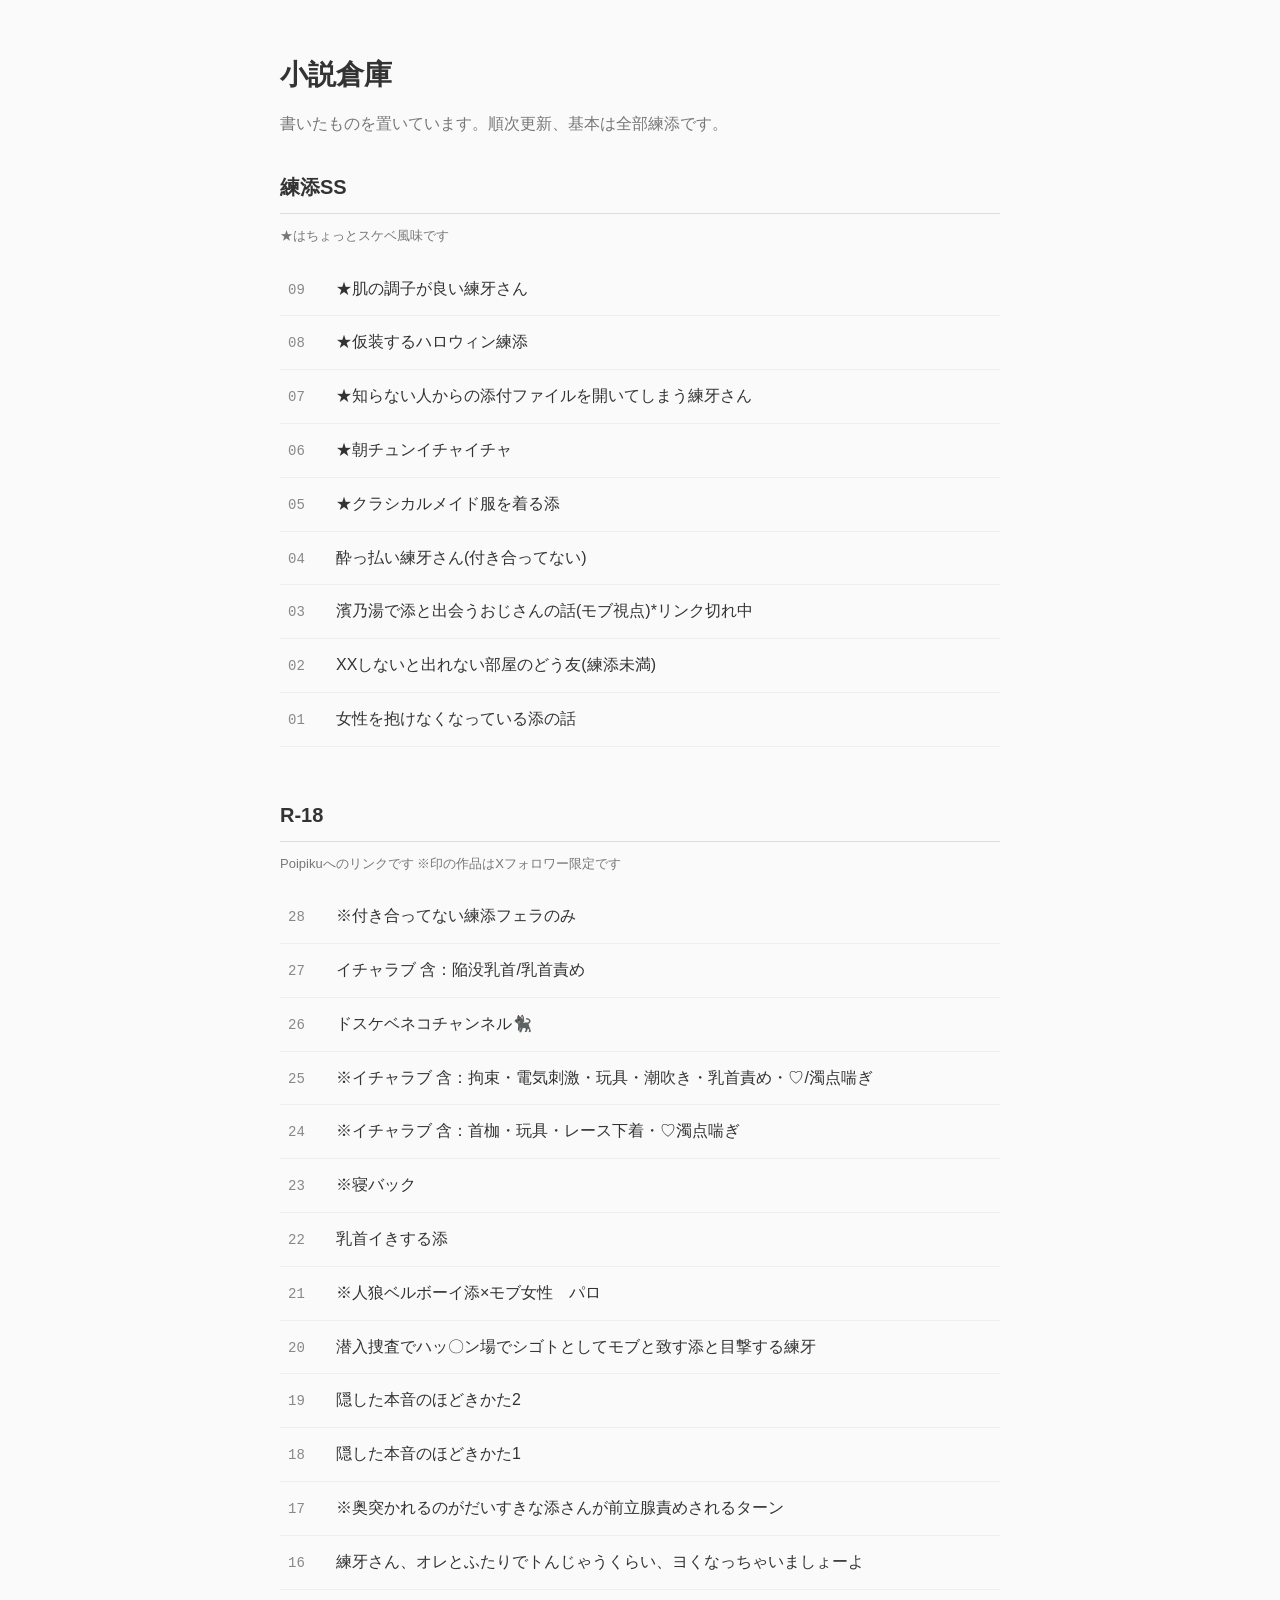
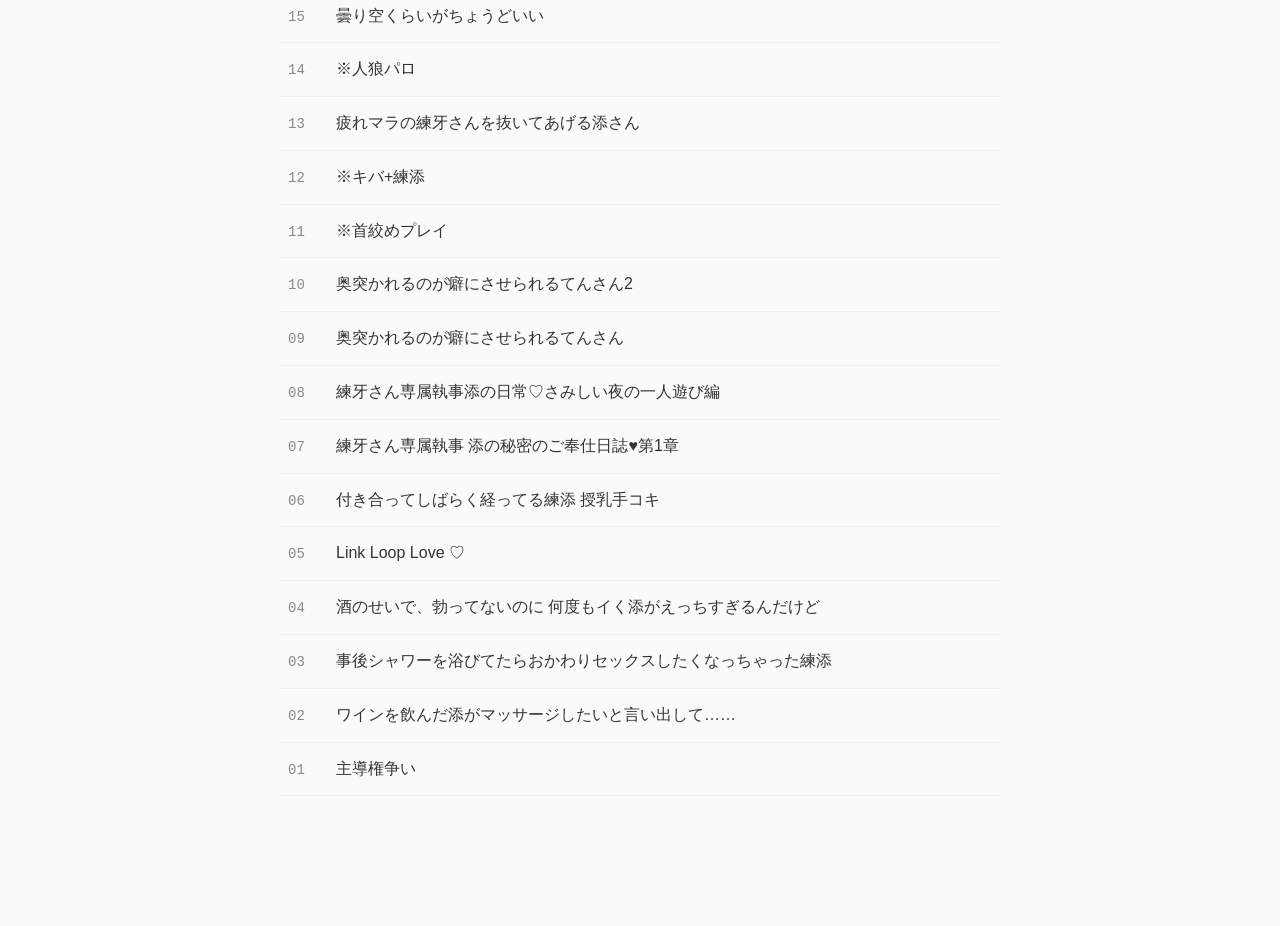
<file: index.html>
<!DOCTYPE html>
<html lang="ja">

<head>
  <meta charset="UTF-8">

  <meta
    name="viewport"
    content="width=device-width, initial-scale=1.0"
  >

  <title>小説倉庫</title>

  <link
    rel="stylesheet"
    href="style.css"
  >
</head>


<body>

  <header>

    <h1>小説倉庫</h1>

    <p>
      書いたものを置いています。順次更新、基本は全部練添です。
    </p>

  </header>


  <main>


    <!-- ==================== -->
    <!-- 練添SS -->
    <!-- ==================== -->

    <section class="category">

      <h2>練添SS</h2>
      <p class="note">
      ★はちょっとスケベ風味です
    </p>
      <div class="work-list">
                                                       <!-- SS 09 -->

        <a
          class="work-link"
          href="works/SS09.html"
        >

          <span class="number">
            09
          </span>

          <span class="work-description">
            ★肌の調子が良い練牙さん
          </span>

        </a>
                                                <!-- SS 08 -->

        <a
          class="work-link"
          href="works/SS08.html"
        >

          <span class="number">
            08
          </span>

          <span class="work-description">
            ★仮装するハロウィン練添
          </span>

        </a>
                                        <!-- SS 07 -->

        <a
          class="work-link"
          href="works/SS07.html"
        >

          <span class="number">
            07
          </span>

          <span class="work-description">
            ★知らない人からの添付ファイルを開いてしまう練牙さん
          </span>

        </a>
                                <!-- SS 06 -->

        <a
          class="work-link"
          href="works/SS06.html"
        >

          <span class="number">
            06
          </span>

          <span class="work-description">
            ★朝チュンイチャイチャ
          </span>

        </a>
                        <!-- SS 05 -->

        <a
          class="work-link"
          href="works/SS05.html"
        >

          <span class="number">
            05
          </span>

          <span class="work-description">
            ★クラシカルメイド服を着る添
          </span>

        </a>
                <!-- SS 04 -->

        <a
          class="work-link"
          href="works/SS04.html"
        >

          <span class="number">
            04
          </span>

          <span class="work-description">
            酔っ払い練牙さん(付き合ってない)
          </span>

        </a>
                <!-- SS 03 -->

        <a
          class="work-link"
          href=""
        >

          <span class="number">
            03
          </span>

          <span class="work-description">
            濱乃湯で添と出会うおじさんの話(モブ視点)*リンク切れ中
          </span>

        </a>
        <!-- SS 02 -->

        <a
          class="work-link"
          href="works/SS02.html"
        >

          <span class="number">
            02
          </span>

          <span class="work-description">
            XXしないと出れない部屋のどう友(練添未満)
          </span>

        </a>

        <!-- SS 01 -->

        <a
          class="work-link"
          href="works/SS01.html"
        >

          <span class="number">
            01
          </span>

          <span class="work-description">
            女性を抱けなくなっている添の話<br>
          </span>

        </a>









      </div>

    </section>



    <!-- ==================== -->
    <!-- Poipiku R-18 -->
    <!-- ==================== -->

    <section class="category">

      <h2>R-18</h2>

      <p class="note">
        Poipikuへのリンクです ※印の作品はXフォロワー限定です
      </p>

      <div class="work-list">


        <!-- R-18 28 -->

        <a
          class="work-link"
          href="https://poipiku.com/3721288/13483229.html"
          target="_blank"
          rel="noopener noreferrer"
        >

          <span class="number">
            28
          </span>

          <span class="work-description">
            ※付き合ってない練添フェラのみ<br>
          </span>

        </a>


        <!-- R-18 27 -->

        <a
          class="work-link"
          href="https://poipiku.com/3721288/13463064.html"
          target="_blank"
          rel="noopener noreferrer"
        >

          <span class="number">
            27
          </span>

          <span class="work-description">
            イチャラブ 含：陥没乳首/乳首責め<br>
          </span>

        </a>


        <!-- R-18 26 -->

        <a
          class="work-link"
          href="https://poipiku.com/3721288/13457711.html"
          target="_blank"
          rel="noopener noreferrer"
        >

          <span class="number">
            26
          </span>

          <span class="work-description">
            ドスケベネコチャンネル🐈‍⬛<br>
          </span>

        </a>


        <!-- R-18 25 -->

        <a
          class="work-link"
          href="https://poipiku.com/3721288/13435137.html"
          target="_blank"
          rel="noopener noreferrer"
        >

          <span class="number">
            25
          </span>

          <span class="work-description">
            ※イチャラブ 含：拘束・電気刺激・玩具・潮吹き・乳首責め・♡/濁点喘ぎ<br>
          </span>

        </a>


        <!-- R-18 24 -->

        <a
          class="work-link"
          href="https://poipiku.com/3721288/13420756.html"
          target="_blank"
          rel="noopener noreferrer"
        >

          <span class="number">
            24
          </span>

          <span class="work-description">
            ※イチャラブ 含：首枷・玩具・レース下着・♡濁点喘ぎ<br>
          </span>

        </a>


        <!-- R-18 23 -->

        <a
          class="work-link"
          href="https://poipiku.com/3721288/13308782.html"
          target="_blank"
          rel="noopener noreferrer"
        >

          <span class="number">
            23
          </span>

          <span class="work-description">
            ※寝バック<br>
          </span>

        </a>


        <!-- R-18 22 -->

        <a
          class="work-link"
          href="https://poipiku.com/3721288/12403089.html"
          target="_blank"
          rel="noopener noreferrer"
        >

          <span class="number">
            22
          </span>

          <span class="work-description">
            乳首イきする添<br>
          </span>

        </a>


        <!-- R-18 21 -->

        <a
          class="work-link"
          href="https://poipiku.com/3721288/12249273.html"
          target="_blank"
          rel="noopener noreferrer"
        >

          <span class="number">
            21
          </span>

          <span class="work-description">
            ※人狼ベルボーイ添×モブ女性　パロ<br>
          </span>

        </a>


        <!-- R-18 20 -->

        <a
          class="work-link"
          href="https://poipiku.com/3721288/12672955.html"
          target="_blank"
          rel="noopener noreferrer"
        >

          <span class="number">
            20
          </span>

          <span class="work-description">
            潜入捜査でハッ〇ン場でシゴトとしてモブと致す添と目撃する練牙<br>
          </span>

        </a>


        <!-- R-18 19 -->

        <a
          class="work-link"
          href="https://poipiku.com/3721288/13109183.html"
          target="_blank"
          rel="noopener noreferrer"
        >

          <span class="number">
            19
          </span>

          <span class="work-description">
            隠した本音のほどきかた2<br>
          </span>

        </a>


        <!-- R-18 18 -->

        <a
          class="work-link"
          href="https://poipiku.com/3721288/12903641.html"
          target="_blank"
          rel="noopener noreferrer"
        >

          <span class="number">
            18
          </span>

          <span class="work-description">
            隠した本音のほどきかた1<br>
          </span>

        </a>


        <!-- R-18 17 -->

        <a
          class="work-link"
          href="https://poipiku.com/3721288/12611389.html"
          target="_blank"
          rel="noopener noreferrer"
        >

          <span class="number">
            17
          </span>

          <span class="work-description">
            ※奥突かれるのがだいすきな︎︎添さんが前立腺責めされるターン<br>
          </span>

        </a>


        <!-- R-18 16 -->

        <a
          class="work-link"
          href="https://poipiku.com/3721288/12589644.html"
          target="_blank"
          rel="noopener noreferrer"
        >

          <span class="number">
            16
          </span>

          <span class="work-description">
            練牙さん、オレとふたりでトんじゃうくらい、ヨくなっちゃいましょーよ<br>
          </span>

        </a>


        <!-- R-18 15 -->

        <a
          class="work-link"
          href="https://poipiku.com/3721288/12447709.html"
          target="_blank"
          rel="noopener noreferrer"
        >

          <span class="number">
            15
          </span>

          <span class="work-description">
            曇り空くらいがちょうどいい<br>
          </span>

        </a>


        <!-- R-18 14 -->

        <a
          class="work-link"
          href="https://poipiku.com/3721288/12403923.html"
          target="_blank"
          rel="noopener noreferrer"
        >

          <span class="number">
            14
          </span>

          <span class="work-description">
            ※人狼パロ<br>
          </span>

        </a>


        <!-- R-18 13 -->

        <a
          class="work-link"
          href="https://poipiku.com/3721288/11923750.html"
          target="_blank"
          rel="noopener noreferrer"
        >

          <span class="number">
            13
          </span>

          <span class="work-description">
            疲れマラの練牙さんを抜いてあげる︎︎添さん<br>
          </span>

        </a>


        <!-- R-18 12 -->

        <a
          class="work-link"
          href="https://poipiku.com/3721288/12885744.html"
          target="_blank"
          rel="noopener noreferrer"
        >

          <span class="number">
            12
          </span>

          <span class="work-description">
            ※キバ+練添<br>
          </span>

        </a>


        <!-- R-18 11 -->

        <a
          class="work-link"
          href="https://poipiku.com/3721288/11853986.html"
          target="_blank"
          rel="noopener noreferrer"
        >

          <span class="number">
            11
          </span>

          <span class="work-description">
            ※首絞めプレイ<br>
          </span>

        </a>


        <!-- R-18 10 -->

        <a
          class="work-link"
          href="https://poipiku.com/3721288/11846616.html"
          target="_blank"
          rel="noopener noreferrer"
        >

          <span class="number">
            10
          </span>

          <span class="work-description">
            奥突かれるのが癖にさせられるてんさん2<br>
          </span>

        </a>


        <!-- R-18 09 -->

        <a
          class="work-link"
          href="https://poipiku.com/3721288/11832744.html"
          target="_blank"
          rel="noopener noreferrer"
        >

          <span class="number">
            09
          </span>

          <span class="work-description">
            奥突かれるのが癖にさせられるてんさん<br>
          </span>

        </a>


        <!-- R-18 08 -->

        <a
          class="work-link"
          href="https://poipiku.com/3721288/11806212.html"
          target="_blank"
          rel="noopener noreferrer"
        >

          <span class="number">
            08
          </span>

          <span class="work-description">
            練牙さん専属執事添の日常♡さみしい夜の一人遊び編<br>
          </span>

        </a>


        <!-- R-18 07 -->

        <a
          class="work-link"
          href="https://poipiku.com/3721288/11757286.html"
          target="_blank"
          rel="noopener noreferrer"
        >

          <span class="number">
            07
          </span>

          <span class="work-description">
            練牙さん専属執事 添の秘密のご奉仕日誌♥第1章<br>
          </span>

        </a>


        <!-- R-18 06 -->

        <a
          class="work-link"
          href="https://poipiku.com/3721288/11730018.html"
          target="_blank"
          rel="noopener noreferrer"
        >

          <span class="number">
            06
          </span>

          <span class="work-description">
            付き合ってしばらく経ってる練添 授乳手コキ<br>
          </span>

        </a>


        <!-- R-18 05 -->

        <a
          class="work-link"
          href="https://poipiku.com/3721288/11710811.html"
          target="_blank"
          rel="noopener noreferrer"
        >

          <span class="number">
            05
          </span>

          <span class="work-description">
            Link Loop Love ♡<br>
          </span>

        </a>


        <!-- R-18 04 -->

        <a
          class="work-link"
          href="https://poipiku.com/3721288/11681630.html"
          target="_blank"
          rel="noopener noreferrer"
        >

          <span class="number">
            04
          </span>

          <span class="work-description">
            酒のせいで、勃ってないのに 何度もイく添がえっちすぎるんだけど<br>
          </span>

        </a>


        <!-- R-18 03 -->

        <a
          class="work-link"
          href="https://poipiku.com/3721288/10982135.html"
          target="_blank"
          rel="noopener noreferrer"
        >

          <span class="number">
            03
          </span>

          <span class="work-description">
            事後シャワーを浴びてたらおかわりセックスしたくなっちゃった練添<br>
          </span>

        </a>


        <!-- R-18 02 -->

        <a
          class="work-link"
          href="https://poipiku.com/3721288/10599159.html"
          target="_blank"
          rel="noopener noreferrer"
        >

          <span class="number">
            02
          </span>

          <span class="work-description">
            ワインを飲んだ添がマッサージしたいと言い出して……<br>
          </span>

        </a>


        <!-- R-18 01 -->

        <a
          class="work-link"
          href="https://poipiku.com/3721288/10443617.html"
          target="_blank"
          rel="noopener noreferrer"
        >

          <span class="number">
            01
          </span>

          <span class="work-description">
            主導権争い<br>
          </span>

        </a>


      </div>

    </section>


  </main>

</body>

</html>
</file>
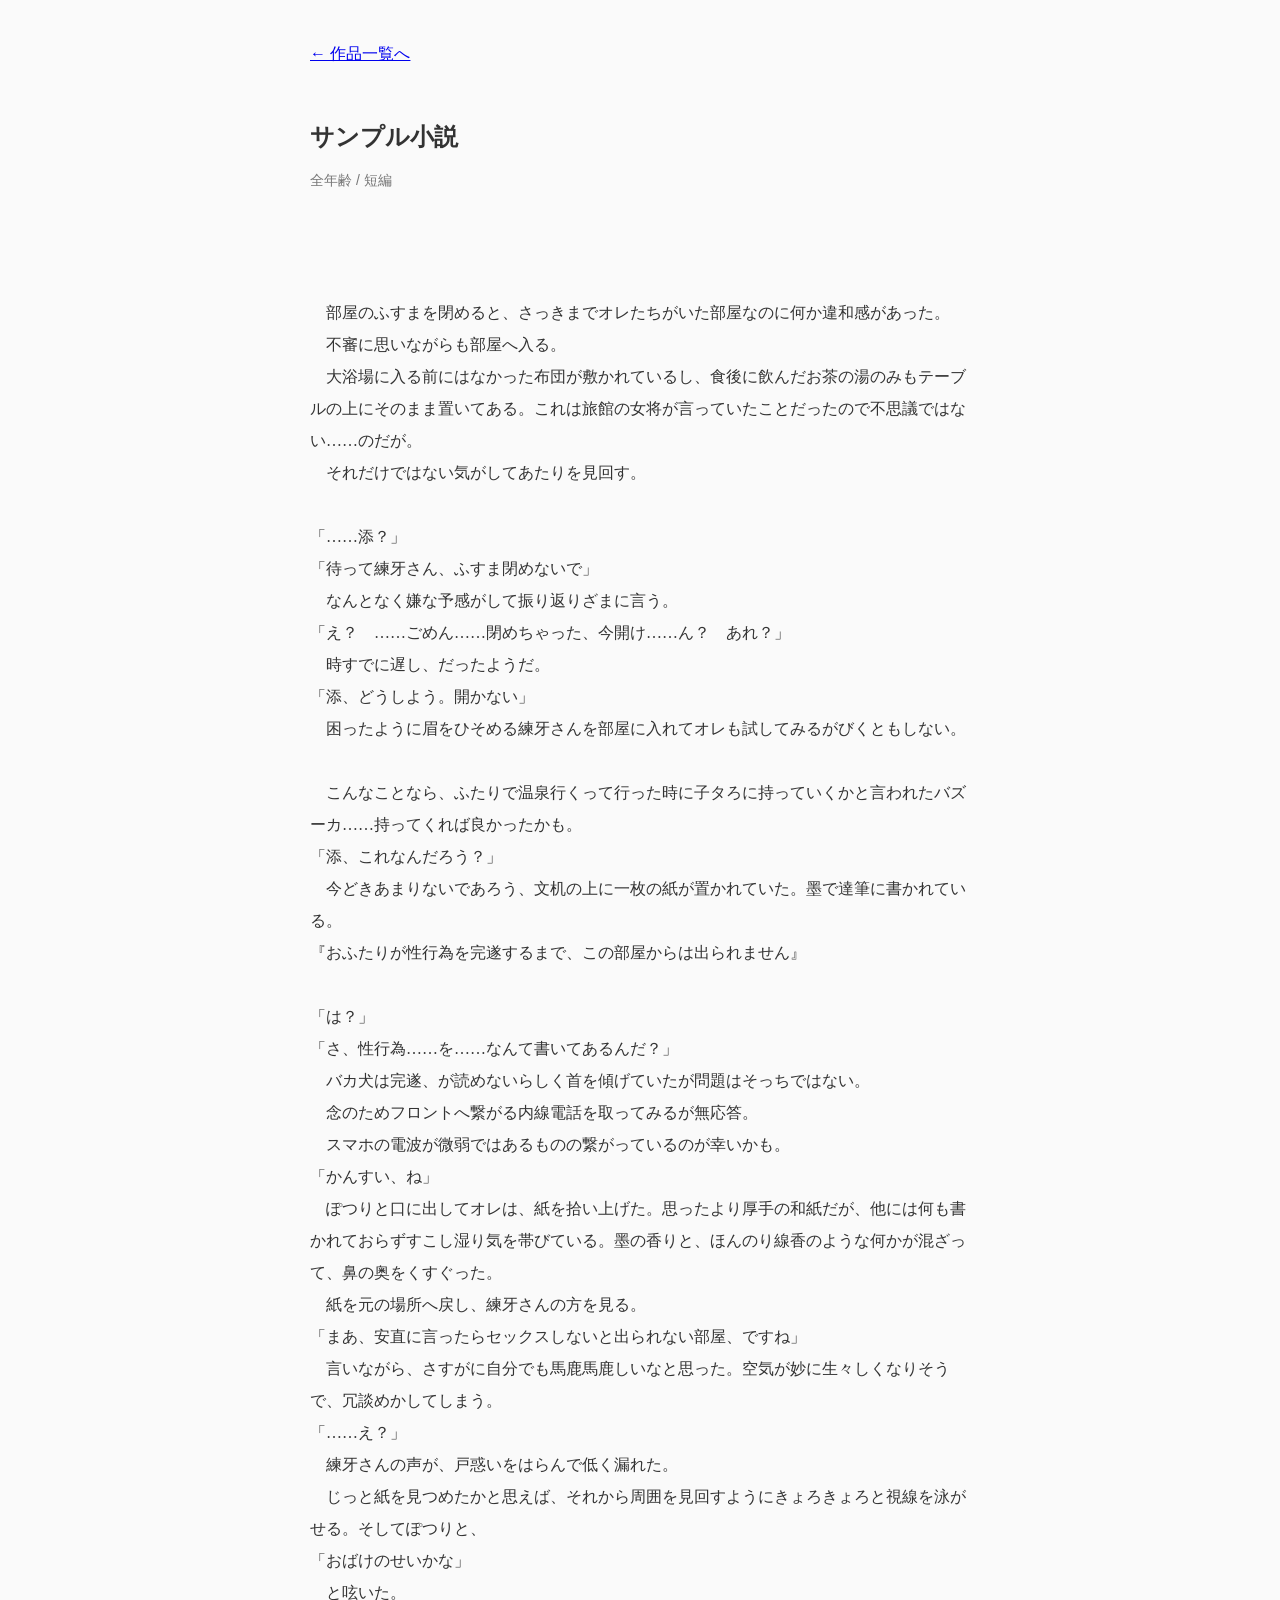
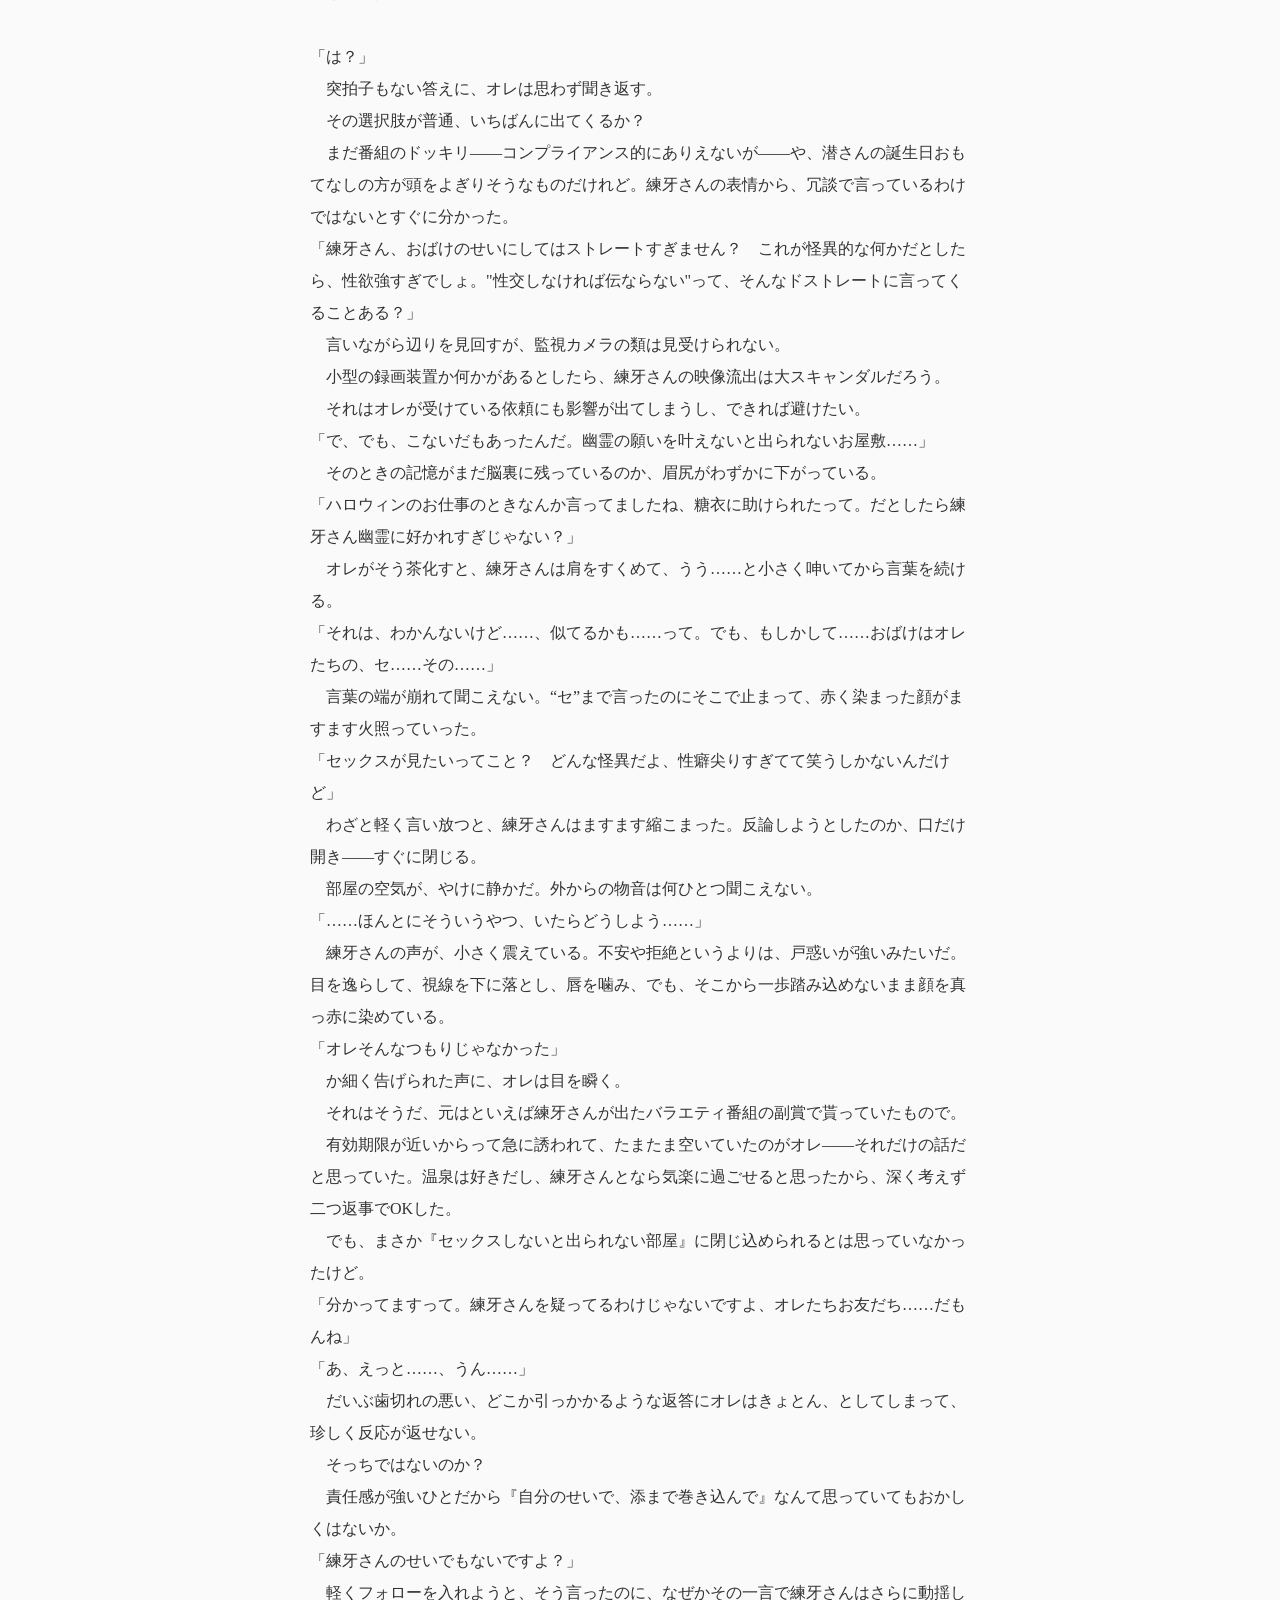
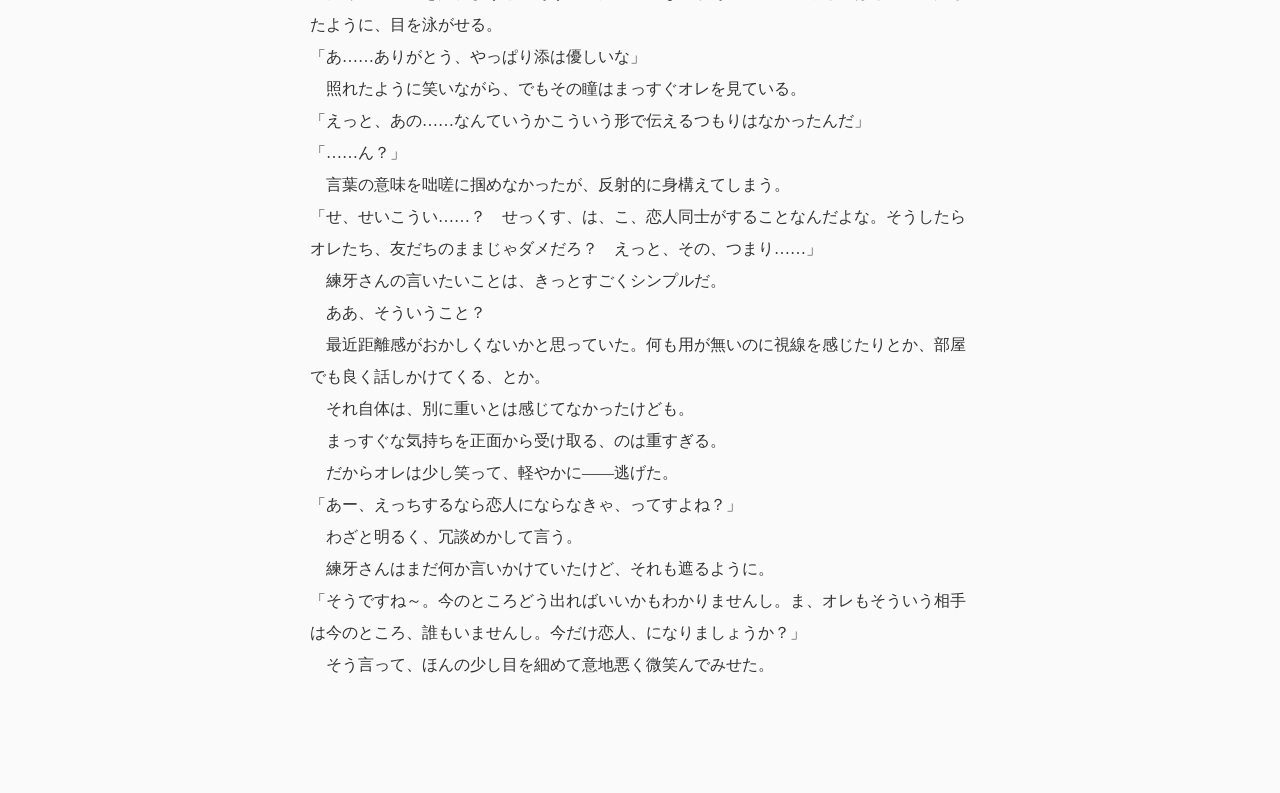
<file: works/02.html>
<!DOCTYPE html>
<html lang="ja">

<head>
  <meta charset="UTF-8">

  <meta
    name="viewport"
    content="width=device-width, initial-scale=1.0"
  >

  <title>SS</title>

  <link
    rel="stylesheet"
    href="../style.css"
  >

  <style>

    .novel {
      max-width: 700px;
      margin: 0 auto;
      padding: 40px 20px 80px;
    }

    .novel-header {
      margin-bottom: 40px;
    }

    .novel-title {
      font-size: 24px;
      margin-bottom: 10px;
    }

    .novel-meta {
      color: #777;
      font-size: 14px;
    }

    .novel-body {
      font-family:
        "Yu Mincho",
        "Hiragino Mincho ProN",
        serif;

      font-size: 16px;
      line-height: 2;
      white-space: pre-wrap;
    }

    .back-link {
      display: inline-block;
      margin-bottom: 30px;
    }

    @media (max-width: 600px) {

      .novel {
        padding-top: 25px;
      }

      .novel-title {
        font-size: 21px;
      }

      .novel-body {
        font-size: 16px;
        line-height: 2;
      }

    }

  </style>

</head>

<body>

  <main class="novel">

    <a class="back-link" href="../index.html">
      ← 作品一覧へ
    </a>

    <div class="novel-header">

      <h1 class="novel-title">
        サンプル小説
      </h1>

      <div class="novel-meta">
        全年齢 / 短編
      </div>

    </div>

    <div class="novel-body">

　部屋のふすまを閉めると、さっきまでオレたちがいた部屋なのに何か違和感があった。
　不審に思いながらも部屋へ入る。
　大浴場に入る前にはなかった布団が敷かれているし、食後に飲んだお茶の湯のみもテーブルの上にそのまま置いてある。これは旅館の女将が言っていたことだったので不思議ではない……のだが。
　それだけではない気がしてあたりを見回す。

「……添？」
「待って練牙さん、ふすま閉めないで」
　なんとなく嫌な予感がして振り返りざまに言う。
「え？　……ごめん……閉めちゃった、今開け……ん？　あれ？」
　時すでに遅し、だったようだ。
「添、どうしよう。開かない」
　困ったように眉をひそめる練牙さんを部屋に入れてオレも試してみるがびくともしない。

　こんなことなら、ふたりで温泉行くって行った時に子タろに持っていくかと言われたバズーカ……持ってくれば良かったかも。
「添、これなんだろう？」
　今どきあまりないであろう、文机の上に一枚の紙が置かれていた。墨で達筆に書かれている。
『おふたりが性行為を完遂するまで、この部屋からは出られません』

「は？」
「さ、性行為……を……なんて書いてあるんだ？」
　バカ犬は完遂、が読めないらしく首を傾げていたが問題はそっちではない。
　念のためフロントへ繋がる内線電話を取ってみるが無応答。
　スマホの電波が微弱ではあるものの繋がっているのが幸いかも。
「かんすい、ね」
　ぽつりと口に出してオレは、紙を拾い上げた。思ったより厚手の和紙だが、他には何も書かれておらずすこし湿り気を帯びている。墨の香りと、ほんのり線香のような何かが混ざって、鼻の奥をくすぐった。
　紙を元の場所へ戻し、練牙さんの方を見る。
「まあ、安直に言ったらセックスしないと出られない部屋、ですね」
　言いながら、さすがに自分でも馬鹿馬鹿しいなと思った。空気が妙に生々しくなりそうで、冗談めかしてしまう。
「……え？」
　練牙さんの声が、戸惑いをはらんで低く漏れた。
　じっと紙を見つめたかと思えば、それから周囲を見回すようにきょろきょろと視線を泳がせる。そしてぽつりと、
「おばけのせいかな」
　と呟いた。

「は？」
　突拍子もない答えに、オレは思わず聞き返す。
　その選択肢が普通、いちばんに出てくるか？
　まだ番組のドッキリ――コンプライアンス的にありえないが――や、潜さんの誕生日おもてなしの方が頭をよぎりそうなものだけれど。練牙さんの表情から、冗談で言っているわけではないとすぐに分かった。
「練牙さん、おばけのせいにしてはストレートすぎません？　これが怪異的な何かだとしたら、性欲強すぎでしょ。"性交しなければ伝ならない"って、そんなドストレートに言ってくることある？」
　言いながら辺りを見回すが、監視カメラの類は見受けられない。
　小型の録画装置か何かがあるとしたら、練牙さんの映像流出は大スキャンダルだろう。
　それはオレが受けている依頼にも影響が出てしまうし、できれば避けたい。
「で、でも、こないだもあったんだ。幽霊の願いを叶えないと出られないお屋敷……」
　そのときの記憶がまだ脳裏に残っているのか、眉尻がわずかに下がっている。
「ハロウィンのお仕事のときなんか言ってましたね、糖衣に助けられたって。だとしたら練牙さん幽霊に好かれすぎじゃない？」
　オレがそう茶化すと、練牙さんは肩をすくめて、うう……と小さく呻いてから言葉を続ける。
「それは、わかんないけど……、似てるかも……って。でも、もしかして……おばけはオレたちの、セ……その……」
　言葉の端が崩れて聞こえない。“セ”まで言ったのにそこで止まって、赤く染まった顔がますます火照っていった。
「セックスが見たいってこと？　どんな怪異だよ、性癖尖りすぎてて笑うしかないんだけど」
　わざと軽く言い放つと、練牙さんはますます縮こまった。反論しようとしたのか、口だけ開き――すぐに閉じる。
　部屋の空気が、やけに静かだ。外からの物音は何ひとつ聞こえない。
「……ほんとにそういうやつ、いたらどうしよう……」
　練牙さんの声が、小さく震えている。不安や拒絶というよりは、戸惑いが強いみたいだ。目を逸らして、視線を下に落とし、唇を噛み、でも、そこから一歩踏み込めないまま顔を真っ赤に染めている。
「オレそんなつもりじゃなかった」
　か細く告げられた声に、オレは目を瞬く。
　それはそうだ、元はといえば練牙さんが出たバラエティ番組の副賞で貰っていたもので。
　有効期限が近いからって急に誘われて、たまたま空いていたのがオレ――それだけの話だと思っていた。温泉は好きだし、練牙さんとなら気楽に過ごせると思ったから、深く考えず二つ返事でOKした。
　でも、まさか『セックスしないと出られない部屋』に閉じ込められるとは思っていなかったけど。
「分かってますって。練牙さんを疑ってるわけじゃないですよ、オレたちお友だち……だもんね」
「あ、えっと……、うん……」
　だいぶ歯切れの悪い、どこか引っかかるような返答にオレはきょとん、としてしまって、珍しく反応が返せない。
　そっちではないのか？
　責任感が強いひとだから『自分のせいで、添まで巻き込んで』なんて思っていてもおかしくはないか。
「練牙さんのせいでもないですよ？」
　軽くフォローを入れようと、そう言ったのに、なぜかその一言で練牙さんはさらに動揺したように、目を泳がせる。
「あ……ありがとう、やっぱり添は優しいな」
　照れたように笑いながら、でもその瞳はまっすぐオレを見ている。
「えっと、あの……なんていうかこういう形で伝えるつもりはなかったんだ」
「……ん？」
　言葉の意味を咄嗟に掴めなかったが、反射的に身構えてしまう。
「せ、せいこうい……？　せっくす、は、こ、恋人同士がすることなんだよな。そうしたらオレたち、友だちのままじゃダメだろ？　えっと、その、つまり……」
　練牙さんの言いたいことは、きっとすごくシンプルだ。
　ああ、そういうこと？
　最近距離感がおかしくないかと思っていた。何も用が無いのに視線を感じたりとか、部屋でも良く話しかけてくる、とか。
　それ自体は、別に重いとは感じてなかったけども。
　まっすぐな気持ちを正面から受け取る、のは重すぎる。
　だからオレは少し笑って、軽やかに――逃げた。
「あー、えっちするなら恋人にならなきゃ、ってすよね？」
　わざと明るく、冗談めかして言う。
　練牙さんはまだ何か言いかけていたけど、それも遮るように。
「そうですね～。今のところどう出ればいいかもわかりませんし。ま、オレもそういう相手は今のところ、誰もいませんし。今だけ恋人、になりましょうか？」
　そう言って、ほんの少し目を細めて意地悪く微笑んでみせた。
    </div>

  </main>

</body>

</html>
</file>
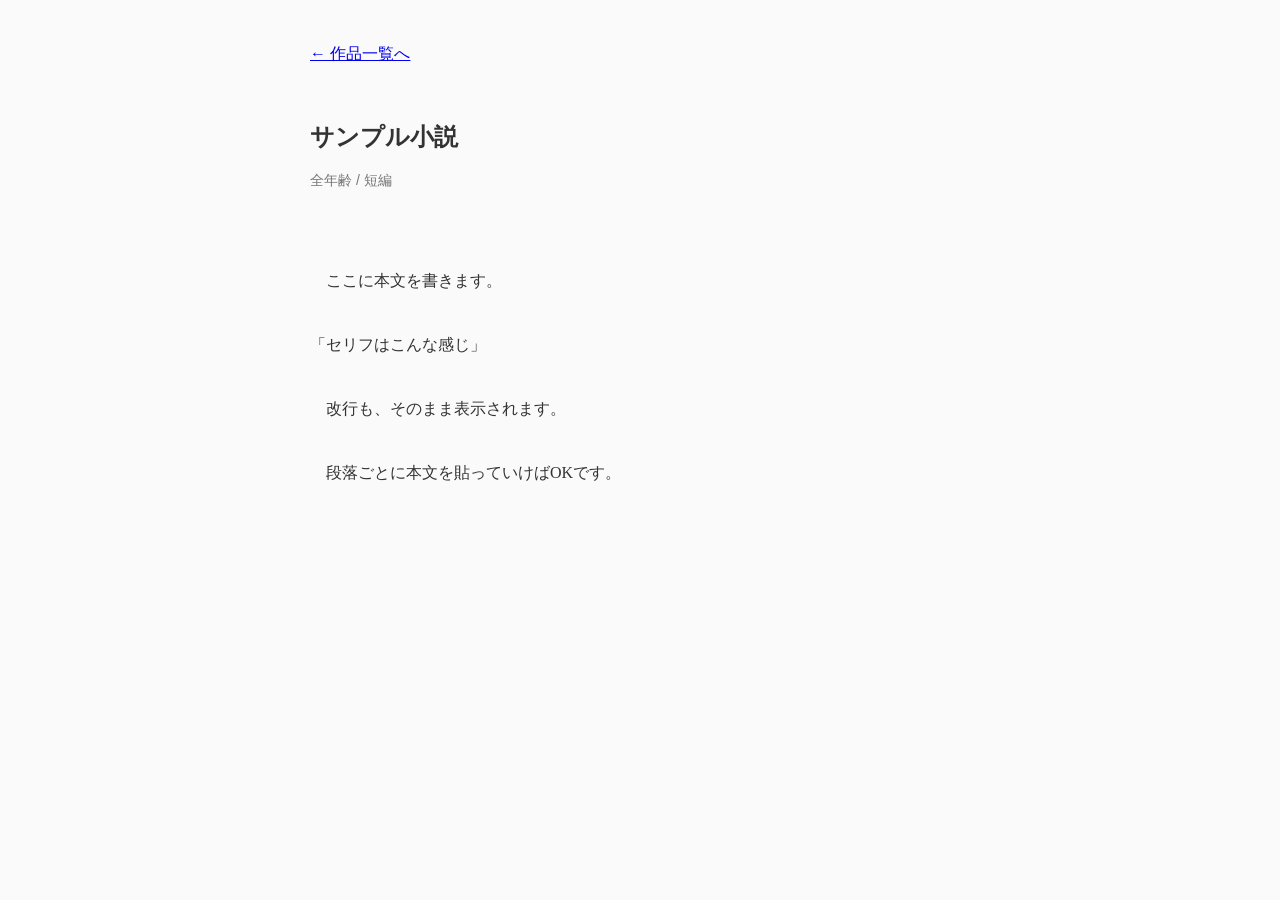
<file: works/sample.html>
<!DOCTYPE html>
<html lang="ja">

<head>
  <meta charset="UTF-8">

  <meta
    name="viewport"
    content="width=device-width, initial-scale=1.0"
  >

  <title>サンプル小説</title>

  <link
    rel="stylesheet"
    href="../style.css"
  >

  <style>

    .novel {
      max-width: 700px;
      margin: 0 auto;
      padding: 40px 20px 80px;
    }

    .novel-header {
      margin-bottom: 40px;
    }

    .novel-title {
      font-size: 24px;
      margin-bottom: 10px;
    }

    .novel-meta {
      color: #777;
      font-size: 14px;
    }

    .novel-body {
      font-family:
        "Yu Mincho",
        "Hiragino Mincho ProN",
        serif;

      font-size: 16px;
      line-height: 2;
      white-space: pre-wrap;
    }

    .back-link {
      display: inline-block;
      margin-bottom: 30px;
    }

    @media (max-width: 600px) {

      .novel {
        padding-top: 25px;
      }

      .novel-title {
        font-size: 21px;
      }

      .novel-body {
        font-size: 16px;
        line-height: 2;
      }

    }

  </style>

</head>

<body>

  <main class="novel">

    <a class="back-link" href="../index.html">
      ← 作品一覧へ
    </a>

    <div class="novel-header">

      <h1 class="novel-title">
        サンプル小説
      </h1>

      <div class="novel-meta">
        全年齢 / 短編
      </div>

    </div>

    <div class="novel-body">
　ここに本文を書きます。

「セリフはこんな感じ」

　改行も、そのまま表示されます。

　段落ごとに本文を貼っていけばOKです。
    </div>

  </main>

</body>

</html>
</file>
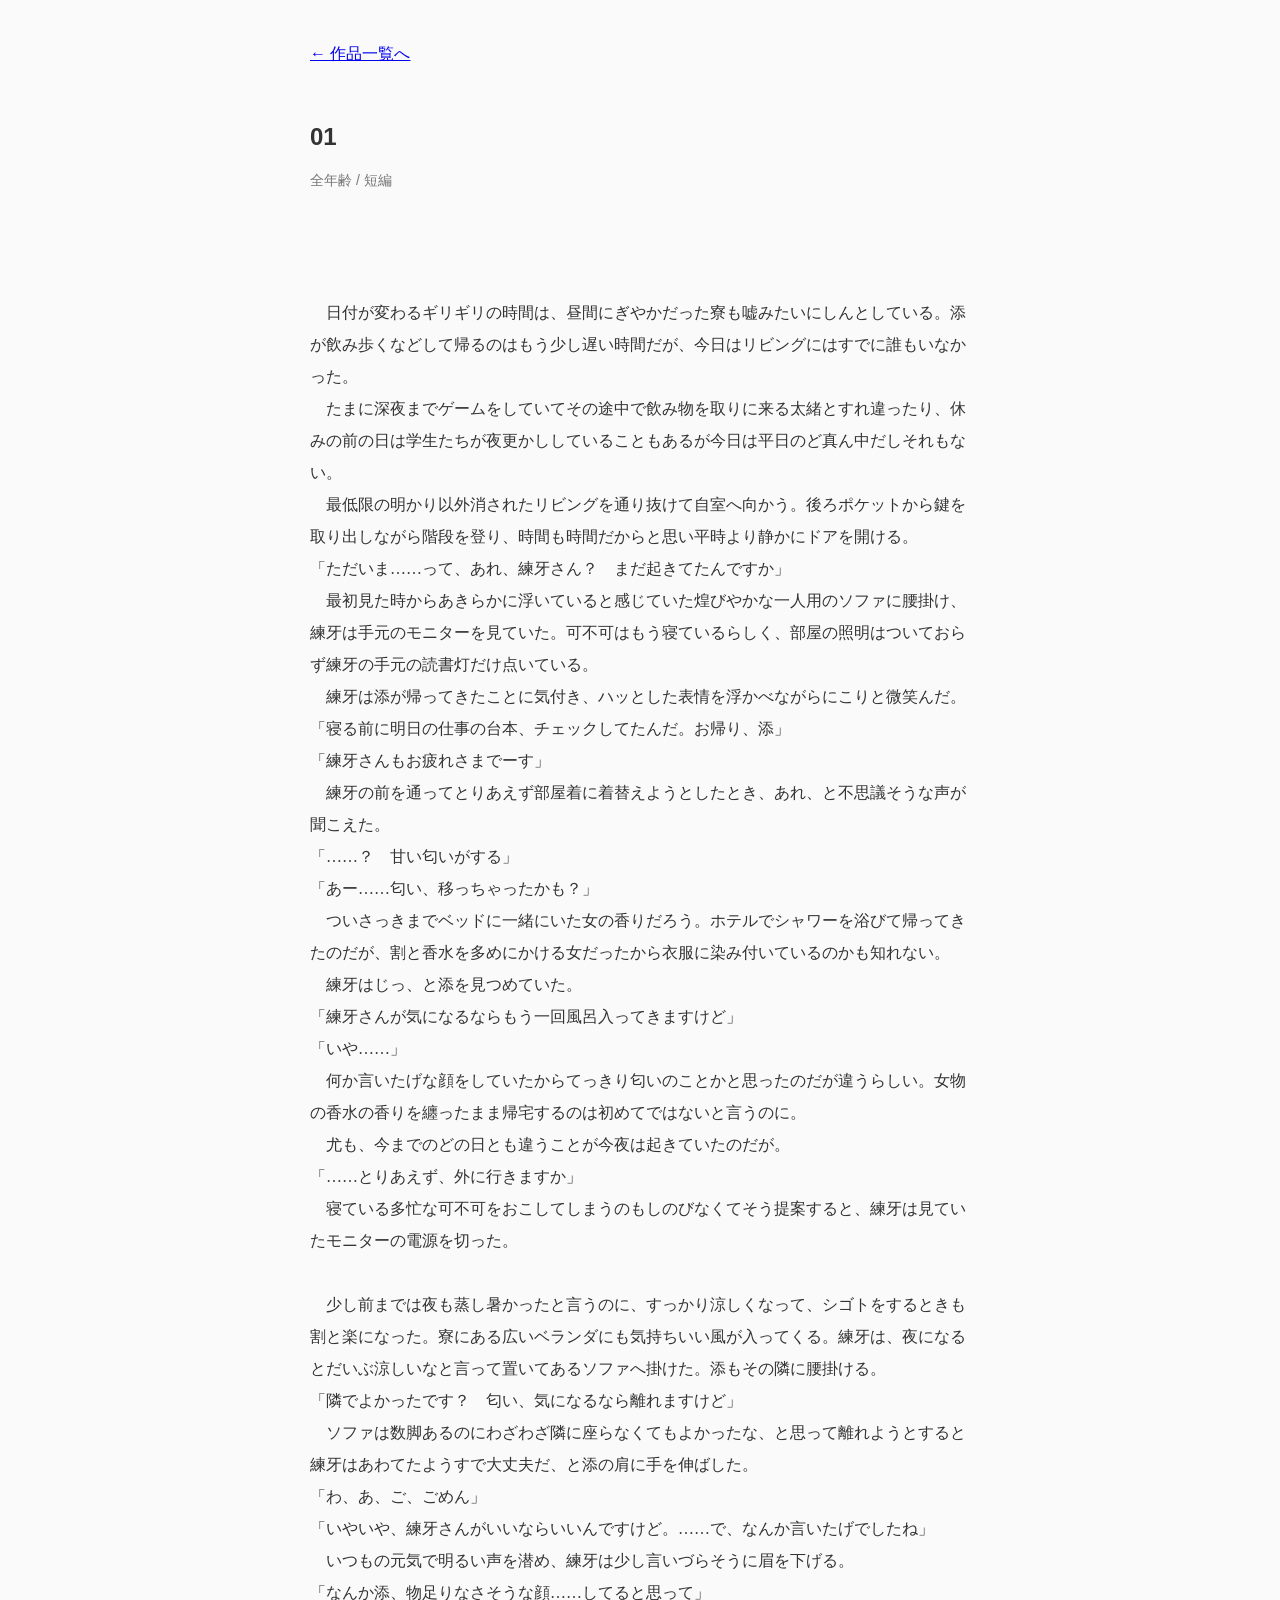
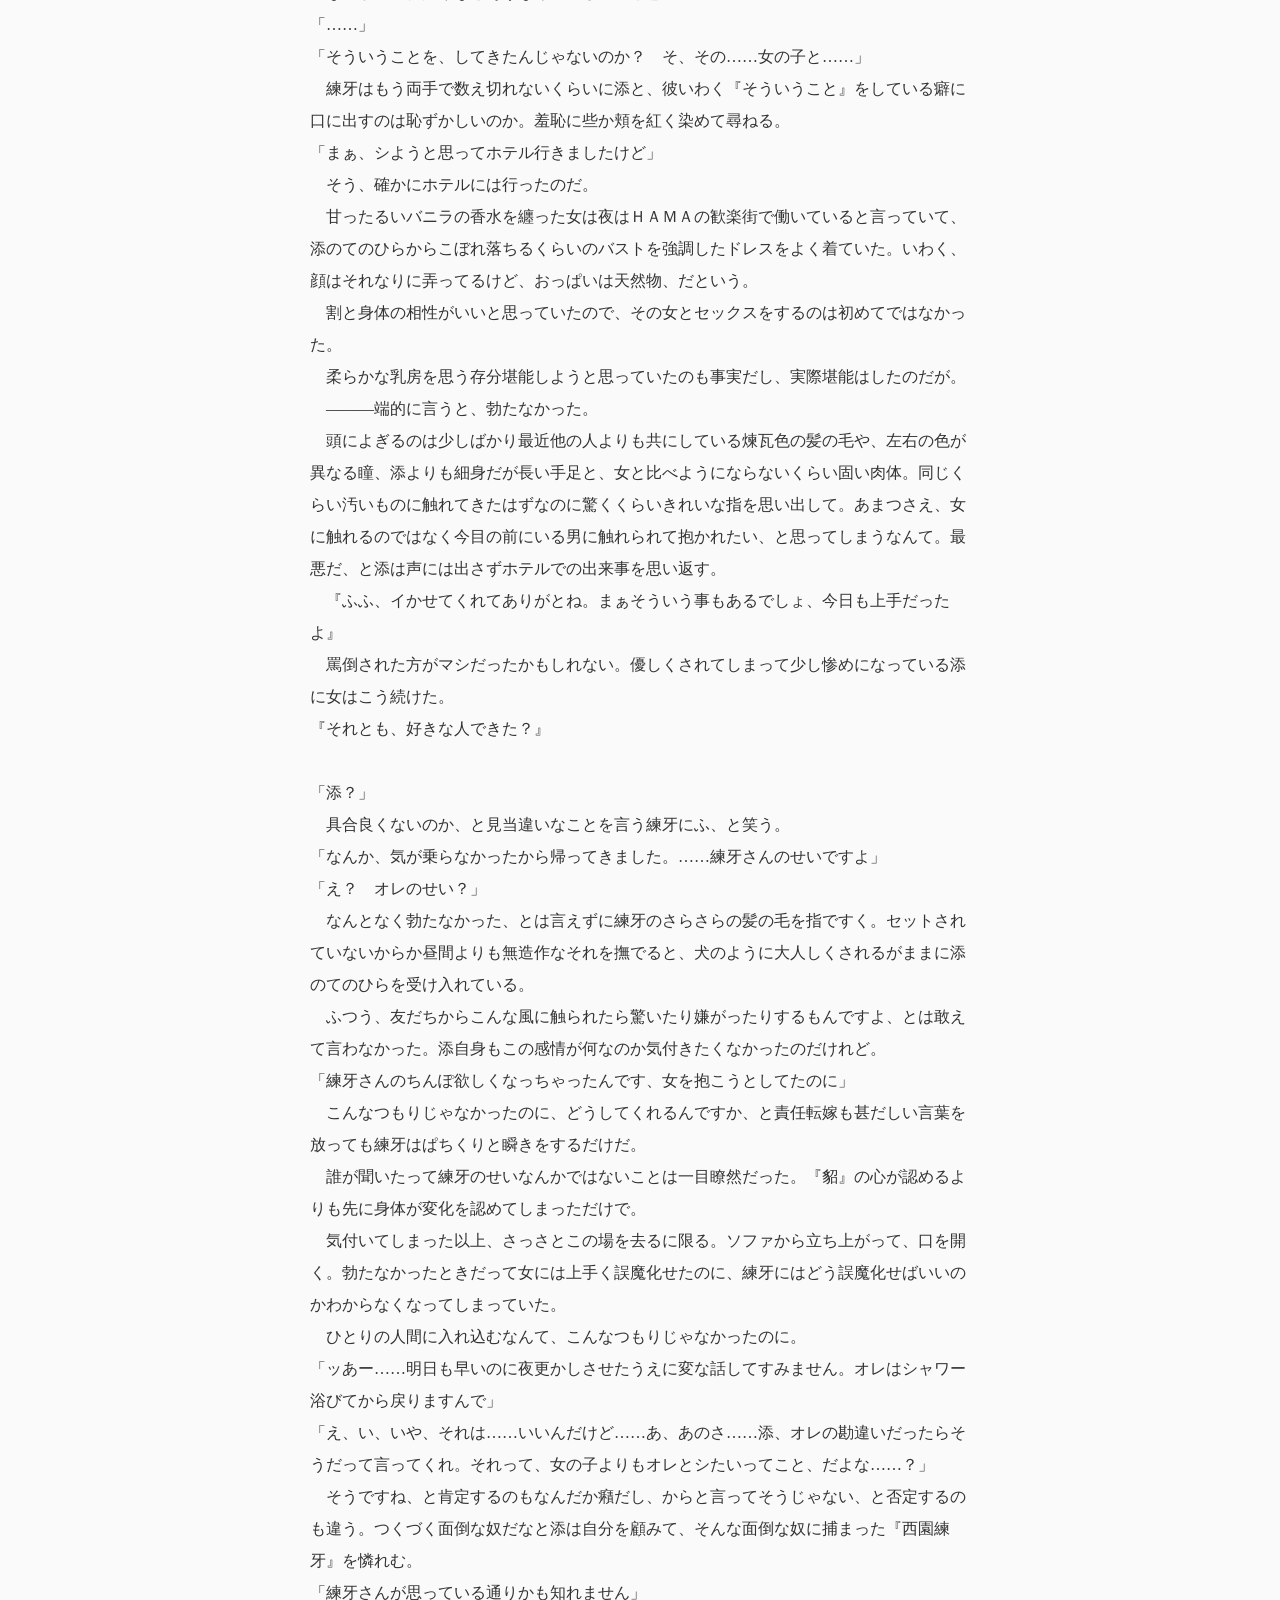
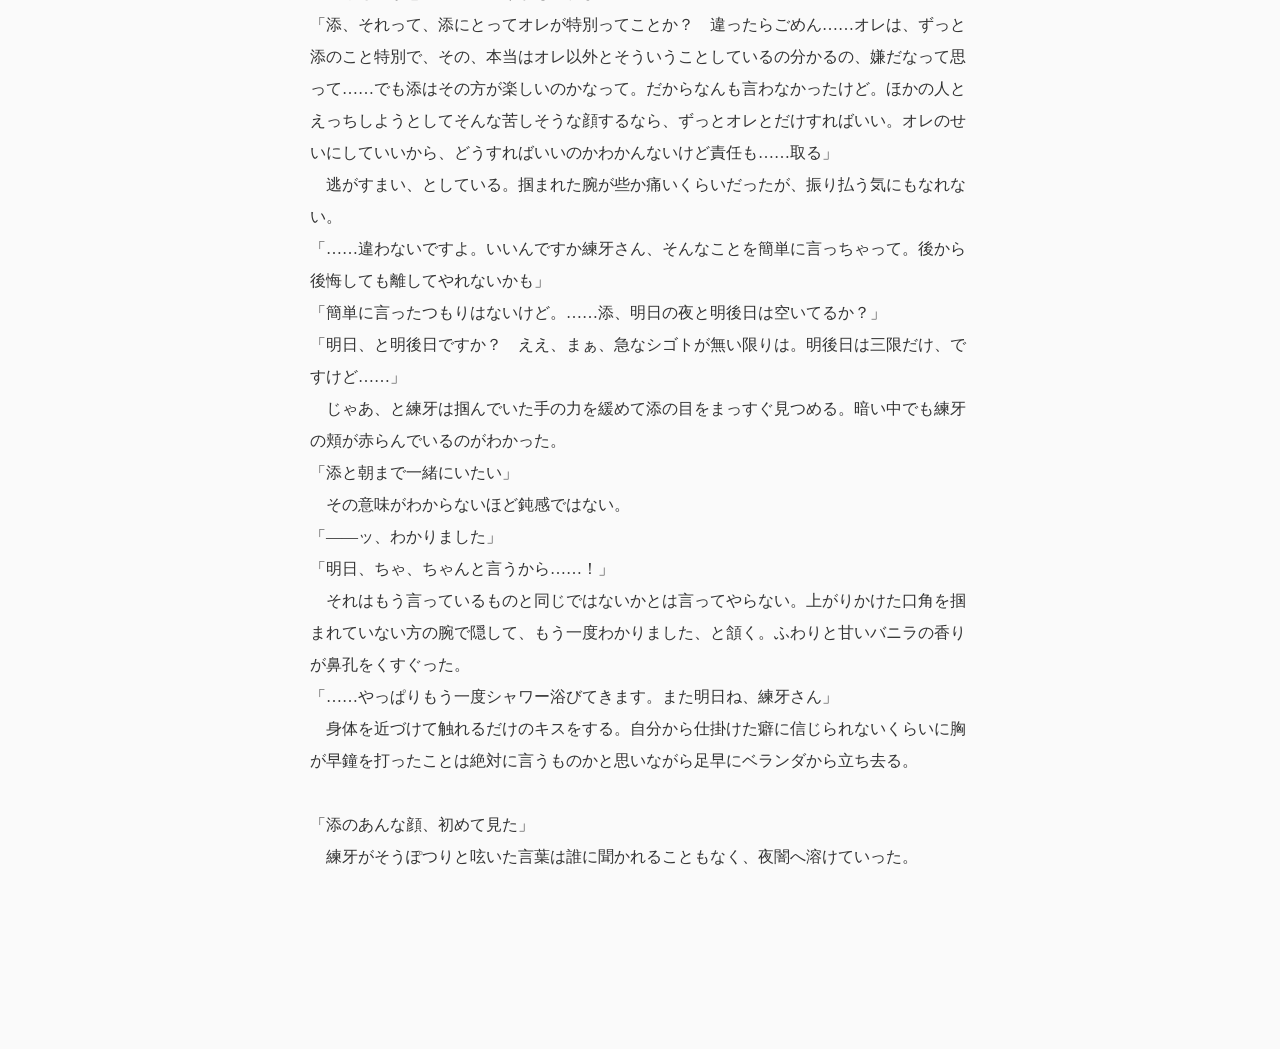
<file: works/SS01.html>
<!DOCTYPE html>
<html lang="ja">

<head>
  <meta charset="UTF-8">

  <meta
    name="viewport"
    content="width=device-width, initial-scale=1.0"
  >

  <title>SS</title>

  <link
    rel="stylesheet"
    href="../style.css"
  >

  <style>

    .novel {
      max-width: 700px;
      margin: 0 auto;
      padding: 40px 20px 80px;
    }

    .novel-header {
      margin-bottom: 40px;
    }

    .novel-title {
      font-size: 24px;
      margin-bottom: 10px;
    }

    .novel-meta {
      color: #777;
      font-size: 14px;
    }

    .novel-body {
      font-family:
        "Yu Mincho",
        "Hiragino Mincho ProN",
        serif;

      font-size: 16px;
      line-height: 2;
      white-space: pre-wrap;
    }

    .back-link {
      display: inline-block;
      margin-bottom: 30px;
    }

    @media (max-width: 600px) {

      .novel {
        padding-top: 25px;
      }

      .novel-title {
        font-size: 21px;
      }

      .novel-body {
        font-size: 16px;
        line-height: 2;
      }

    }

  </style>

</head>

<body>

  <main class="novel">

    <a class="back-link" href="../index.html">
      ← 作品一覧へ
    </a>

    <div class="novel-header">

      <h1 class="novel-title">
        01
      </h1>

      <div class="novel-meta">
        全年齢 / 短編
      </div>

    </div>

    <div class="novel-body">

　日付が変わるギリギリの時間は、昼間にぎやかだった寮も嘘みたいにしんとしている。添が飲み歩くなどして帰るのはもう少し遅い時間だが、今日はリビングにはすでに誰もいなかった。
　たまに深夜までゲームをしていてその途中で飲み物を取りに来る太緒とすれ違ったり、休みの前の日は学生たちが夜更かししていることもあるが今日は平日のど真ん中だしそれもない。
　最低限の明かり以外消されたリビングを通り抜けて自室へ向かう。後ろポケットから鍵を取り出しながら階段を登り、時間も時間だからと思い平時より静かにドアを開ける。
「ただいま……って、あれ、練牙さん？　まだ起きてたんですか」
　最初見た時からあきらかに浮いていると感じていた煌びやかな一人用のソファに腰掛け、練牙は手元のモニターを見ていた。可不可はもう寝ているらしく、部屋の照明はついておらず練牙の手元の読書灯だけ点いている。
　練牙は添が帰ってきたことに気付き、ハッとした表情を浮かべながらにこりと微笑んだ。
「寝る前に明日の仕事の台本、チェックしてたんだ。お帰り、添」
「練牙さんもお疲れさまでーす」
　練牙の前を通ってとりあえず部屋着に着替えようとしたとき、あれ、と不思議そうな声が聞こえた。
「……？　甘い匂いがする」
「あー……匂い、移っちゃったかも？」
　ついさっきまでベッドに一緒にいた女の香りだろう。ホテルでシャワーを浴びて帰ってきたのだが、割と香水を多めにかける女だったから衣服に染み付いているのかも知れない。
　練牙はじっ、と添を見つめていた。
「練牙さんが気になるならもう一回風呂入ってきますけど」
「いや……」
　何か言いたげな顔をしていたからてっきり匂いのことかと思ったのだが違うらしい。女物の香水の香りを纏ったまま帰宅するのは初めてではないと言うのに。
　尤も、今までのどの日とも違うことが今夜は起きていたのだが。
「……とりあえず、外に行きますか」
　寝ている多忙な可不可をおこしてしまうのもしのびなくてそう提案すると、練牙は見ていたモニターの電源を切った。
　
　少し前までは夜も蒸し暑かったと言うのに、すっかり涼しくなって、シゴトをするときも割と楽になった。寮にある広いベランダにも気持ちいい風が入ってくる。練牙は、夜になるとだいぶ涼しいなと言って置いてあるソファへ掛けた。添もその隣に腰掛ける。
「隣でよかったです？　匂い、気になるなら離れますけど」
　ソファは数脚あるのにわざわざ隣に座らなくてもよかったな、と思って離れようとすると練牙はあわてたようすで大丈夫だ、と添の肩に手を伸ばした。
「わ、あ、ご、ごめん」
「いやいや、練牙さんがいいならいいんですけど。……で、なんか言いたげでしたね」
　いつもの元気で明るい声を潜め、練牙は少し言いづらそうに眉を下げる。
「なんか添、物足りなさそうな顔……してると思って」
「……」
「そういうことを、してきたんじゃないのか？　そ、その……女の子と……」
　練牙はもう両手で数え切れないくらいに添と、彼いわく『そういうこと』をしている癖に口に出すのは恥ずかしいのか。羞恥に些か頬を紅く染めて尋ねる。
「まぁ、シようと思ってホテル行きましたけど」
　そう、確かにホテルには行ったのだ。
　甘ったるいバニラの香水を纏った女は夜はＨＡＭＡの歓楽街で働いていると言っていて、添のてのひらからこぼれ落ちるくらいのバストを強調したドレスをよく着ていた。いわく、顔はそれなりに弄ってるけど、おっぱいは天然物、だという。
　割と身体の相性がいいと思っていたので、その女とセックスをするのは初めてではなかった。
　柔らかな乳房を思う存分堪能しようと思っていたのも事実だし、実際堪能はしたのだが。
　―――端的に言うと、勃たなかった。
　頭によぎるのは少しばかり最近他の人よりも共にしている煉瓦色の髪の毛や、左右の色が異なる瞳、添よりも細身だが長い手足と、女と比べようにならないくらい固い肉体。同じくらい汚いものに触れてきたはずなのに驚くくらいきれいな指を思い出して。あまつさえ、女に触れるのではなく今目の前にいる男に触れられて抱かれたい、と思ってしまうなんて。最悪だ、と添は声には出さずホテルでの出来事を思い返す。
　『ふふ、イかせてくれてありがとね。まぁそういう事もあるでしょ、今日も上手だったよ』
　罵倒された方がマシだったかもしれない。優しくされてしまって少し惨めになっている添に女はこう続けた。
『それとも、好きな人できた？』
　
「添？」
　具合良くないのか、と見当違いなことを言う練牙にふ、と笑う。
「なんか、気が乗らなかったから帰ってきました。……練牙さんのせいですよ」
「え？　オレのせい？」
　なんとなく勃たなかった、とは言えずに練牙のさらさらの髪の毛を指ですく。セットされていないからか昼間よりも無造作なそれを撫でると、犬のように大人しくされるがままに添のてのひらを受け入れている。
　ふつう、友だちからこんな風に触られたら驚いたり嫌がったりするもんですよ、とは敢えて言わなかった。添自身もこの感情が何なのか気付きたくなかったのだけれど。
「練牙さんのちんぽ欲しくなっちゃったんです、女を抱こうとしてたのに」
　こんなつもりじゃなかったのに、どうしてくれるんですか、と責任転嫁も甚だしい言葉を放っても練牙はぱちくりと瞬きをするだけだ。
　誰が聞いたって練牙のせいなんかではないことは一目瞭然だった。『貂』の心が認めるよりも先に身体が変化を認めてしまっただけで。
　気付いてしまった以上、さっさとこの場を去るに限る。ソファから立ち上がって、口を開く。勃たなかったときだって女には上手く誤魔化せたのに、練牙にはどう誤魔化せばいいのかわからなくなってしまっていた。
　ひとりの人間に入れ込むなんて、こんなつもりじゃなかったのに。
「ッあー……明日も早いのに夜更かしさせたうえに変な話してすみません。オレはシャワー浴びてから戻りますんで」
「え、い、いや、それは……いいんだけど……あ、あのさ……添、オレの勘違いだったらそうだって言ってくれ。それって、女の子よりもオレとシたいってこと、だよな……？」
　そうですね、と肯定するのもなんだか癪だし、からと言ってそうじゃない、と否定するのも違う。つくづく面倒な奴だなと添は自分を顧みて、そんな面倒な奴に捕まった『西園練牙』を憐れむ。
「練牙さんが思っている通りかも知れません」
「添、それって、添にとってオレが特別ってことか？　違ったらごめん……オレは、ずっと添のこと特別で、その、本当はオレ以外とそういうことしているの分かるの、嫌だなって思って……でも添はその方が楽しいのかなって。だからなんも言わなかったけど。ほかの人とえっちしようとしてそんな苦しそうな顔するなら、ずっとオレとだけすればいい。オレのせいにしていいから、どうすればいいのかわかんないけど責任も……取る」
　逃がすまい、としている。掴まれた腕が些か痛いくらいだったが、振り払う気にもなれない。
「……違わないですよ。いいんですか練牙さん、そんなことを簡単に言っちゃって。後から後悔しても離してやれないかも」
「簡単に言ったつもりはないけど。……添、明日の夜と明後日は空いてるか？」
「明日、と明後日ですか？　ええ、まぁ、急なシゴトが無い限りは。明後日は三限だけ、ですけど……」
　じゃあ、と練牙は掴んでいた手の力を緩めて添の目をまっすぐ見つめる。暗い中でも練牙の頬が赤らんでいるのがわかった。
「添と朝まで一緒にいたい」
　その意味がわからないほど鈍感ではない。
「――ッ、わかりました」
「明日、ちゃ、ちゃんと言うから……！」
　それはもう言っているものと同じではないかとは言ってやらない。上がりかけた口角を掴まれていない方の腕で隠して、もう一度わかりました、と頷く。ふわりと甘いバニラの香りが鼻孔をくすぐった。
「……やっぱりもう一度シャワー浴びてきます。また明日ね、練牙さん」
　身体を近づけて触れるだけのキスをする。自分から仕掛けた癖に信じられないくらいに胸が早鐘を打ったことは絶対に言うものかと思いながら足早にベランダから立ち去る。
　
「添のあんな顔、初めて見た」
　練牙がそうぽつりと呟いた言葉は誰に聞かれることもなく、夜闇へ溶けていった。


    </div>

  </main>

</body>

</html>
</file>
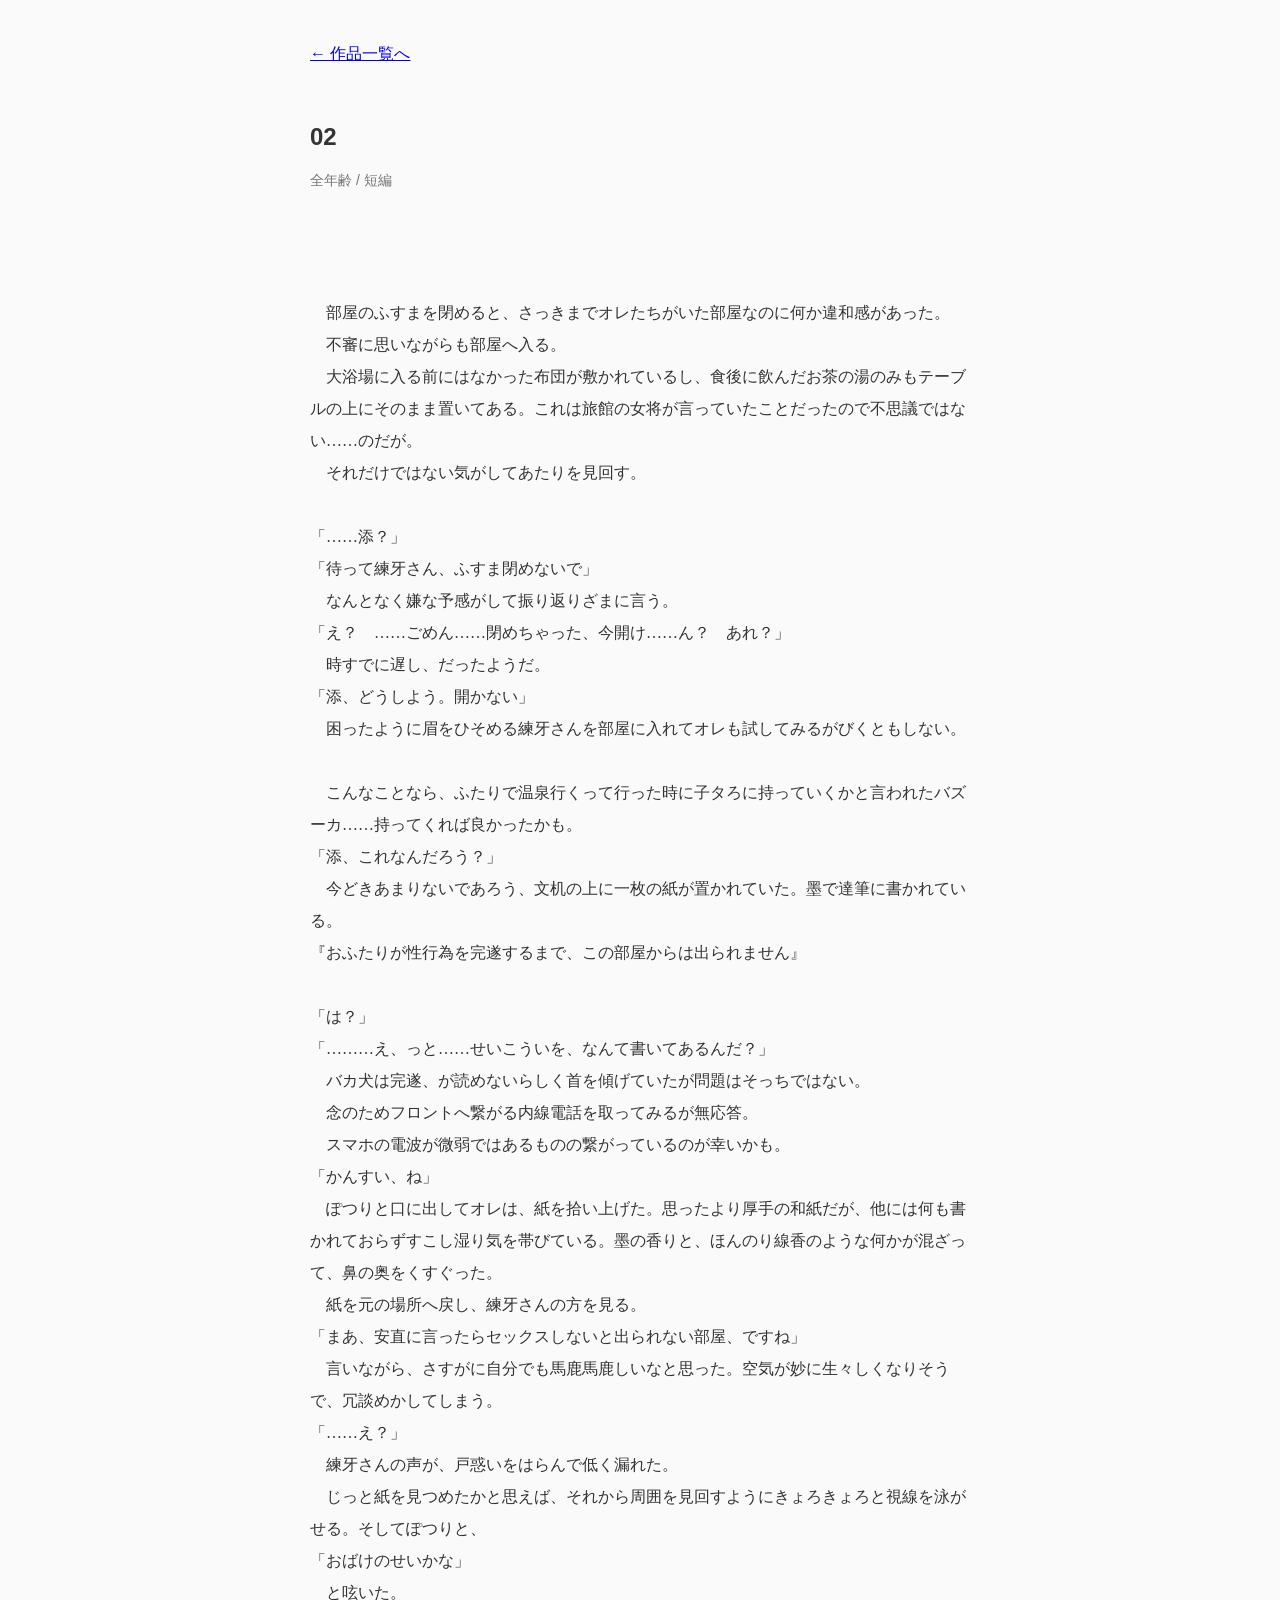
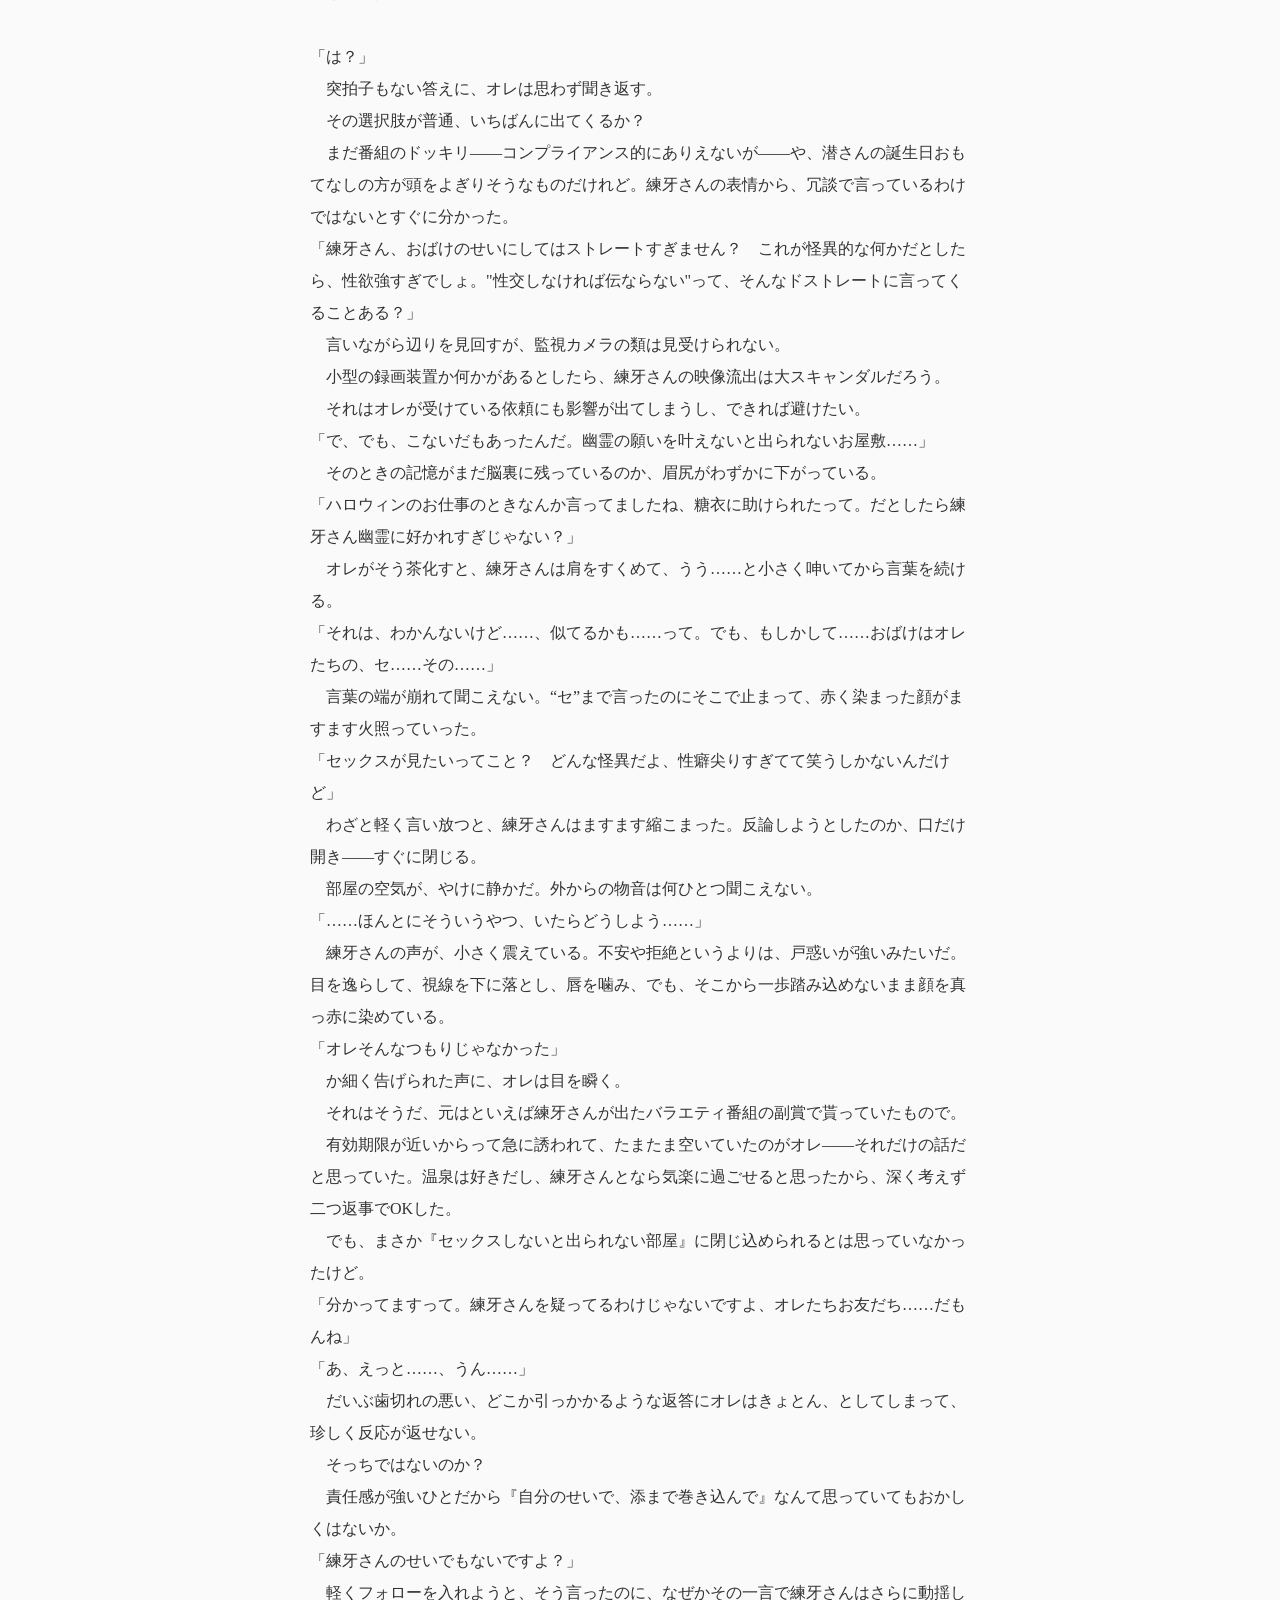
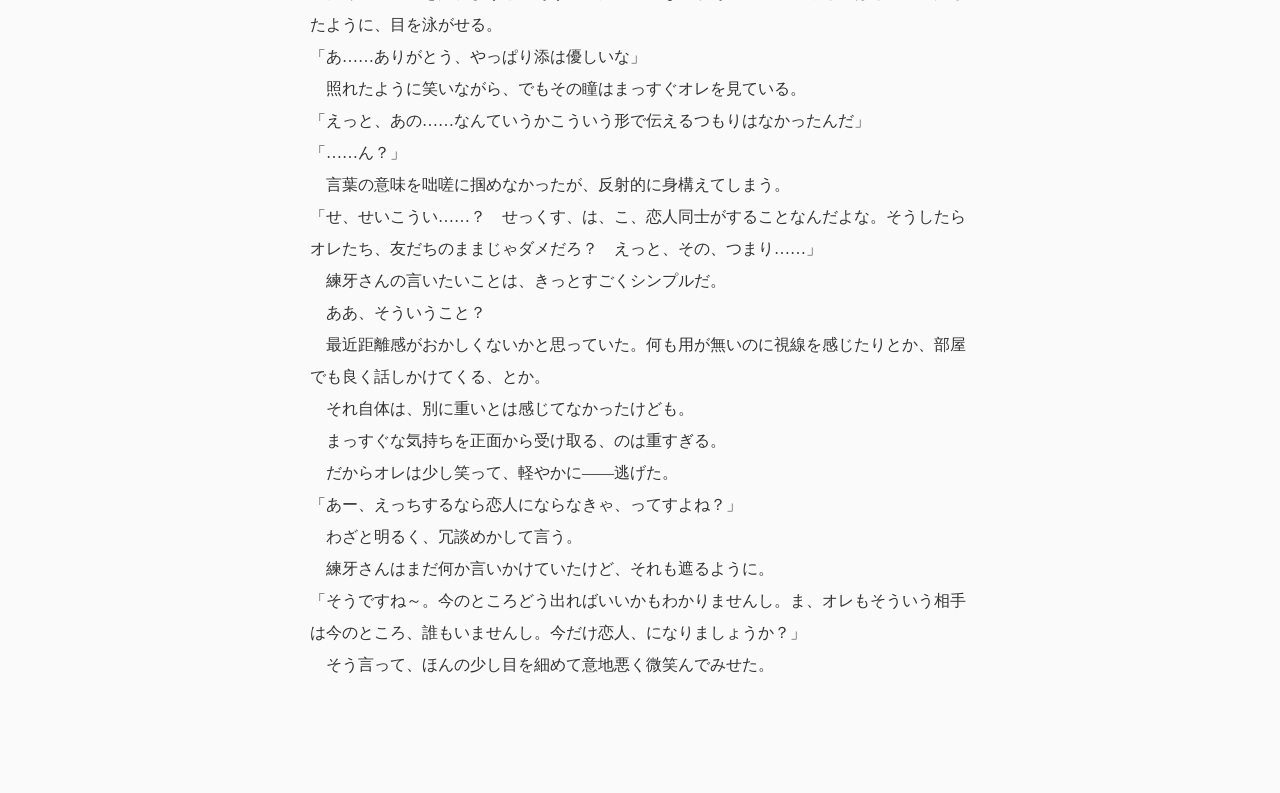
<file: works/SS02.html>
<!DOCTYPE html>
<html lang="ja">

<head>
  <meta charset="UTF-8">

  <meta
    name="viewport"
    content="width=device-width, initial-scale=1.0"
  >

  <title>SS</title>

  <link
    rel="stylesheet"
    href="../style.css"
  >

  <style>

    .novel {
      max-width: 700px;
      margin: 0 auto;
      padding: 40px 20px 80px;
    }

    .novel-header {
      margin-bottom: 40px;
    }

    .novel-title {
      font-size: 24px;
      margin-bottom: 10px;
    }

    .novel-meta {
      color: #777;
      font-size: 14px;
    }

    .novel-body {
      font-family:
        "Yu Mincho",
        "Hiragino Mincho ProN",
        serif;

      font-size: 16px;
      line-height: 2;
      white-space: pre-wrap;
    }

    .back-link {
      display: inline-block;
      margin-bottom: 30px;
    }

    @media (max-width: 600px) {

      .novel {
        padding-top: 25px;
      }

      .novel-title {
        font-size: 21px;
      }

      .novel-body {
        font-size: 16px;
        line-height: 2;
      }

    }

  </style>

</head>

<body>

  <main class="novel">

    <a class="back-link" href="../index.html">
      ← 作品一覧へ
    </a>

    <div class="novel-header">

      <h1 class="novel-title">
        02
      </h1>

      <div class="novel-meta">
        全年齢 / 短編
      </div>

    </div>

    <div class="novel-body">

　部屋のふすまを閉めると、さっきまでオレたちがいた部屋なのに何か違和感があった。
　不審に思いながらも部屋へ入る。
　大浴場に入る前にはなかった布団が敷かれているし、食後に飲んだお茶の湯のみもテーブルの上にそのまま置いてある。これは旅館の女将が言っていたことだったので不思議ではない……のだが。
　それだけではない気がしてあたりを見回す。

「……添？」
「待って練牙さん、ふすま閉めないで」
　なんとなく嫌な予感がして振り返りざまに言う。
「え？　……ごめん……閉めちゃった、今開け……ん？　あれ？」
　時すでに遅し、だったようだ。
「添、どうしよう。開かない」
　困ったように眉をひそめる練牙さんを部屋に入れてオレも試してみるがびくともしない。

　こんなことなら、ふたりで温泉行くって行った時に子タろに持っていくかと言われたバズーカ……持ってくれば良かったかも。
「添、これなんだろう？」
　今どきあまりないであろう、文机の上に一枚の紙が置かれていた。墨で達筆に書かれている。
『おふたりが性行為を完遂するまで、この部屋からは出られません』

「は？」
「………え、っと……せいこういを、なんて書いてあるんだ？」
　バカ犬は完遂、が読めないらしく首を傾げていたが問題はそっちではない。
　念のためフロントへ繋がる内線電話を取ってみるが無応答。
　スマホの電波が微弱ではあるものの繋がっているのが幸いかも。
「かんすい、ね」
　ぽつりと口に出してオレは、紙を拾い上げた。思ったより厚手の和紙だが、他には何も書かれておらずすこし湿り気を帯びている。墨の香りと、ほんのり線香のような何かが混ざって、鼻の奥をくすぐった。
　紙を元の場所へ戻し、練牙さんの方を見る。
「まあ、安直に言ったらセックスしないと出られない部屋、ですね」
　言いながら、さすがに自分でも馬鹿馬鹿しいなと思った。空気が妙に生々しくなりそうで、冗談めかしてしまう。
「……え？」
　練牙さんの声が、戸惑いをはらんで低く漏れた。
　じっと紙を見つめたかと思えば、それから周囲を見回すようにきょろきょろと視線を泳がせる。そしてぽつりと、
「おばけのせいかな」
　と呟いた。

「は？」
　突拍子もない答えに、オレは思わず聞き返す。
　その選択肢が普通、いちばんに出てくるか？
　まだ番組のドッキリ――コンプライアンス的にありえないが――や、潜さんの誕生日おもてなしの方が頭をよぎりそうなものだけれど。練牙さんの表情から、冗談で言っているわけではないとすぐに分かった。
「練牙さん、おばけのせいにしてはストレートすぎません？　これが怪異的な何かだとしたら、性欲強すぎでしょ。"性交しなければ伝ならない"って、そんなドストレートに言ってくることある？」
　言いながら辺りを見回すが、監視カメラの類は見受けられない。
　小型の録画装置か何かがあるとしたら、練牙さんの映像流出は大スキャンダルだろう。
　それはオレが受けている依頼にも影響が出てしまうし、できれば避けたい。
「で、でも、こないだもあったんだ。幽霊の願いを叶えないと出られないお屋敷……」
　そのときの記憶がまだ脳裏に残っているのか、眉尻がわずかに下がっている。
「ハロウィンのお仕事のときなんか言ってましたね、糖衣に助けられたって。だとしたら練牙さん幽霊に好かれすぎじゃない？」
　オレがそう茶化すと、練牙さんは肩をすくめて、うう……と小さく呻いてから言葉を続ける。
「それは、わかんないけど……、似てるかも……って。でも、もしかして……おばけはオレたちの、セ……その……」
　言葉の端が崩れて聞こえない。“セ”まで言ったのにそこで止まって、赤く染まった顔がますます火照っていった。
「セックスが見たいってこと？　どんな怪異だよ、性癖尖りすぎてて笑うしかないんだけど」
　わざと軽く言い放つと、練牙さんはますます縮こまった。反論しようとしたのか、口だけ開き――すぐに閉じる。
　部屋の空気が、やけに静かだ。外からの物音は何ひとつ聞こえない。
「……ほんとにそういうやつ、いたらどうしよう……」
　練牙さんの声が、小さく震えている。不安や拒絶というよりは、戸惑いが強いみたいだ。目を逸らして、視線を下に落とし、唇を噛み、でも、そこから一歩踏み込めないまま顔を真っ赤に染めている。
「オレそんなつもりじゃなかった」
　か細く告げられた声に、オレは目を瞬く。
　それはそうだ、元はといえば練牙さんが出たバラエティ番組の副賞で貰っていたもので。
　有効期限が近いからって急に誘われて、たまたま空いていたのがオレ――それだけの話だと思っていた。温泉は好きだし、練牙さんとなら気楽に過ごせると思ったから、深く考えず二つ返事でOKした。
　でも、まさか『セックスしないと出られない部屋』に閉じ込められるとは思っていなかったけど。
「分かってますって。練牙さんを疑ってるわけじゃないですよ、オレたちお友だち……だもんね」
「あ、えっと……、うん……」
　だいぶ歯切れの悪い、どこか引っかかるような返答にオレはきょとん、としてしまって、珍しく反応が返せない。
　そっちではないのか？
　責任感が強いひとだから『自分のせいで、添まで巻き込んで』なんて思っていてもおかしくはないか。
「練牙さんのせいでもないですよ？」
　軽くフォローを入れようと、そう言ったのに、なぜかその一言で練牙さんはさらに動揺したように、目を泳がせる。
「あ……ありがとう、やっぱり添は優しいな」
　照れたように笑いながら、でもその瞳はまっすぐオレを見ている。
「えっと、あの……なんていうかこういう形で伝えるつもりはなかったんだ」
「……ん？」
　言葉の意味を咄嗟に掴めなかったが、反射的に身構えてしまう。
「せ、せいこうい……？　せっくす、は、こ、恋人同士がすることなんだよな。そうしたらオレたち、友だちのままじゃダメだろ？　えっと、その、つまり……」
　練牙さんの言いたいことは、きっとすごくシンプルだ。
　ああ、そういうこと？
　最近距離感がおかしくないかと思っていた。何も用が無いのに視線を感じたりとか、部屋でも良く話しかけてくる、とか。
　それ自体は、別に重いとは感じてなかったけども。
　まっすぐな気持ちを正面から受け取る、のは重すぎる。
　だからオレは少し笑って、軽やかに――逃げた。
「あー、えっちするなら恋人にならなきゃ、ってすよね？」
　わざと明るく、冗談めかして言う。
　練牙さんはまだ何か言いかけていたけど、それも遮るように。
「そうですね～。今のところどう出ればいいかもわかりませんし。ま、オレもそういう相手は今のところ、誰もいませんし。今だけ恋人、になりましょうか？」
　そう言って、ほんの少し目を細めて意地悪く微笑んでみせた。
    </div>

  </main>

</body>

</html>
</file>
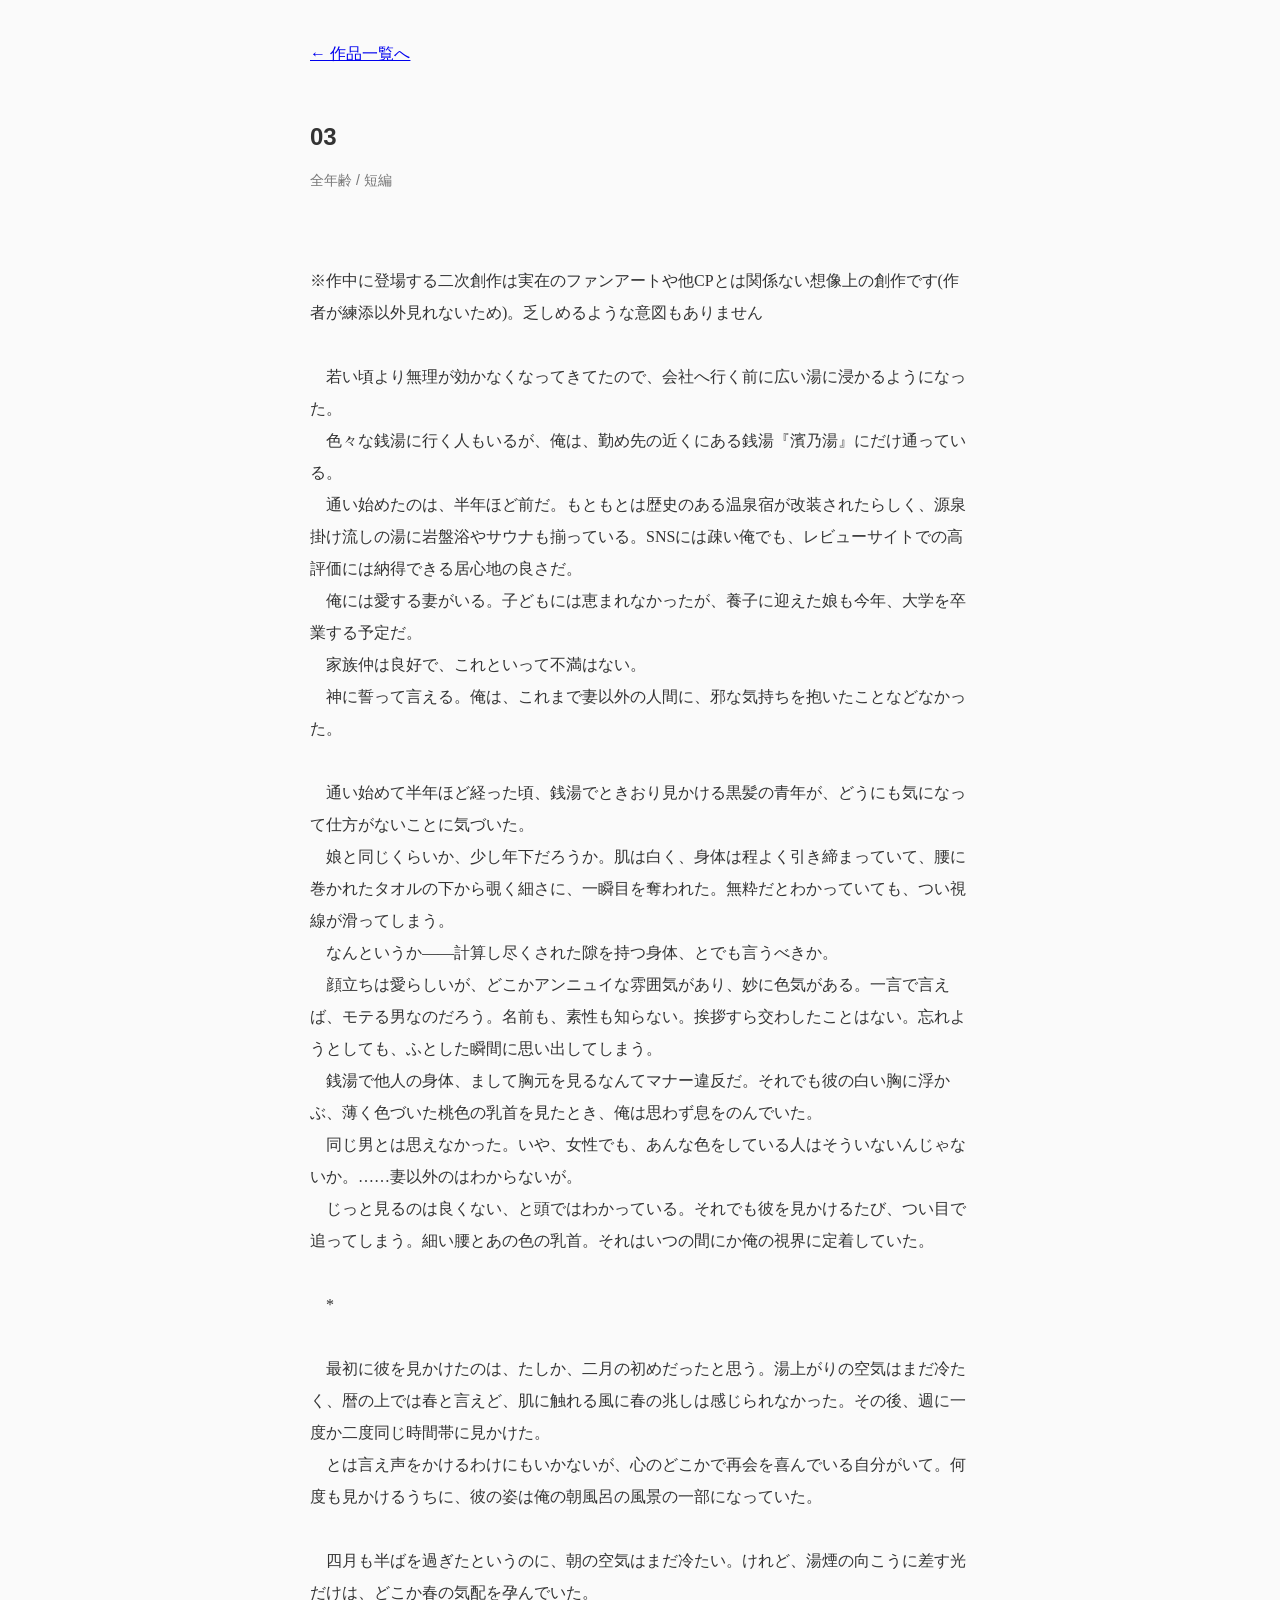
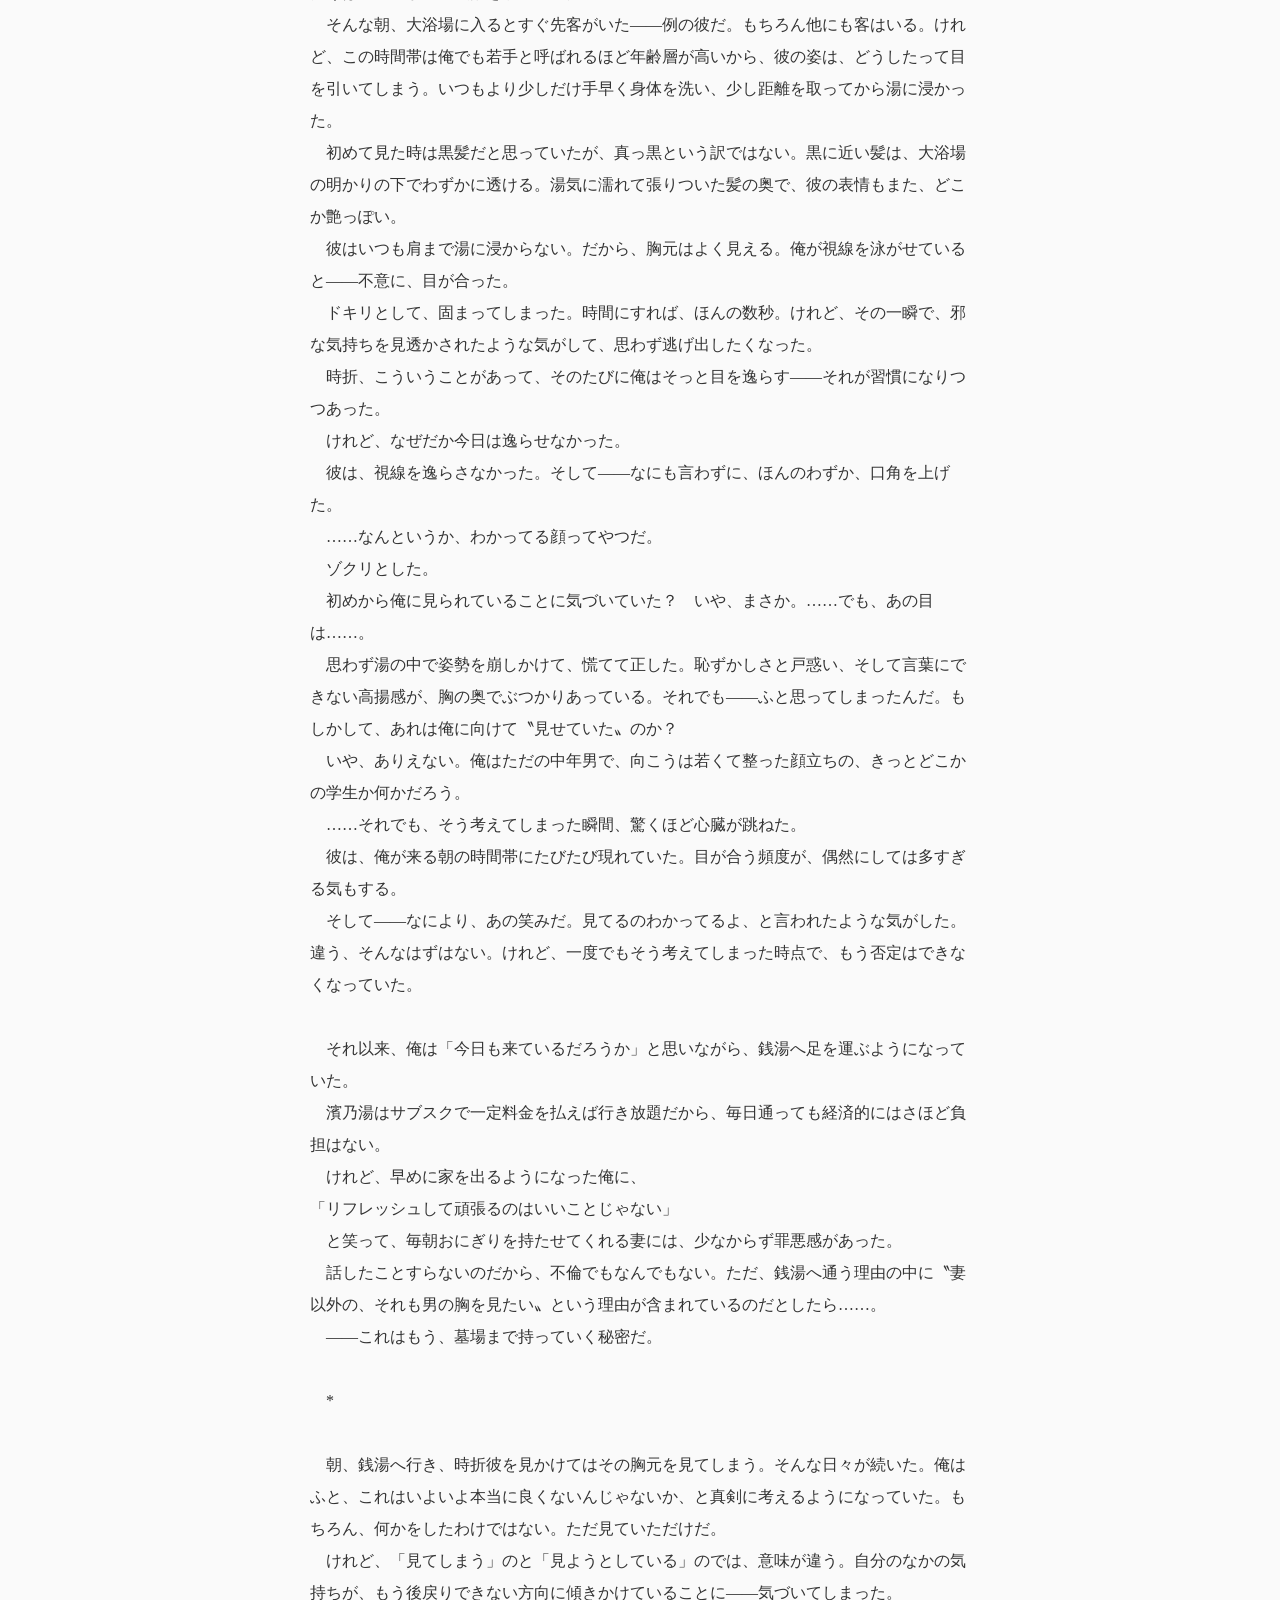
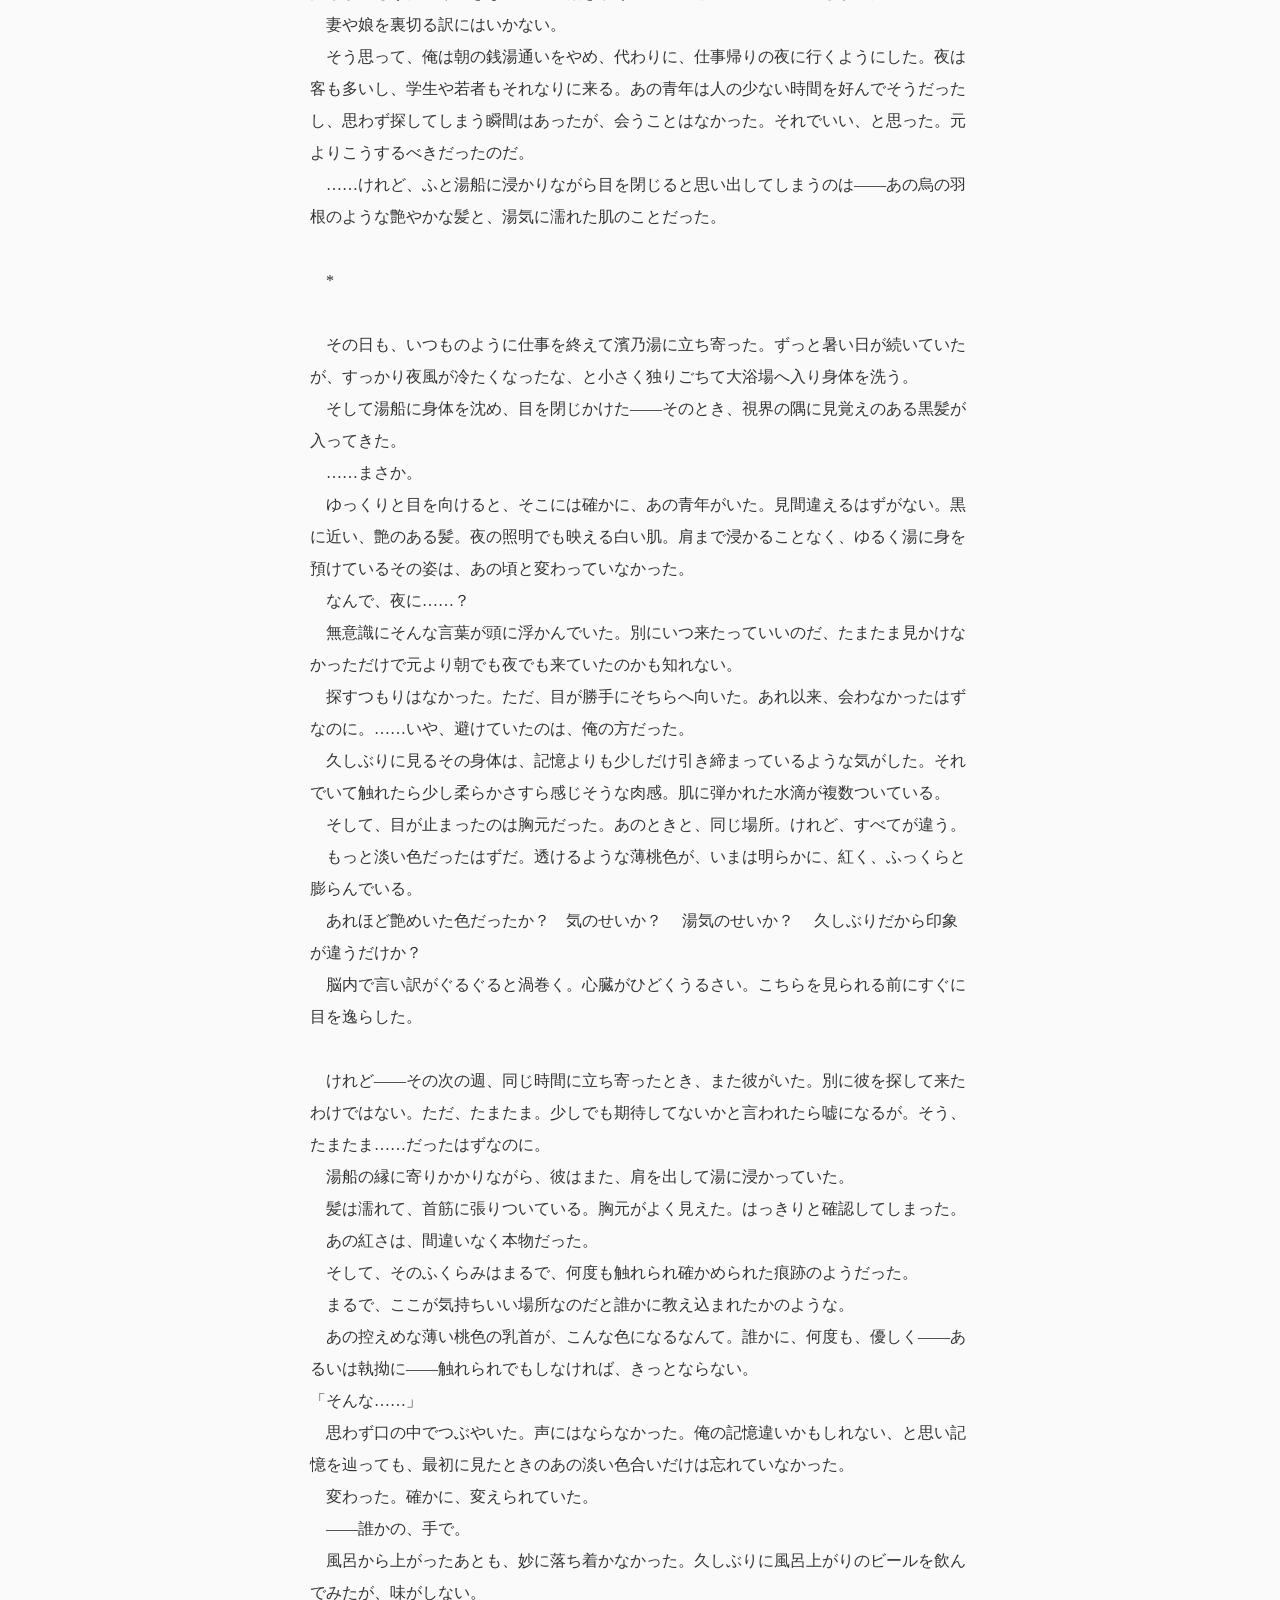
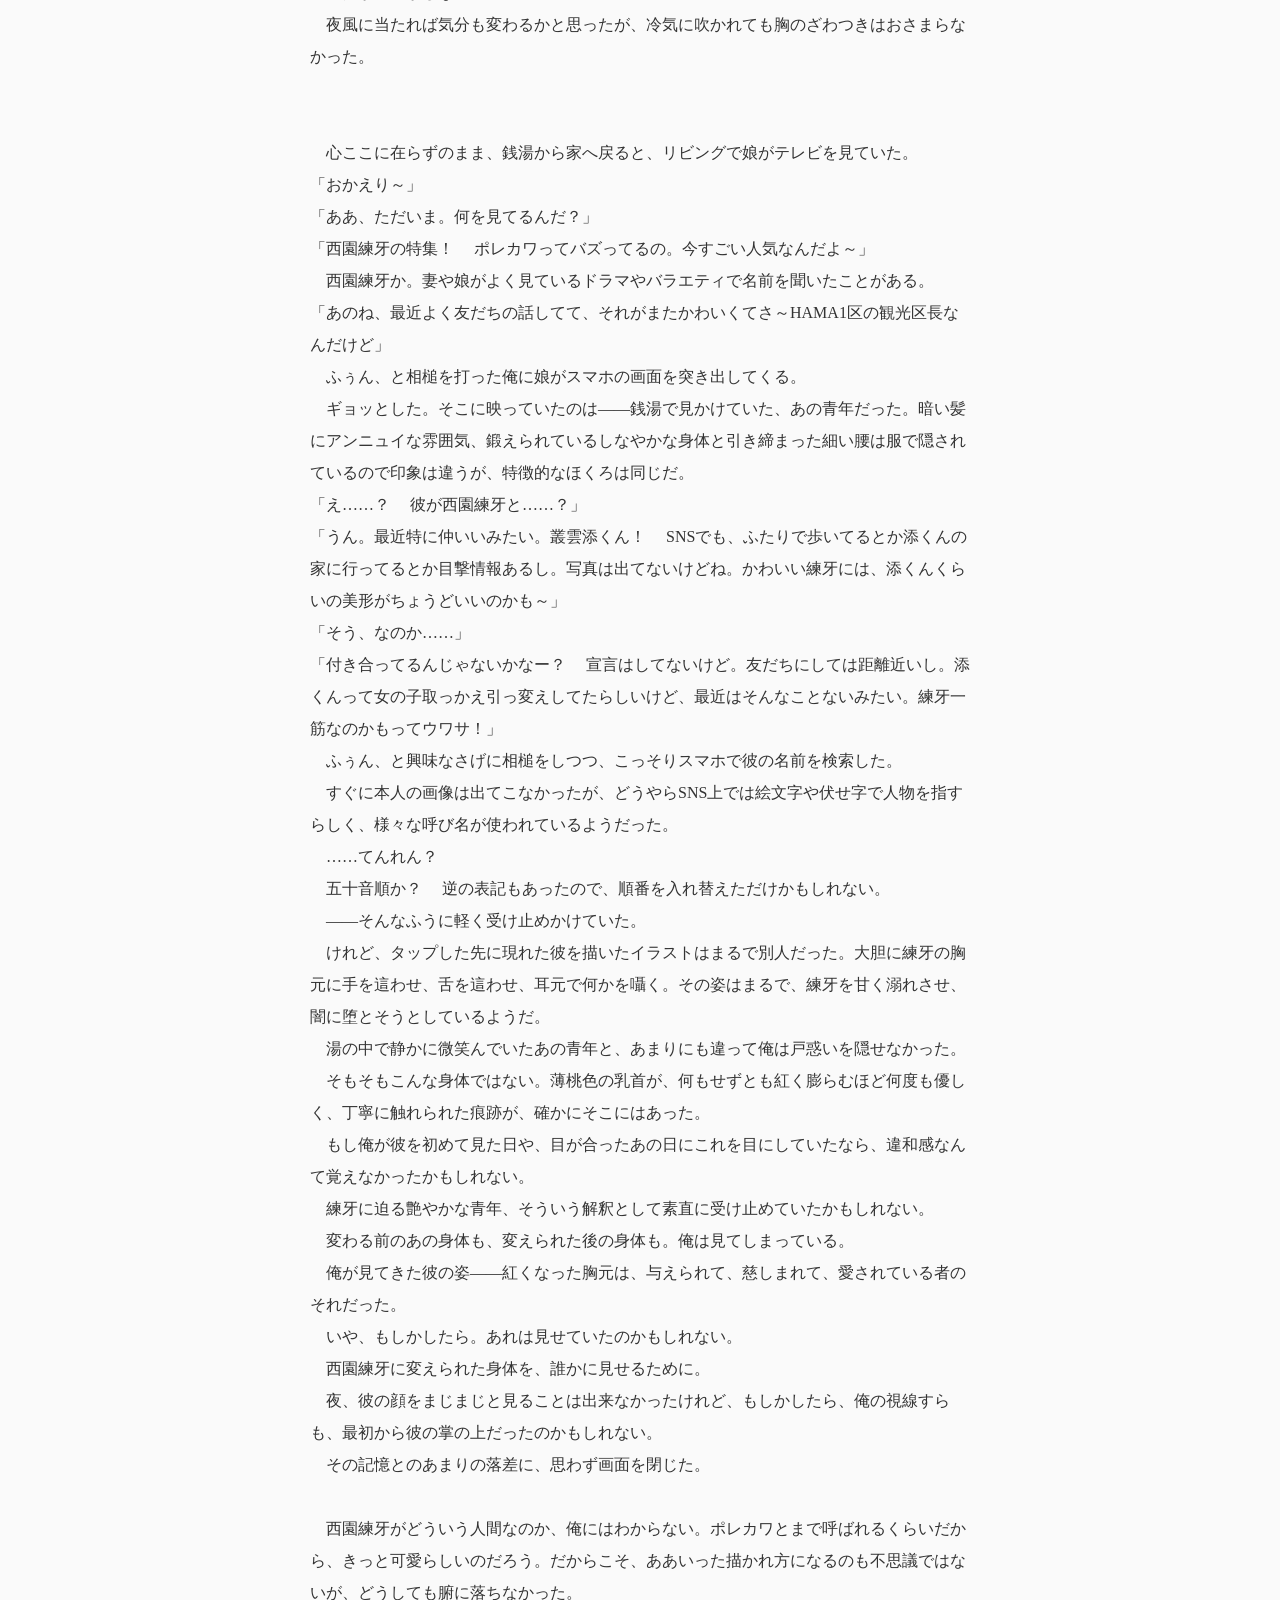
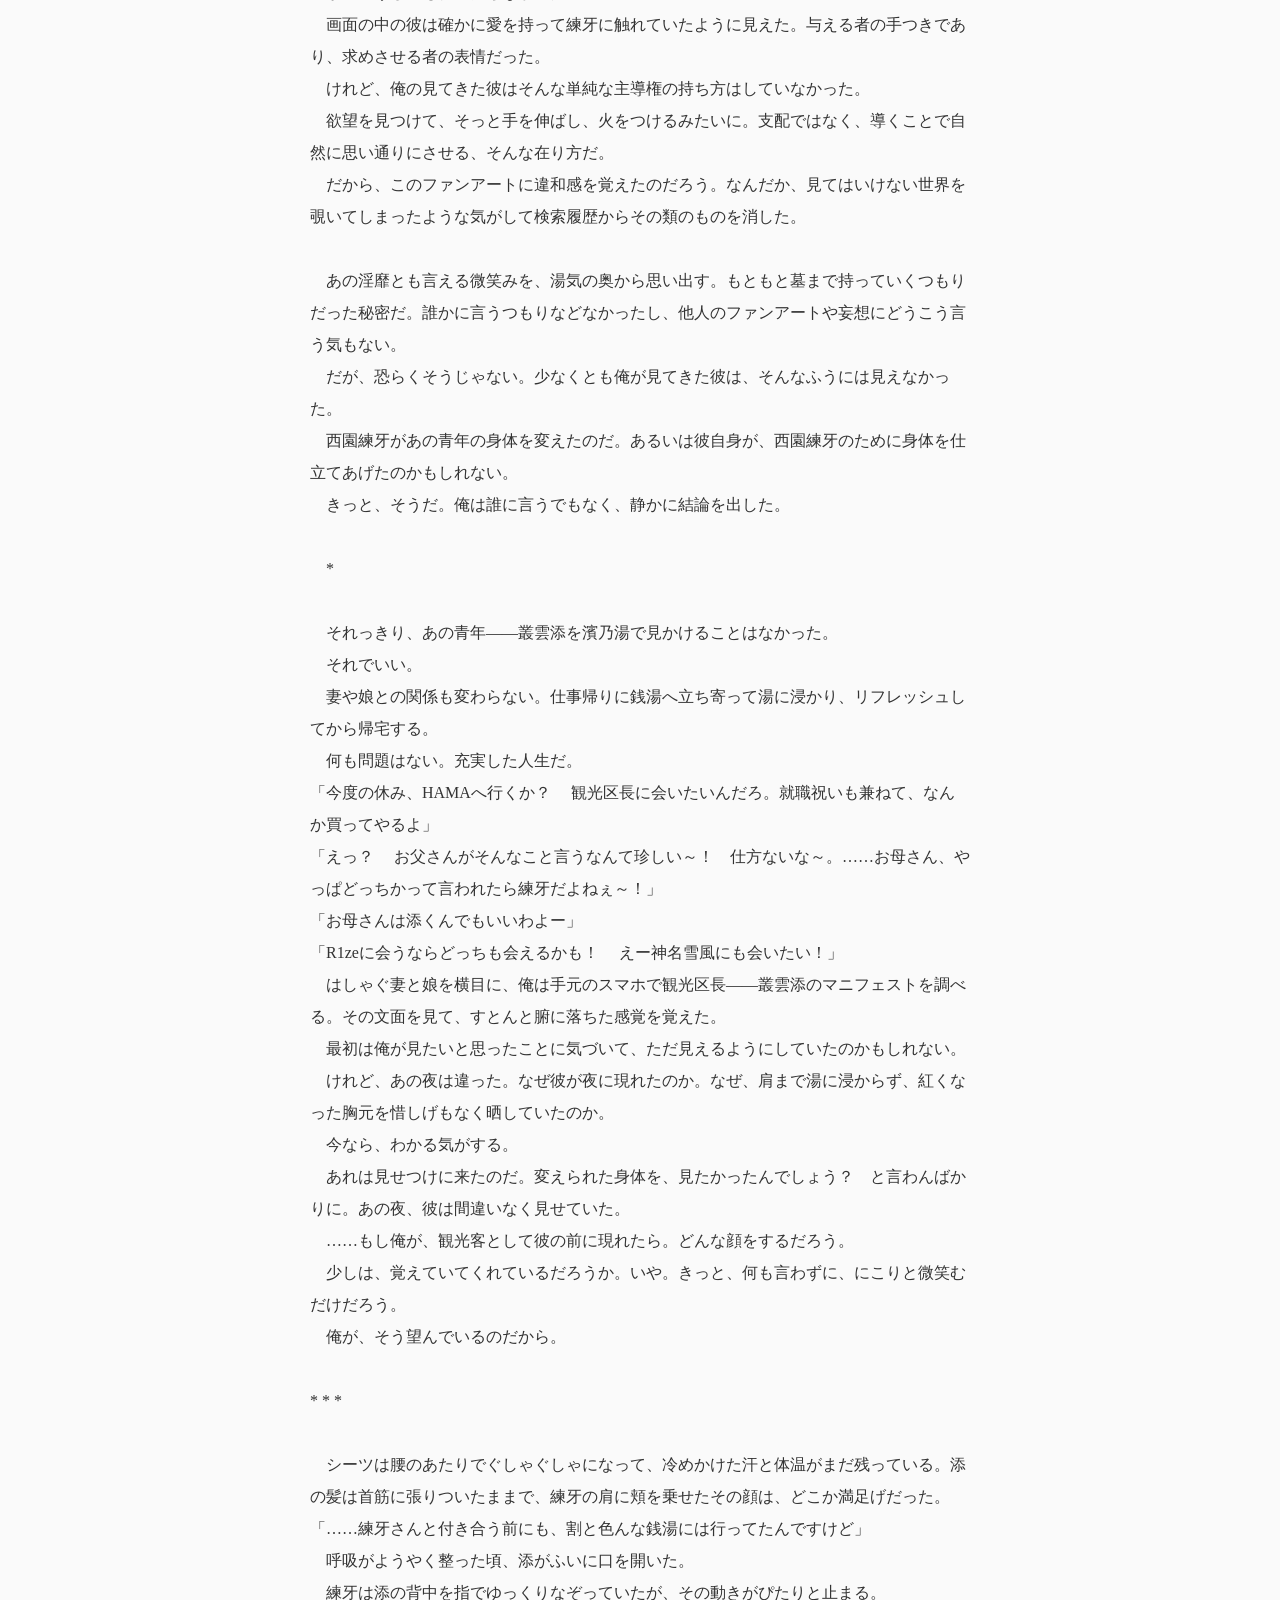
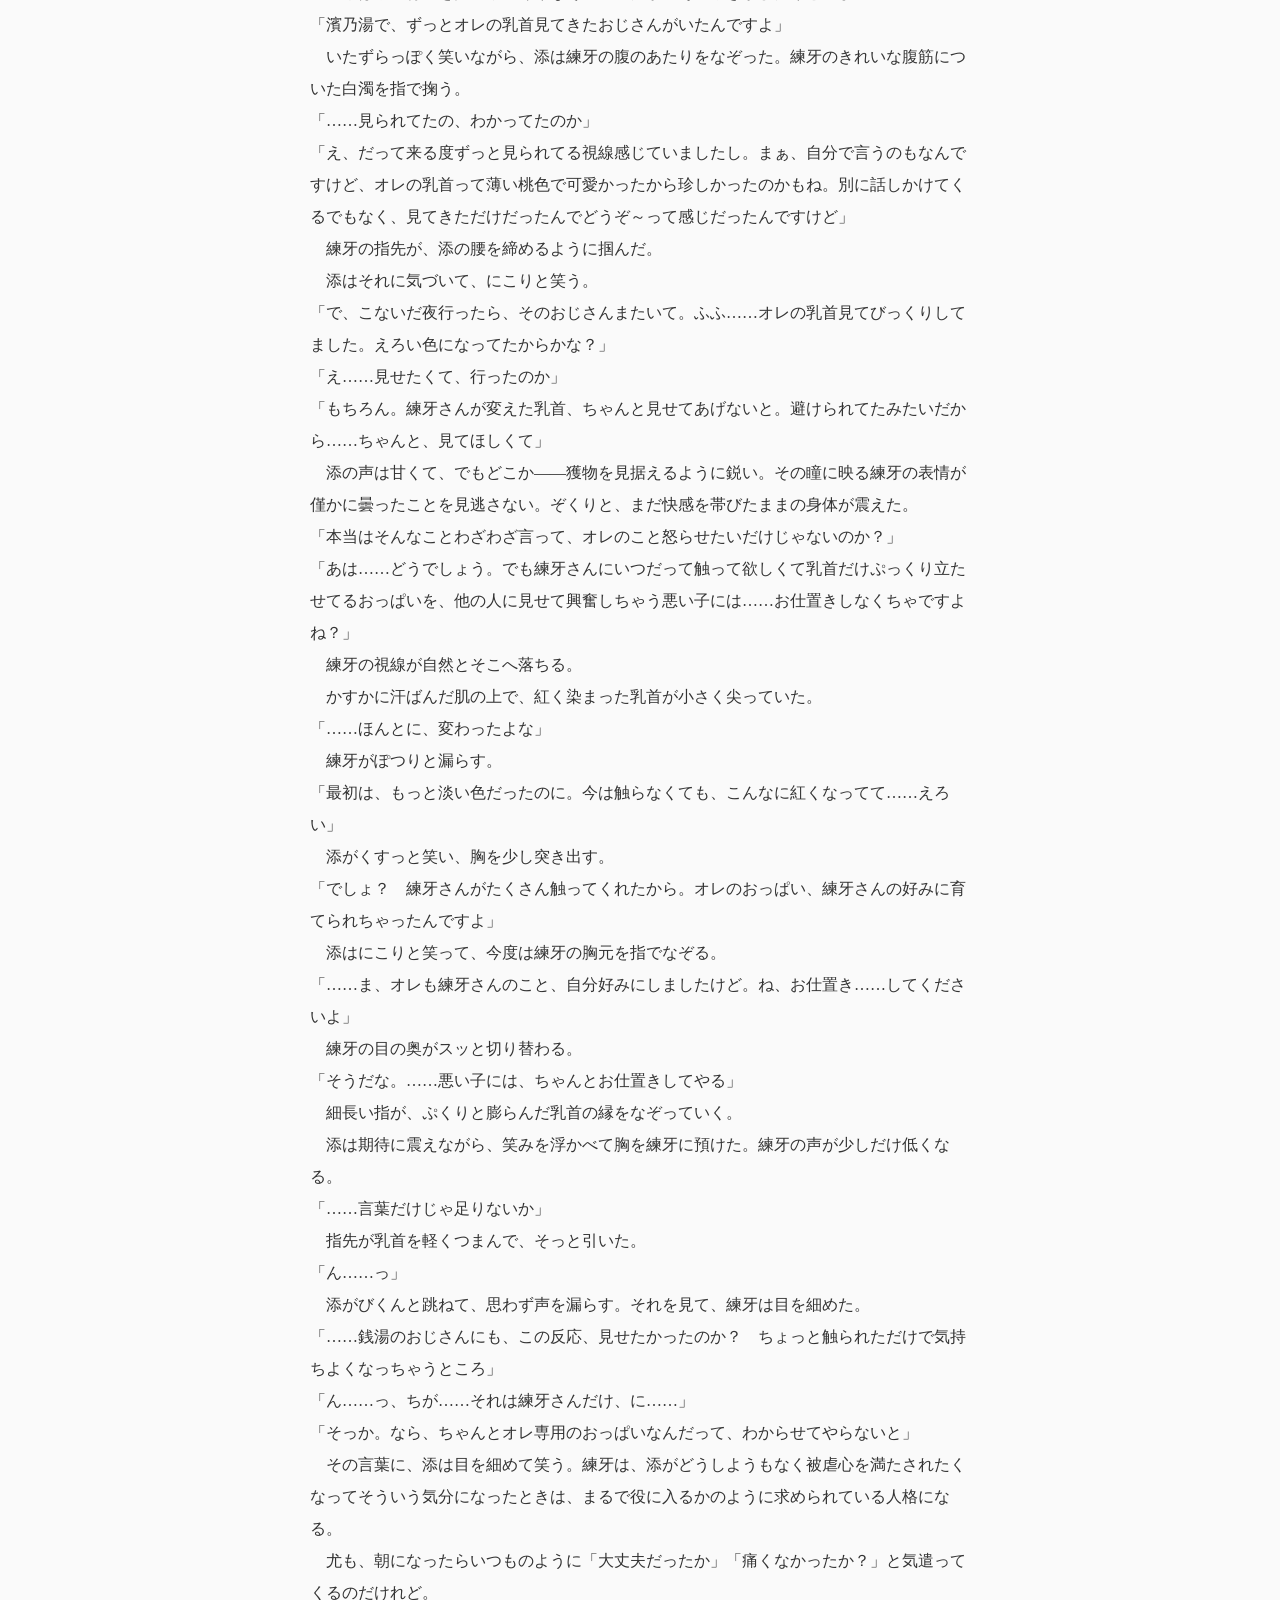
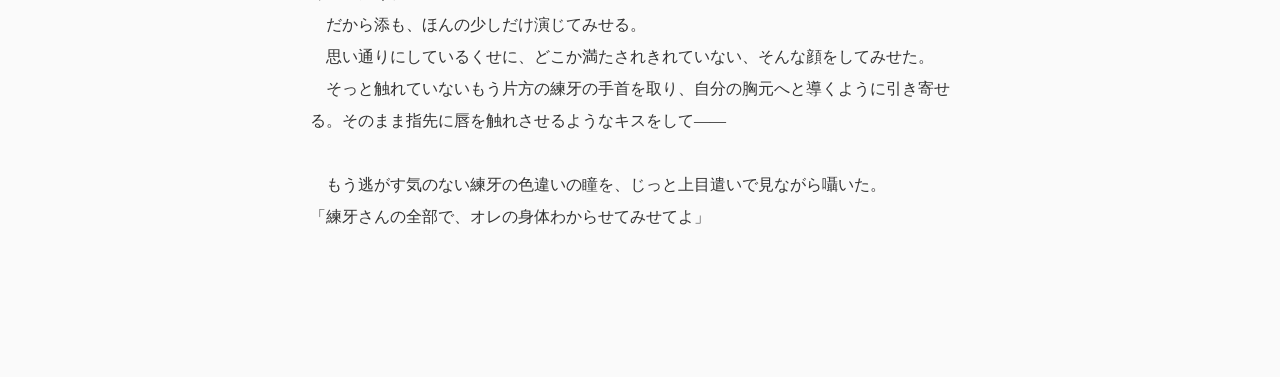
<file: works/SS03.html>
<!DOCTYPE html>
<html lang="ja">

<head>
  <meta charset="UTF-8">

  <meta
    name="viewport"
    content="width=device-width, initial-scale=1.0"
  >

  <title>SS</title>

  <link
    rel="stylesheet"
    href="../style.css"
  >

  <style>

    .novel {
      max-width: 700px;
      margin: 0 auto;
      padding: 40px 20px 80px;
    }

    .novel-header {
      margin-bottom: 40px;
    }

    .novel-title {
      font-size: 24px;
      margin-bottom: 10px;
    }

    .novel-meta {
      color: #777;
      font-size: 14px;
    }

    .novel-body {
      font-family:
        "Yu Mincho",
        "Hiragino Mincho ProN",
        serif;

      font-size: 16px;
      line-height: 2;
      white-space: pre-wrap;
    }

    .back-link {
      display: inline-block;
      margin-bottom: 30px;
    }

    @media (max-width: 600px) {

      .novel {
        padding-top: 25px;
      }

      .novel-title {
        font-size: 21px;
      }

      .novel-body {
        font-size: 16px;
        line-height: 2;
      }

    }

  </style>

</head>

<body>

  <main class="novel">

    <a class="back-link" href="../index.html">
      ← 作品一覧へ
    </a>

    <div class="novel-header">

      <h1 class="novel-title">
        03
      </h1>

      <div class="novel-meta">
        全年齢 / 短編
      </div>

    </div>

    <div class="novel-body">
※作中に登場する二次創作は実在のファンアートや他CPとは関係ない想像上の創作です(作者が練添以外見れないため)。乏しめるような意図もありません

　若い頃より無理が効かなくなってきてたので、会社へ行く前に広い湯に浸かるようになった。
　色々な銭湯に行く人もいるが、俺は、勤め先の近くにある銭湯『濱乃湯』にだけ通っている。
　通い始めたのは、半年ほど前だ。もともとは歴史のある温泉宿が改装されたらしく、源泉掛け流しの湯に岩盤浴やサウナも揃っている。SNSには疎い俺でも、レビューサイトでの高評価には納得できる居心地の良さだ。
　俺には愛する妻がいる。子どもには恵まれなかったが、養子に迎えた娘も今年、大学を卒業する予定だ。
　家族仲は良好で、これといって不満はない。
　神に誓って言える。俺は、これまで妻以外の人間に、邪な気持ちを抱いたことなどなかった。
　
　通い始めて半年ほど経った頃、銭湯でときおり見かける黒髪の青年が、どうにも気になって仕方がないことに気づいた。
　娘と同じくらいか、少し年下だろうか。肌は白く、身体は程よく引き締まっていて、腰に巻かれたタオルの下から覗く細さに、一瞬目を奪われた。無粋だとわかっていても、つい視線が滑ってしまう。
　なんというか――計算し尽くされた隙を持つ身体、とでも言うべきか。
　顔立ちは愛らしいが、どこかアンニュイな雰囲気があり、妙に色気がある。一言で言えば、モテる男なのだろう。名前も、素性も知らない。挨拶すら交わしたことはない。忘れようとしても、ふとした瞬間に思い出してしまう。
　銭湯で他人の身体、まして胸元を見るなんてマナー違反だ。それでも彼の白い胸に浮かぶ、薄く色づいた桃色の乳首を見たとき、俺は思わず息をのんでいた。
　同じ男とは思えなかった。いや、女性でも、あんな色をしている人はそういないんじゃないか。……妻以外のはわからないが。
　じっと見るのは良くない、と頭ではわかっている。それでも彼を見かけるたび、つい目で追ってしまう。細い腰とあの色の乳首。それはいつの間にか俺の視界に定着していた。
　
　*
　
　最初に彼を見かけたのは、たしか、二月の初めだったと思う。湯上がりの空気はまだ冷たく、暦の上では春と言えど、肌に触れる風に春の兆しは感じられなかった。その後、週に一度か二度同じ時間帯に見かけた。
　とは言え声をかけるわけにもいかないが、心のどこかで再会を喜んでいる自分がいて。何度も見かけるうちに、彼の姿は俺の朝風呂の風景の一部になっていた。
　
　四月も半ばを過ぎたというのに、朝の空気はまだ冷たい。けれど、湯煙の向こうに差す光だけは、どこか春の気配を孕んでいた。
　そんな朝、大浴場に入るとすぐ先客がいた――例の彼だ。もちろん他にも客はいる。けれど、この時間帯は俺でも若手と呼ばれるほど年齢層が高いから、彼の姿は、どうしたって目を引いてしまう。いつもより少しだけ手早く身体を洗い、少し距離を取ってから湯に浸かった。
　初めて見た時は黒髪だと思っていたが、真っ黒という訳ではない。黒に近い髪は、大浴場の明かりの下でわずかに透ける。湯気に濡れて張りついた髪の奥で、彼の表情もまた、どこか艶っぽい。
　彼はいつも肩まで湯に浸からない。だから、胸元はよく見える。俺が視線を泳がせていると――不意に、目が合った。
　ドキリとして、固まってしまった。時間にすれば、ほんの数秒。けれど、その一瞬で、邪な気持ちを見透かされたような気がして、思わず逃げ出したくなった。
　時折、こういうことがあって、そのたびに俺はそっと目を逸らす――それが習慣になりつつあった。
　けれど、なぜだか今日は逸らせなかった。
　彼は、視線を逸らさなかった。そして――なにも言わずに、ほんのわずか、口角を上げた。
　……なんというか、わかってる顔ってやつだ。
　ゾクリとした。
　初めから俺に見られていることに気づいていた？　いや、まさか。……でも、あの目は……。
　思わず湯の中で姿勢を崩しかけて、慌てて正した。恥ずかしさと戸惑い、そして言葉にできない高揚感が、胸の奥でぶつかりあっている。それでも――ふと思ってしまったんだ。もしかして、あれは俺に向けて〝見せていた〟のか？
　いや、ありえない。俺はただの中年男で、向こうは若くて整った顔立ちの、きっとどこかの学生か何かだろう。
　……それでも、そう考えてしまった瞬間、驚くほど心臓が跳ねた。
　彼は、俺が来る朝の時間帯にたびたび現れていた。目が合う頻度が、偶然にしては多すぎる気もする。
　そして――なにより、あの笑みだ。見てるのわかってるよ、と言われたような気がした。違う、そんなはずはない。けれど、一度でもそう考えてしまった時点で、もう否定はできなくなっていた。
　
　それ以来、俺は「今日も来ているだろうか」と思いながら、銭湯へ足を運ぶようになっていた。
　濱乃湯はサブスクで一定料金を払えば行き放題だから、毎日通っても経済的にはさほど負担はない。
　けれど、早めに家を出るようになった俺に、
「リフレッシュして頑張るのはいいことじゃない」
　と笑って、毎朝おにぎりを持たせてくれる妻には、少なからず罪悪感があった。
　話したことすらないのだから、不倫でもなんでもない。ただ、銭湯へ通う理由の中に〝妻以外の、それも男の胸を見たい〟という理由が含まれているのだとしたら……。
　――これはもう、墓場まで持っていく秘密だ。
　
　*
　
　朝、銭湯へ行き、時折彼を見かけてはその胸元を見てしまう。そんな日々が続いた。俺はふと、これはいよいよ本当に良くないんじゃないか、と真剣に考えるようになっていた。もちろん、何かをしたわけではない。ただ見ていただけだ。
　けれど、「見てしまう」のと「見ようとしている」のでは、意味が違う。自分のなかの気持ちが、もう後戻りできない方向に傾きかけていることに――気づいてしまった。
　妻や娘を裏切る訳にはいかない。
　そう思って、俺は朝の銭湯通いをやめ、代わりに、仕事帰りの夜に行くようにした。夜は客も多いし、学生や若者もそれなりに来る。あの青年は人の少ない時間を好んでそうだったし、思わず探してしまう瞬間はあったが、会うことはなかった。それでいい、と思った。元よりこうするべきだったのだ。
　……けれど、ふと湯船に浸かりながら目を閉じると思い出してしまうのは――あの烏の羽根のような艶やかな髪と、湯気に濡れた肌のことだった。

　*
　
　その日も、いつものように仕事を終えて濱乃湯に立ち寄った。ずっと暑い日が続いていたが、すっかり夜風が冷たくなったな、と小さく独りごちて大浴場へ入り身体を洗う。
　そして湯船に身体を沈め、目を閉じかけた――そのとき、視界の隅に見覚えのある黒髪が入ってきた。
　……まさか。
　ゆっくりと目を向けると、そこには確かに、あの青年がいた。見間違えるはずがない。黒に近い、艶のある髪。夜の照明でも映える白い肌。肩まで浸かることなく、ゆるく湯に身を預けているその姿は、あの頃と変わっていなかった。
　なんで、夜に……？
　無意識にそんな言葉が頭に浮かんでいた。別にいつ来たっていいのだ、たまたま見かけなかっただけで元より朝でも夜でも来ていたのかも知れない。
　探すつもりはなかった。ただ、目が勝手にそちらへ向いた。あれ以来、会わなかったはずなのに。……いや、避けていたのは、俺の方だった。
　久しぶりに見るその身体は、記憶よりも少しだけ引き締まっているような気がした。それでいて触れたら少し柔らかさすら感じそうな肉感。肌に弾かれた水滴が複数ついている。
　そして、目が止まったのは胸元だった。あのときと、同じ場所。けれど、すべてが違う。
　もっと淡い色だったはずだ。透けるような薄桃色が、いまは明らかに、紅く、ふっくらと膨らんでいる。
　あれほど艶めいた色だったか？　気のせいか？　 湯気のせいか？　 久しぶりだから印象が違うだけか？
　脳内で言い訳がぐるぐると渦巻く。心臓がひどくうるさい。こちらを見られる前にすぐに目を逸らした。
　
　けれど――その次の週、同じ時間に立ち寄ったとき、また彼がいた。別に彼を探して来たわけではない。ただ、たまたま。少しでも期待してないかと言われたら嘘になるが。そう、たまたま……だったはずなのに。
　湯船の縁に寄りかかりながら、彼はまた、肩を出して湯に浸かっていた。
　髪は濡れて、首筋に張りついている。胸元がよく見えた。はっきりと確認してしまった。
　あの紅さは、間違いなく本物だった。
　そして、そのふくらみはまるで、何度も触れられ確かめられた痕跡のようだった。
　まるで、ここが気持ちいい場所なのだと誰かに教え込まれたかのような。
　あの控えめな薄い桃色の乳首が、こんな色になるなんて。誰かに、何度も、優しく――あるいは執拗に――触れられでもしなければ、きっとならない。
「そんな……」
　思わず口の中でつぶやいた。声にはならなかった。俺の記憶違いかもしれない、と思い記憶を辿っても、最初に見たときのあの淡い色合いだけは忘れていなかった。
　変わった。確かに、変えられていた。
　――誰かの、手で。
　風呂から上がったあとも、妙に落ち着かなかった。久しぶりに風呂上がりのビールを飲んでみたが、味がしない。
　夜風に当たれば気分も変わるかと思ったが、冷気に吹かれても胸のざわつきはおさまらなかった。
　

　心ここに在らずのまま、銭湯から家へ戻ると、リビングで娘がテレビを見ていた。
「おかえり～」
「ああ、ただいま。何を見てるんだ？」
「西園練牙の特集！　 ポレカワってバズってるの。今すごい人気なんだよ～」
　西園練牙か。妻や娘がよく見ているドラマやバラエティで名前を聞いたことがある。
「あのね、最近よく友だちの話してて、それがまたかわいくてさ～HAMA1区の観光区長なんだけど」
　ふぅん、と相槌を打った俺に娘がスマホの画面を突き出してくる。
　ギョッとした。そこに映っていたのは――銭湯で見かけていた、あの青年だった。暗い髪にアンニュイな雰囲気、鍛えられているしなやかな身体と引き締まった細い腰は服で隠されているので印象は違うが、特徴的なほくろは同じだ。
「え……？　 彼が西園練牙と……？」
「うん。最近特に仲いいみたい。叢雲添くん！　 SNSでも、ふたりで歩いてるとか添くんの家に行ってるとか目撃情報あるし。写真は出てないけどね。かわいい練牙には、添くんくらいの美形がちょうどいいのかも～」
「そう、なのか……」
「付き合ってるんじゃないかなー？　 宣言はしてないけど。友だちにしては距離近いし。添くんって女の子取っかえ引っ変えしてたらしいけど、最近はそんなことないみたい。練牙一筋なのかもってウワサ！」
　ふぅん、と興味なさげに相槌をしつつ、こっそりスマホで彼の名前を検索した。
　すぐに本人の画像は出てこなかったが、どうやらSNS上では絵文字や伏せ字で人物を指すらしく、様々な呼び名が使われているようだった。
　……てんれん？
　五十音順か？　 逆の表記もあったので、順番を入れ替えただけかもしれない。
　――そんなふうに軽く受け止めかけていた。
　けれど、タップした先に現れた彼を描いたイラストはまるで別人だった。大胆に練牙の胸元に手を這わせ、舌を這わせ、耳元で何かを囁く。その姿はまるで、練牙を甘く溺れさせ、闇に堕とそうとしているようだ。
　湯の中で静かに微笑んでいたあの青年と、あまりにも違って俺は戸惑いを隠せなかった。
　そもそもこんな身体ではない。薄桃色の乳首が、何もせずとも紅く膨らむほど何度も優しく、丁寧に触れられた痕跡が、確かにそこにはあった。
　もし俺が彼を初めて見た日や、目が合ったあの日にこれを目にしていたなら、違和感なんて覚えなかったかもしれない。
　練牙に迫る艶やかな青年、そういう解釈として素直に受け止めていたかもしれない。
　変わる前のあの身体も、変えられた後の身体も。俺は見てしまっている。
　俺が見てきた彼の姿――紅くなった胸元は、与えられて、慈しまれて、愛されている者のそれだった。
　いや、もしかしたら。あれは見せていたのかもしれない。
　西園練牙に変えられた身体を、誰かに見せるために。
　夜、彼の顔をまじまじと見ることは出来なかったけれど、もしかしたら、俺の視線すらも、最初から彼の掌の上だったのかもしれない。
　その記憶とのあまりの落差に、思わず画面を閉じた。
　
　西園練牙がどういう人間なのか、俺にはわからない。ポレカワとまで呼ばれるくらいだから、きっと可愛らしいのだろう。だからこそ、ああいった描かれ方になるのも不思議ではないが、どうしても腑に落ちなかった。
　画面の中の彼は確かに愛を持って練牙に触れていたように見えた。与える者の手つきであり、求めさせる者の表情だった。
　けれど、俺の見てきた彼はそんな単純な主導権の持ち方はしていなかった。
　欲望を見つけて、そっと手を伸ばし、火をつけるみたいに。支配ではなく、導くことで自然に思い通りにさせる、そんな在り方だ。
　だから、このファンアートに違和感を覚えたのだろう。なんだか、見てはいけない世界を覗いてしまったような気がして検索履歴からその類のものを消した。
　
　あの淫靡とも言える微笑みを、湯気の奥から思い出す。もともと墓まで持っていくつもりだった秘密だ。誰かに言うつもりなどなかったし、他人のファンアートや妄想にどうこう言う気もない。 
　だが、恐らくそうじゃない。少なくとも俺が見てきた彼は、そんなふうには見えなかった。
　西園練牙があの青年の身体を変えたのだ。あるいは彼自身が、西園練牙のために身体を仕立てあげたのかもしれない。
　きっと、そうだ。俺は誰に言うでもなく、静かに結論を出した。
　
　*
　
　それっきり、あの青年――叢雲添を濱乃湯で見かけることはなかった。
　それでいい。
　妻や娘との関係も変わらない。仕事帰りに銭湯へ立ち寄って湯に浸かり、リフレッシュしてから帰宅する。
　何も問題はない。充実した人生だ。
「今度の休み、HAMAへ行くか？　 観光区長に会いたいんだろ。就職祝いも兼ねて、なんか買ってやるよ」
「えっ？　 お父さんがそんなこと言うなんて珍しい～！　仕方ないな～。……お母さん、やっぱどっちかって言われたら練牙だよねぇ～！」
「お母さんは添くんでもいいわよー」
「R1zeに会うならどっちも会えるかも！　 えー神名雪風にも会いたい！」
　はしゃぐ妻と娘を横目に、俺は手元のスマホで観光区長――叢雲添のマニフェストを調べる。その文面を見て、すとんと腑に落ちた感覚を覚えた。
　最初は俺が見たいと思ったことに気づいて、ただ見えるようにしていたのかもしれない。
　けれど、あの夜は違った。なぜ彼が夜に現れたのか。なぜ、肩まで湯に浸からず、紅くなった胸元を惜しげもなく晒していたのか。
　今なら、わかる気がする。
　あれは見せつけに来たのだ。変えられた身体を、見たかったんでしょう？　と言わんばかりに。あの夜、彼は間違いなく見せていた。
　……もし俺が、観光客として彼の前に現れたら。どんな顔をするだろう。
　少しは、覚えていてくれているだろうか。いや。きっと、何も言わずに、にこりと微笑むだけだろう。
　俺が、そう望んでいるのだから。

* * *

　シーツは腰のあたりでぐしゃぐしゃになって、冷めかけた汗と体温がまだ残っている。添の髪は首筋に張りついたままで、練牙の肩に頬を乗せたその顔は、どこか満足げだった。
「……練牙さんと付き合う前にも、割と色んな銭湯には行ってたんですけど」
　呼吸がようやく整った頃、添がふいに口を開いた。
　練牙は添の背中を指でゆっくりなぞっていたが、その動きがぴたりと止まる。
「濱乃湯で、ずっとオレの乳首見てきたおじさんがいたんですよ」
　いたずらっぽく笑いながら、添は練牙の腹のあたりをなぞった。練牙のきれいな腹筋についた白濁を指で掬う。
「……見られてたの、わかってたのか」
「え、だって来る度ずっと見られてる視線感じていましたし。まぁ、自分で言うのもなんですけど、オレの乳首って薄い桃色で可愛かったから珍しかったのかもね。別に話しかけてくるでもなく、見てきただけだったんでどうぞ～って感じだったんですけど」
　練牙の指先が、添の腰を締めるように掴んだ。
　添はそれに気づいて、にこりと笑う。
「で、こないだ夜行ったら、そのおじさんまたいて。ふふ……オレの乳首見てびっくりしてました。えろい色になってたからかな？」
「え……見せたくて、行ったのか」
「もちろん。練牙さんが変えた乳首、ちゃんと見せてあげないと。避けられてたみたいだから……ちゃんと、見てほしくて」
　添の声は甘くて、でもどこか――獲物を見据えるように鋭い。その瞳に映る練牙の表情が僅かに曇ったことを見逃さない。ぞくりと、まだ快感を帯びたままの身体が震えた。
「本当はそんなことわざわざ言って、オレのこと怒らせたいだけじゃないのか？」
「あは……どうでしょう。でも練牙さんにいつだって触って欲しくて乳首だけぷっくり立たせてるおっぱいを、他の人に見せて興奮しちゃう悪い子には……お仕置きしなくちゃですよね？」
　練牙の視線が自然とそこへ落ちる。
　かすかに汗ばんだ肌の上で、紅く染まった乳首が小さく尖っていた。
「……ほんとに、変わったよな」
　練牙がぽつりと漏らす。
「最初は、もっと淡い色だったのに。今は触らなくても、こんなに紅くなってて……えろい」
　添がくすっと笑い、胸を少し突き出す。
「でしょ？　練牙さんがたくさん触ってくれたから。オレのおっぱい、練牙さんの好みに育てられちゃったんですよ」
　添はにこりと笑って、今度は練牙の胸元を指でなぞる。
「……ま、オレも練牙さんのこと、自分好みにしましたけど。ね、お仕置き……してくださいよ」
　練牙の目の奥がスッと切り替わる。
「そうだな。……悪い子には、ちゃんとお仕置きしてやる」
　細長い指が、ぷくりと膨らんだ乳首の縁をなぞっていく。
　添は期待に震えながら、笑みを浮かべて胸を練牙に預けた。練牙の声が少しだけ低くなる。
「……言葉だけじゃ足りないか」
　指先が乳首を軽くつまんで、そっと引いた。
「ん……っ」
　添がびくんと跳ねて、思わず声を漏らす。それを見て、練牙は目を細めた。
「……銭湯のおじさんにも、この反応、見せたかったのか？　ちょっと触られただけで気持ちよくなっちゃうところ」
「ん……っ、ちが……それは練牙さんだけ、に……」
「そっか。なら、ちゃんとオレ専用のおっぱいなんだって、わからせてやらないと」
　その言葉に、添は目を細めて笑う。練牙は、添がどうしようもなく被虐心を満たされたくなってそういう気分になったときは、まるで役に入るかのように求められている人格になる。
　尤も、朝になったらいつものように「大丈夫だったか」「痛くなかったか？」と気遣ってくるのだけれど。
　だから添も、ほんの少しだけ演じてみせる。
　思い通りにしているくせに、どこか満たされきれていない、そんな顔をしてみせた。
　そっと触れていないもう片方の練牙の手首を取り、自分の胸元へと導くように引き寄せる。そのまま指先に唇を触れさせるようなキスをして――

　もう逃がす気のない練牙の色違いの瞳を、じっと上目遣いで見ながら囁いた。
「練牙さんの全部で、オレの身体わからせてみせてよ」

    </div>

  </main>

</body>

</html>
</file>
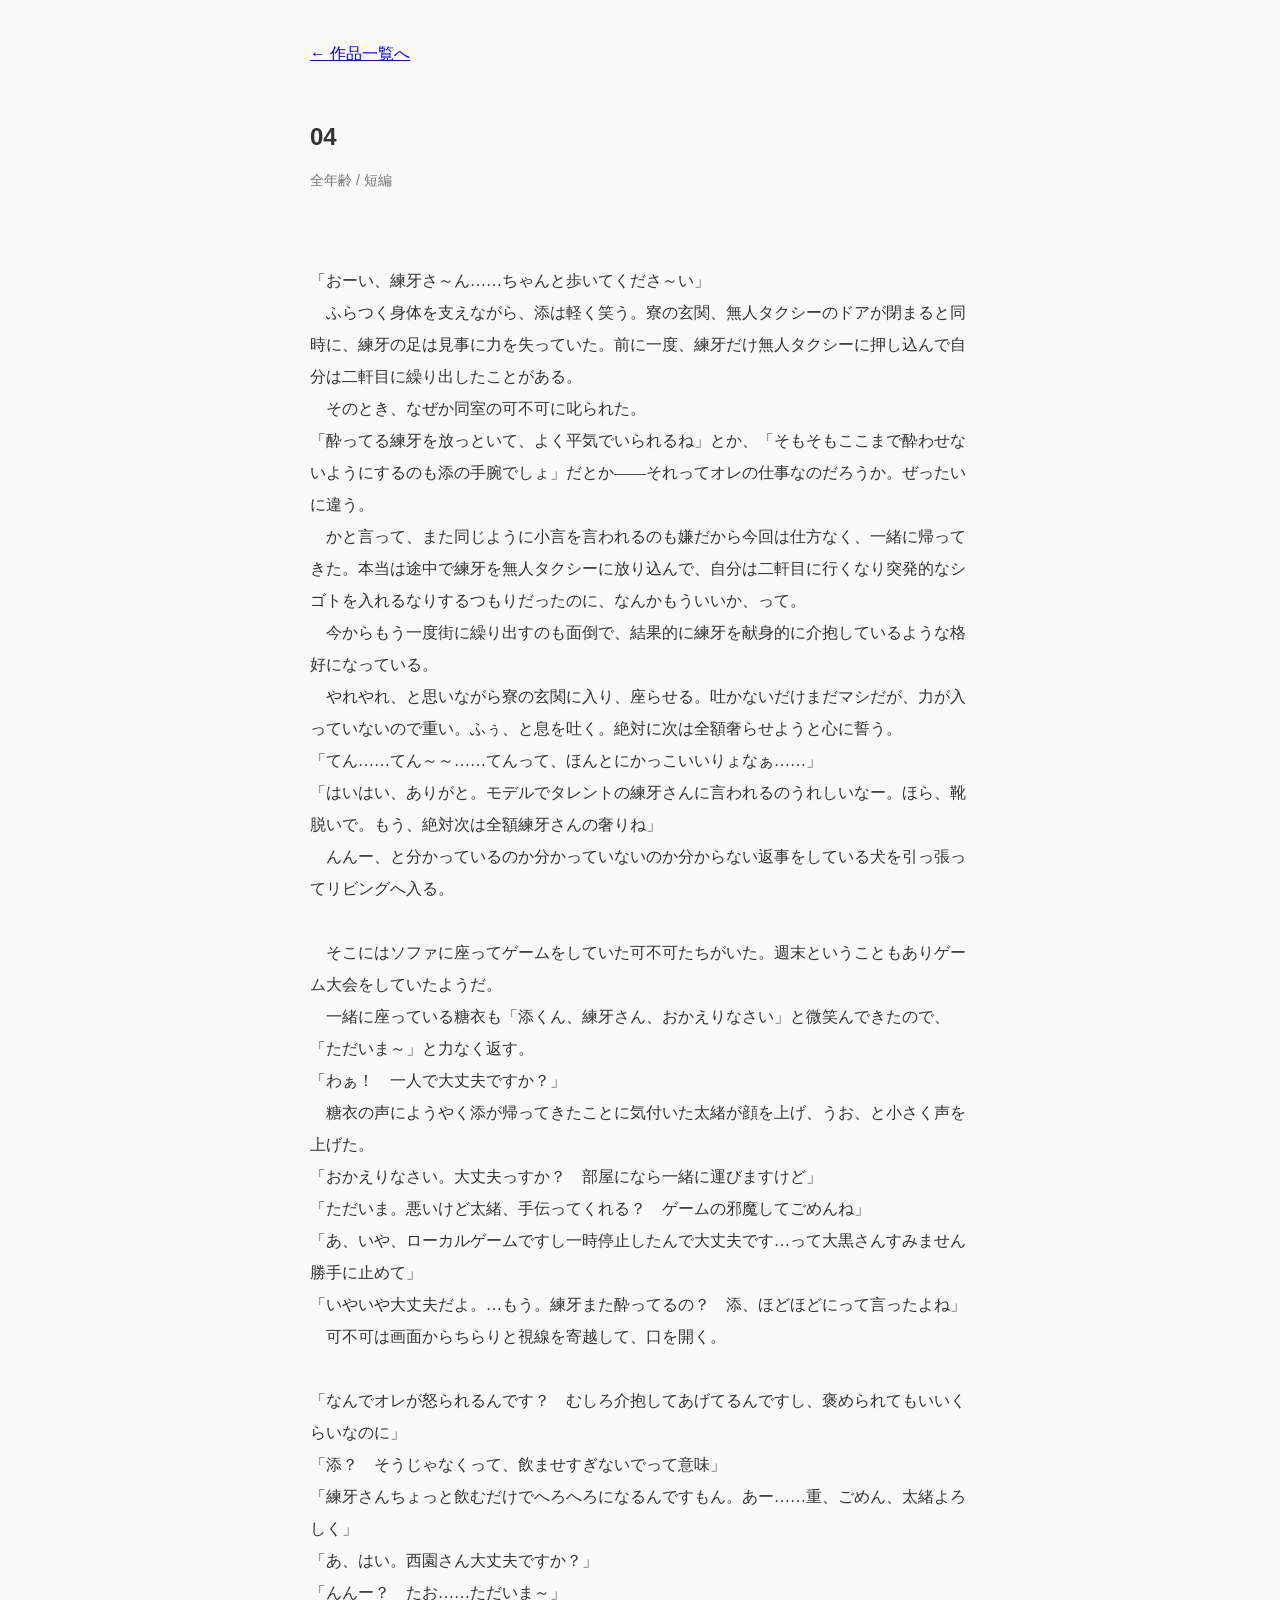
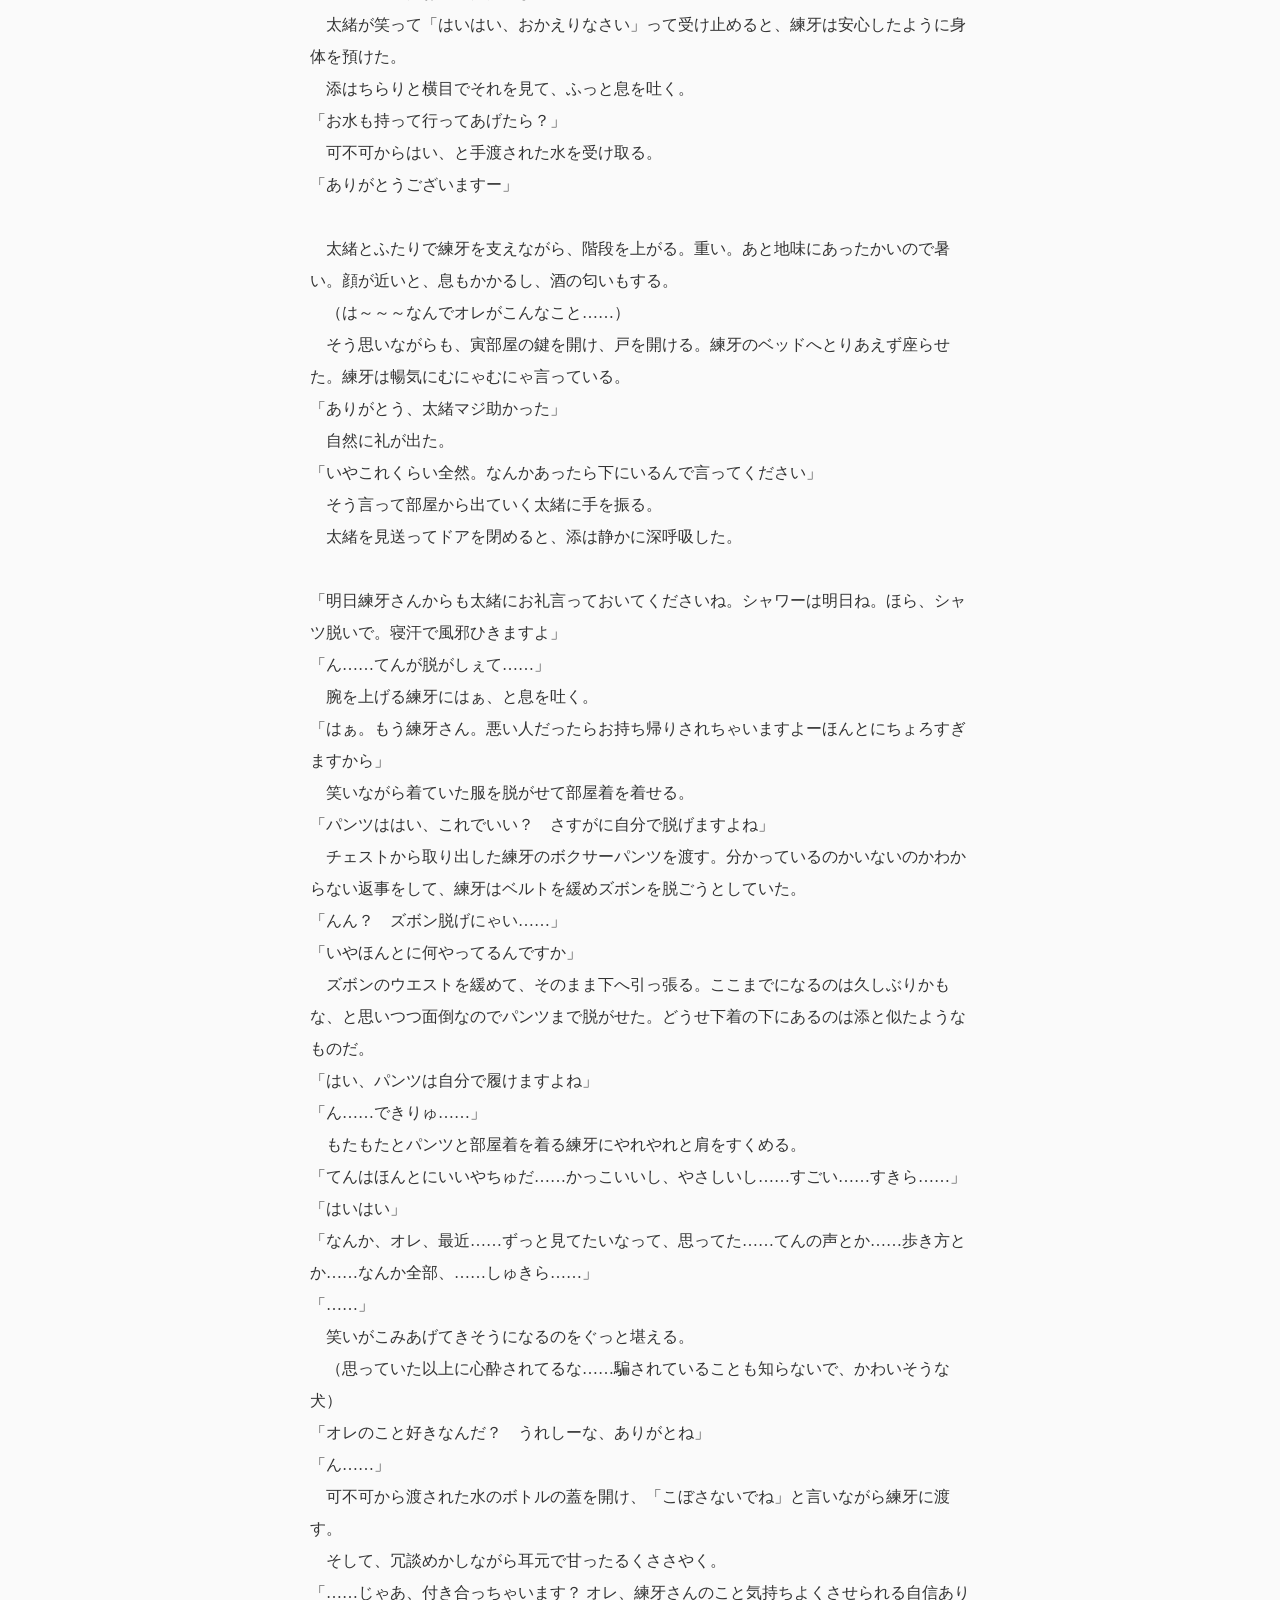
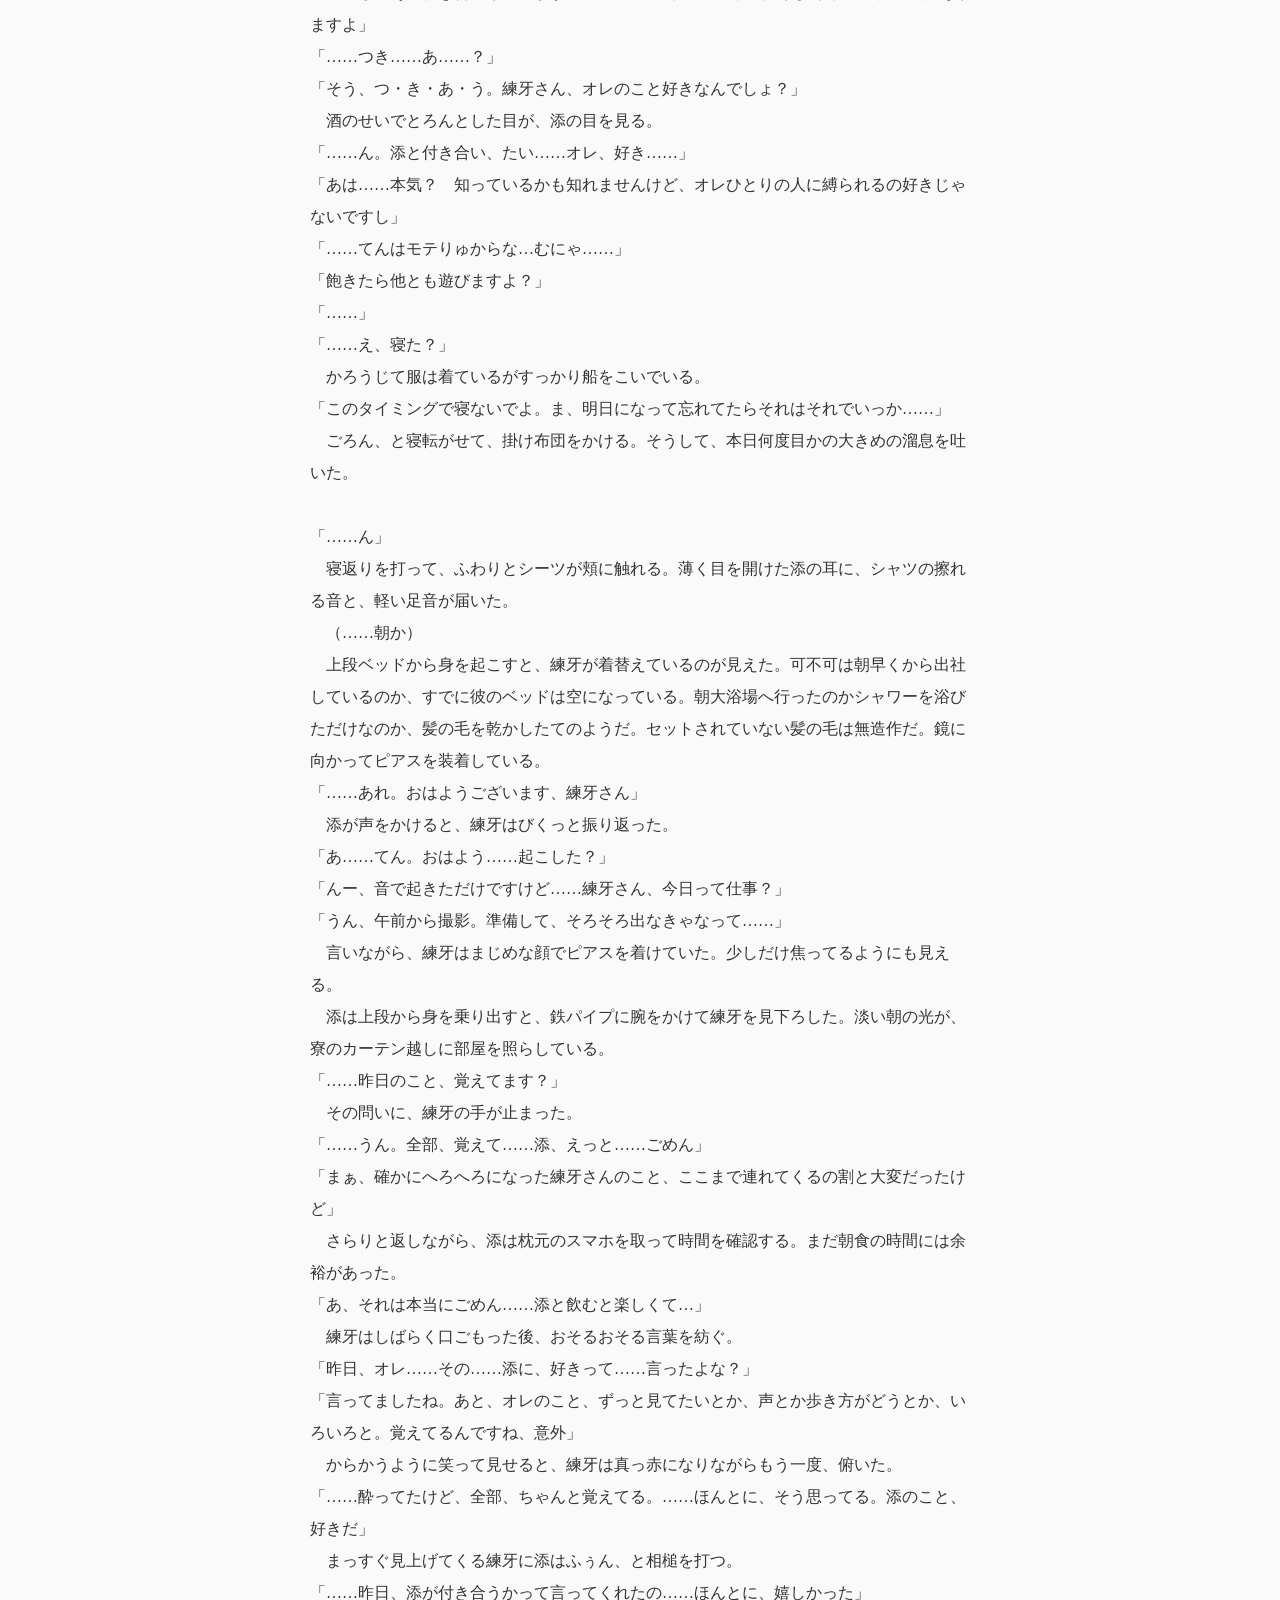
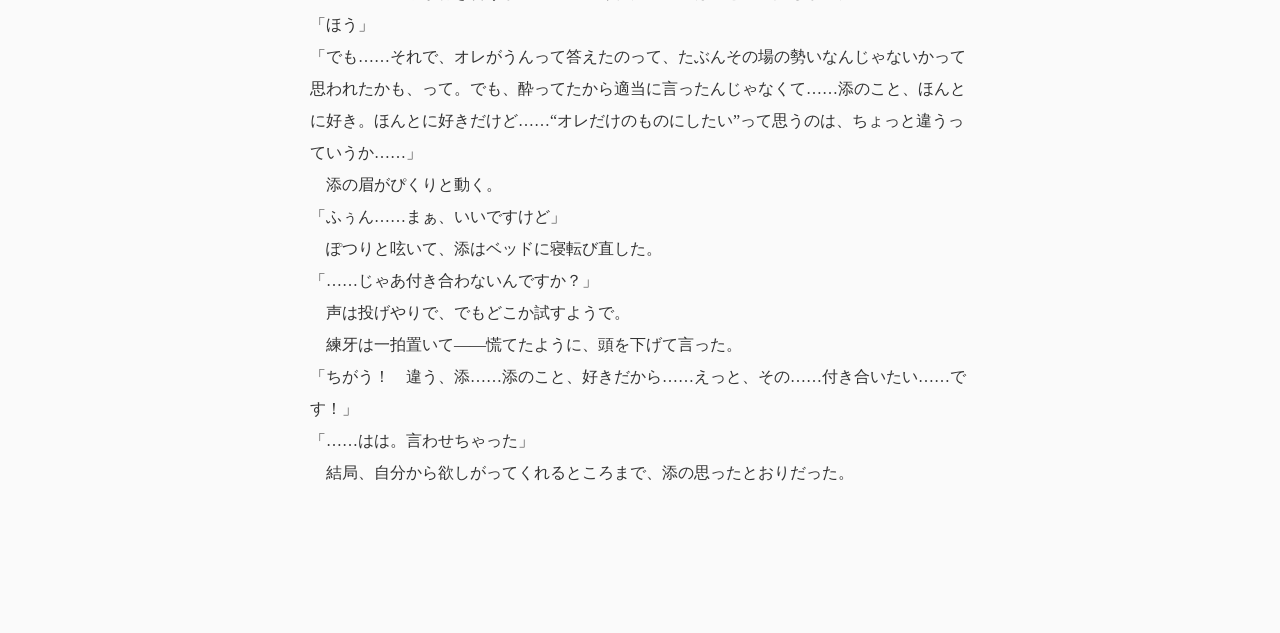
<file: works/SS04.html>
<!DOCTYPE html>
<html lang="ja">

<head>
  <meta charset="UTF-8">

  <meta
    name="viewport"
    content="width=device-width, initial-scale=1.0"
  >

  <title>SS</title>

  <link
    rel="stylesheet"
    href="../style.css"
  >

  <style>

    .novel {
      max-width: 700px;
      margin: 0 auto;
      padding: 40px 20px 80px;
    }

    .novel-header {
      margin-bottom: 40px;
    }

    .novel-title {
      font-size: 24px;
      margin-bottom: 10px;
    }

    .novel-meta {
      color: #777;
      font-size: 14px;
    }

    .novel-body {
      font-family:
        "Yu Mincho",
        "Hiragino Mincho ProN",
        serif;

      font-size: 16px;
      line-height: 2;
      white-space: pre-wrap;
    }

    .back-link {
      display: inline-block;
      margin-bottom: 30px;
    }

    @media (max-width: 600px) {

      .novel {
        padding-top: 25px;
      }

      .novel-title {
        font-size: 21px;
      }

      .novel-body {
        font-size: 16px;
        line-height: 2;
      }

    }

  </style>

</head>

<body>

  <main class="novel">

    <a class="back-link" href="../index.html">
      ← 作品一覧へ
    </a>

    <div class="novel-header">

      <h1 class="novel-title">
        04
      </h1>

      <div class="novel-meta">
        全年齢 / 短編
      </div>

    </div>

    <div class="novel-body">
「おーい、練牙さ～ん……ちゃんと歩いてくださ～い」
　ふらつく身体を支えながら、添は軽く笑う。寮の玄関、無人タクシーのドアが閉まると同時に、練牙の足は見事に力を失っていた。前に一度、練牙だけ無人タクシーに押し込んで自分は二軒目に繰り出したことがある。
　そのとき、なぜか同室の可不可に叱られた。
「酔ってる練牙を放っといて、よく平気でいられるね」とか、「そもそもここまで酔わせないようにするのも添の手腕でしょ」だとか――それってオレの仕事なのだろうか。ぜったいに違う。
　かと言って、また同じように小言を言われるのも嫌だから今回は仕方なく、一緒に帰ってきた。本当は途中で練牙を無人タクシーに放り込んで、自分は二軒目に行くなり突発的なシゴトを入れるなりするつもりだったのに、なんかもういいか、って。
　今からもう一度街に繰り出すのも面倒で、結果的に練牙を献身的に介抱しているような格好になっている。
　やれやれ、と思いながら寮の玄関に入り、座らせる。吐かないだけまだマシだが、力が入っていないので重い。ふぅ、と息を吐く。絶対に次は全額奢らせようと心に誓う。
「てん……てん～～……てんって、ほんとにかっこいいりょなぁ……」
「はいはい、ありがと。モデルでタレントの練牙さんに言われるのうれしいなー。ほら、靴脱いで。もう、絶対次は全額練牙さんの奢りね」
　んんー、と分かっているのか分かっていないのか分からない返事をしている犬を引っ張ってリビングへ入る。

　そこにはソファに座ってゲームをしていた可不可たちがいた。週末ということもありゲーム大会をしていたようだ。
　一緒に座っている糖衣も「添くん、練牙さん、おかえりなさい」と微笑んできたので、「ただいま～」と力なく返す。
「わぁ！　一人で大丈夫ですか？」
　糖衣の声にようやく添が帰ってきたことに気付いた太緒が顔を上げ、うお、と小さく声を上げた。
「おかえりなさい。大丈夫っすか？　部屋になら一緒に運びますけど」
「ただいま。悪いけど太緒、手伝ってくれる？　ゲームの邪魔してごめんね」
「あ、いや、ローカルゲームですし一時停止したんで大丈夫です…って大黒さんすみません勝手に止めて」
「いやいや大丈夫だよ。…もう。練牙また酔ってるの？　添、ほどほどにって言ったよね」
　可不可は画面からちらりと視線を寄越して、口を開く。

「なんでオレが怒られるんです？　むしろ介抱してあげてるんですし、褒められてもいいくらいなのに」
「添？　そうじゃなくって、飲ませすぎないでって意味」
「練牙さんちょっと飲むだけでへろへろになるんですもん。あー……重、ごめん、太緒よろしく」
「あ、はい。西園さん大丈夫ですか？」
「んんー？　たお……ただいま～」
　太緒が笑って「はいはい、おかえりなさい」って受け止めると、練牙は安心したように身体を預けた。
　添はちらりと横目でそれを見て、ふっと息を吐く。
「お水も持って行ってあげたら？」
　可不可からはい、と手渡された水を受け取る。
「ありがとうございますー」

　太緒とふたりで練牙を支えながら、階段を上がる。重い。あと地味にあったかいので暑い。顔が近いと、息もかかるし、酒の匂いもする。
　（は～～～なんでオレがこんなこと……）
　そう思いながらも、寅部屋の鍵を開け、戸を開ける。練牙のベッドへとりあえず座らせた。練牙は暢気にむにゃむにゃ言っている。
「ありがとう、太緒マジ助かった」
　自然に礼が出た。
「いやこれくらい全然。なんかあったら下にいるんで言ってください」
　そう言って部屋から出ていく太緒に手を振る。
　太緒を見送ってドアを閉めると、添は静かに深呼吸した。

「明日練牙さんからも太緒にお礼言っておいてくださいね。シャワーは明日ね。ほら、シャツ脱いで。寝汗で風邪ひきますよ」
「ん……てんが脱がしぇて……」
　腕を上げる練牙にはぁ、と息を吐く。
「はぁ。もう練牙さん。悪い人だったらお持ち帰りされちゃいますよーほんとにちょろすぎますから」
　笑いながら着ていた服を脱がせて部屋着を着せる。
「パンツははい、これでいい？　さすがに自分で脱げますよね」
　チェストから取り出した練牙のボクサーパンツを渡す。分かっているのかいないのかわからない返事をして、練牙はベルトを緩めズボンを脱ごうとしていた。
「んん？　ズボン脱げにゃい……」
「いやほんとに何やってるんですか」
　ズボンのウエストを緩めて、そのまま下へ引っ張る。ここまでになるのは久しぶりかもな、と思いつつ面倒なのでパンツまで脱がせた。どうせ下着の下にあるのは添と似たようなものだ。
「はい、パンツは自分で履けますよね」
「ん……できりゅ……」
　もたもたとパンツと部屋着を着る練牙にやれやれと肩をすくめる。
「てんはほんとにいいやちゅだ……かっこいいし、やさしいし……すごい……すきら……」
「はいはい」
「なんか、オレ、最近……ずっと見てたいなって、思ってた……てんの声とか……歩き方とか……なんか全部、……しゅきら……」
「……」
　笑いがこみあげてきそうになるのをぐっと堪える。
　（思っていた以上に心酔されてるな……騙されていることも知らないで、かわいそうな犬）
「オレのこと好きなんだ？　うれしーな、ありがとね」
「ん……」
　可不可から渡された水のボトルの蓋を開け、「こぼさないでね」と言いながら練牙に渡す。
　そして、冗談めかしながら耳元で甘ったるくささやく。
「……じゃあ、付き合っちゃいます？ オレ、練牙さんのこと気持ちよくさせられる自信ありますよ」
「……つき……あ……？」
「そう、つ・き・あ・う。練牙さん、オレのこと好きなんでしょ？」
　酒のせいでとろんとした目が、添の目を見る。
「……ん。添と付き合い、たい……オレ、好き……」
「あは……本気？　知っているかも知れませんけど、オレひとりの人に縛られるの好きじゃないですし」
「……てんはモテりゅからな…むにゃ……」
「飽きたら他とも遊びますよ？」
「……」
「……え、寝た？」
　かろうじて服は着ているがすっかり船をこいでいる。
「このタイミングで寝ないでよ。ま、明日になって忘れてたらそれはそれでいっか……」
　ごろん、と寝転がせて、掛け布団をかける。そうして、本日何度目かの大きめの溜息を吐いた。

「……ん」
　寝返りを打って、ふわりとシーツが頬に触れる。薄く目を開けた添の耳に、シャツの擦れる音と、軽い足音が届いた。
　（……朝か）
　上段ベッドから身を起こすと、練牙が着替えているのが見えた。可不可は朝早くから出社しているのか、すでに彼のベッドは空になっている。朝大浴場へ行ったのかシャワーを浴びただけなのか、髪の毛を乾かしたてのようだ。セットされていない髪の毛は無造作だ。鏡に向かってピアスを装着している。
「……あれ。おはようございます、練牙さん」
　添が声をかけると、練牙はびくっと振り返った。
「あ……てん。おはよう……起こした？」
「んー、音で起きただけですけど……練牙さん、今日って仕事？」
「うん、午前から撮影。準備して、そろそろ出なきゃなって……」
　言いながら、練牙はまじめな顔でピアスを着けていた。少しだけ焦ってるようにも見える。
　添は上段から身を乗り出すと、鉄パイプに腕をかけて練牙を見下ろした。淡い朝の光が、寮のカーテン越しに部屋を照らしている。
「……昨日のこと、覚えてます？」
　その問いに、練牙の手が止まった。
「……うん。全部、覚えて……添、えっと……ごめん」
「まぁ、確かにへろへろになった練牙さんのこと、ここまで連れてくるの割と大変だったけど」
　さらりと返しながら、添は枕元のスマホを取って時間を確認する。まだ朝食の時間には余裕があった。
「あ、それは本当にごめん……添と飲むと楽しくて…」
　練牙はしばらく口ごもった後、おそるおそる言葉を紡ぐ。
「昨日、オレ……その……添に、好きって……言ったよな？」
「言ってましたね。あと、オレのこと、ずっと見てたいとか、声とか歩き方がどうとか、いろいろと。覚えてるんですね、意外」
　からかうように笑って見せると、練牙は真っ赤になりながらもう一度、俯いた。
「……酔ってたけど、全部、ちゃんと覚えてる。……ほんとに、そう思ってる。添のこと、好きだ」
　まっすぐ見上げてくる練牙に添はふぅん、と相槌を打つ。
「……昨日、添が付き合うかって言ってくれたの……ほんとに、嬉しかった」
「ほう」
「でも……それで、オレがうんって答えたのって、たぶんその場の勢いなんじゃないかって思われたかも、って。でも、酔ってたから適当に言ったんじゃなくて……添のこと、ほんとに好き。ほんとに好きだけど……“オレだけのものにしたい”って思うのは、ちょっと違うっていうか……」
　添の眉がぴくりと動く。
「ふぅん……まぁ、いいですけど」
　ぽつりと呟いて、添はベッドに寝転び直した。
「……じゃあ付き合わないんですか？」
　声は投げやりで、でもどこか試すようで。
　練牙は一拍置いて――慌てたように、頭を下げて言った。
「ちがう！　違う、添……添のこと、好きだから……えっと、その……付き合いたい……です！」
「……はは。言わせちゃった」
　結局、自分から欲しがってくれるところまで、添の思ったとおりだった。

    </div>

  </main>

</body>

</html>
</file>
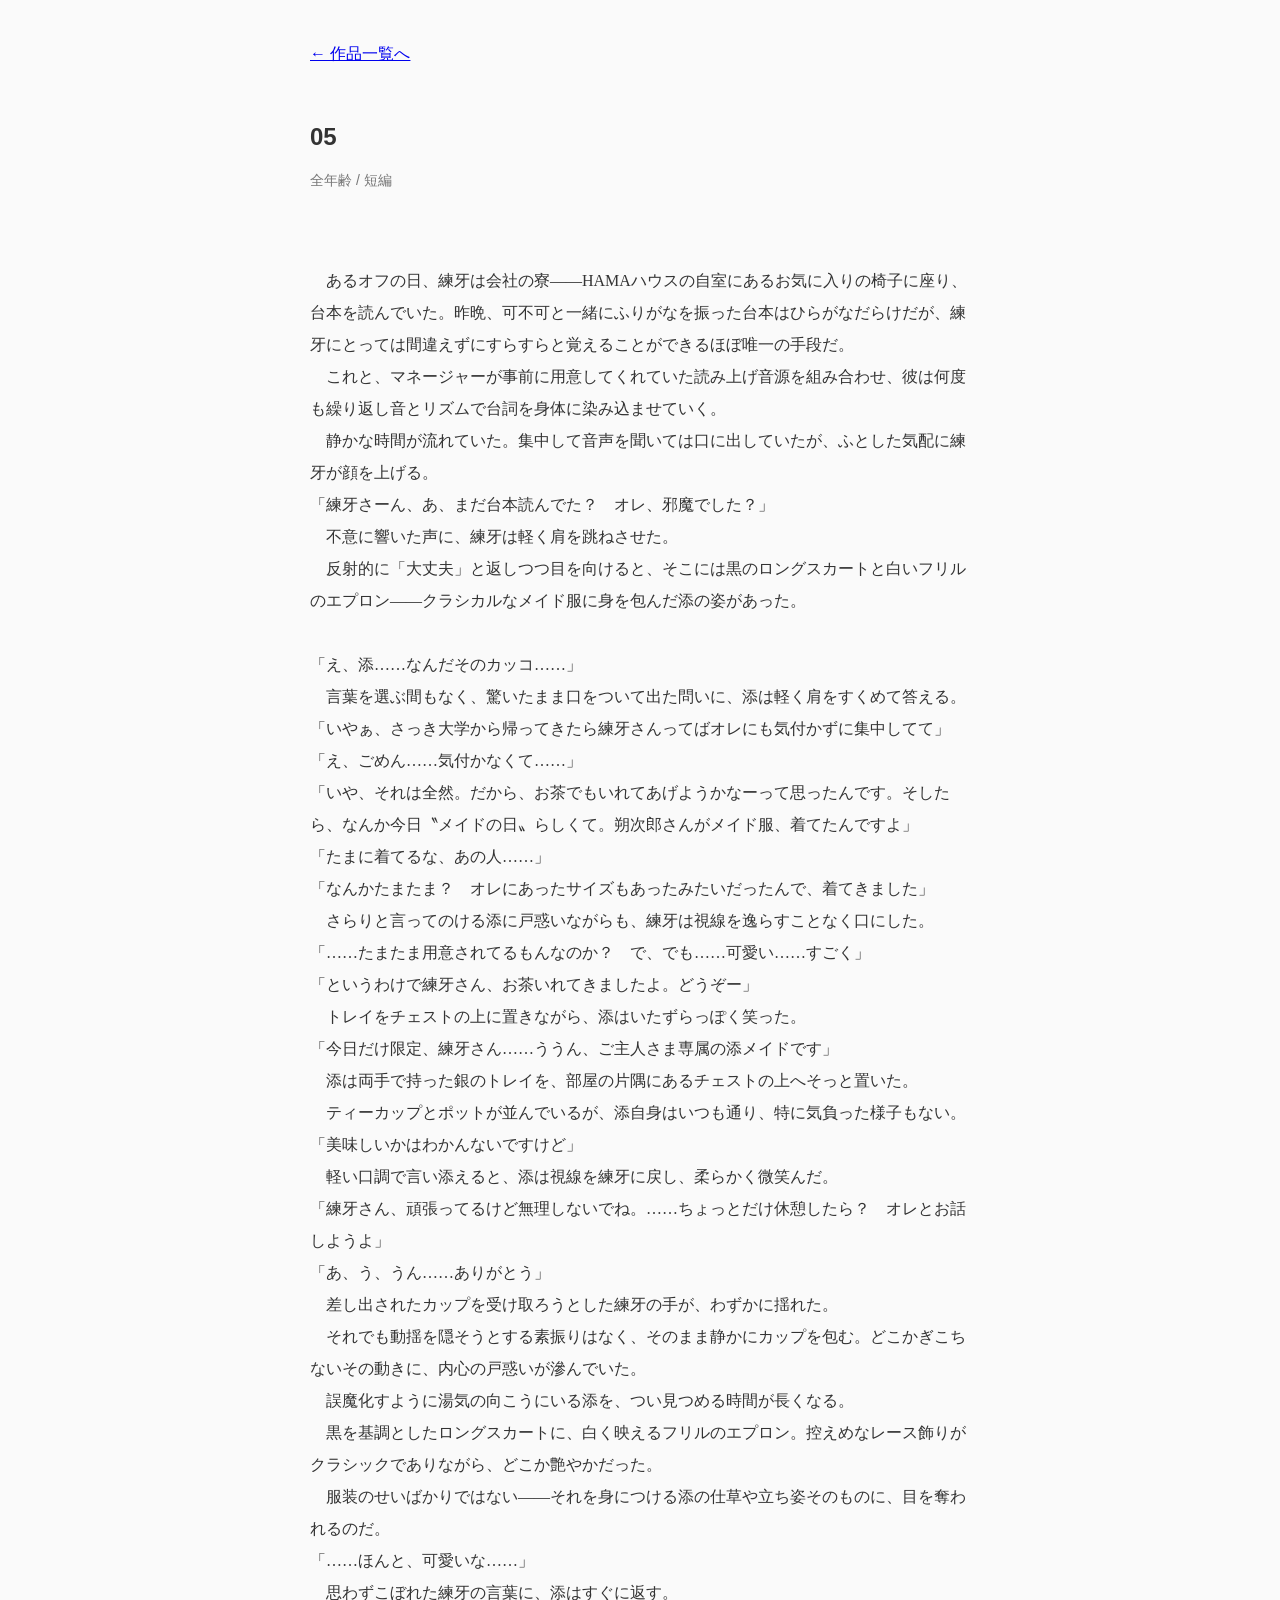
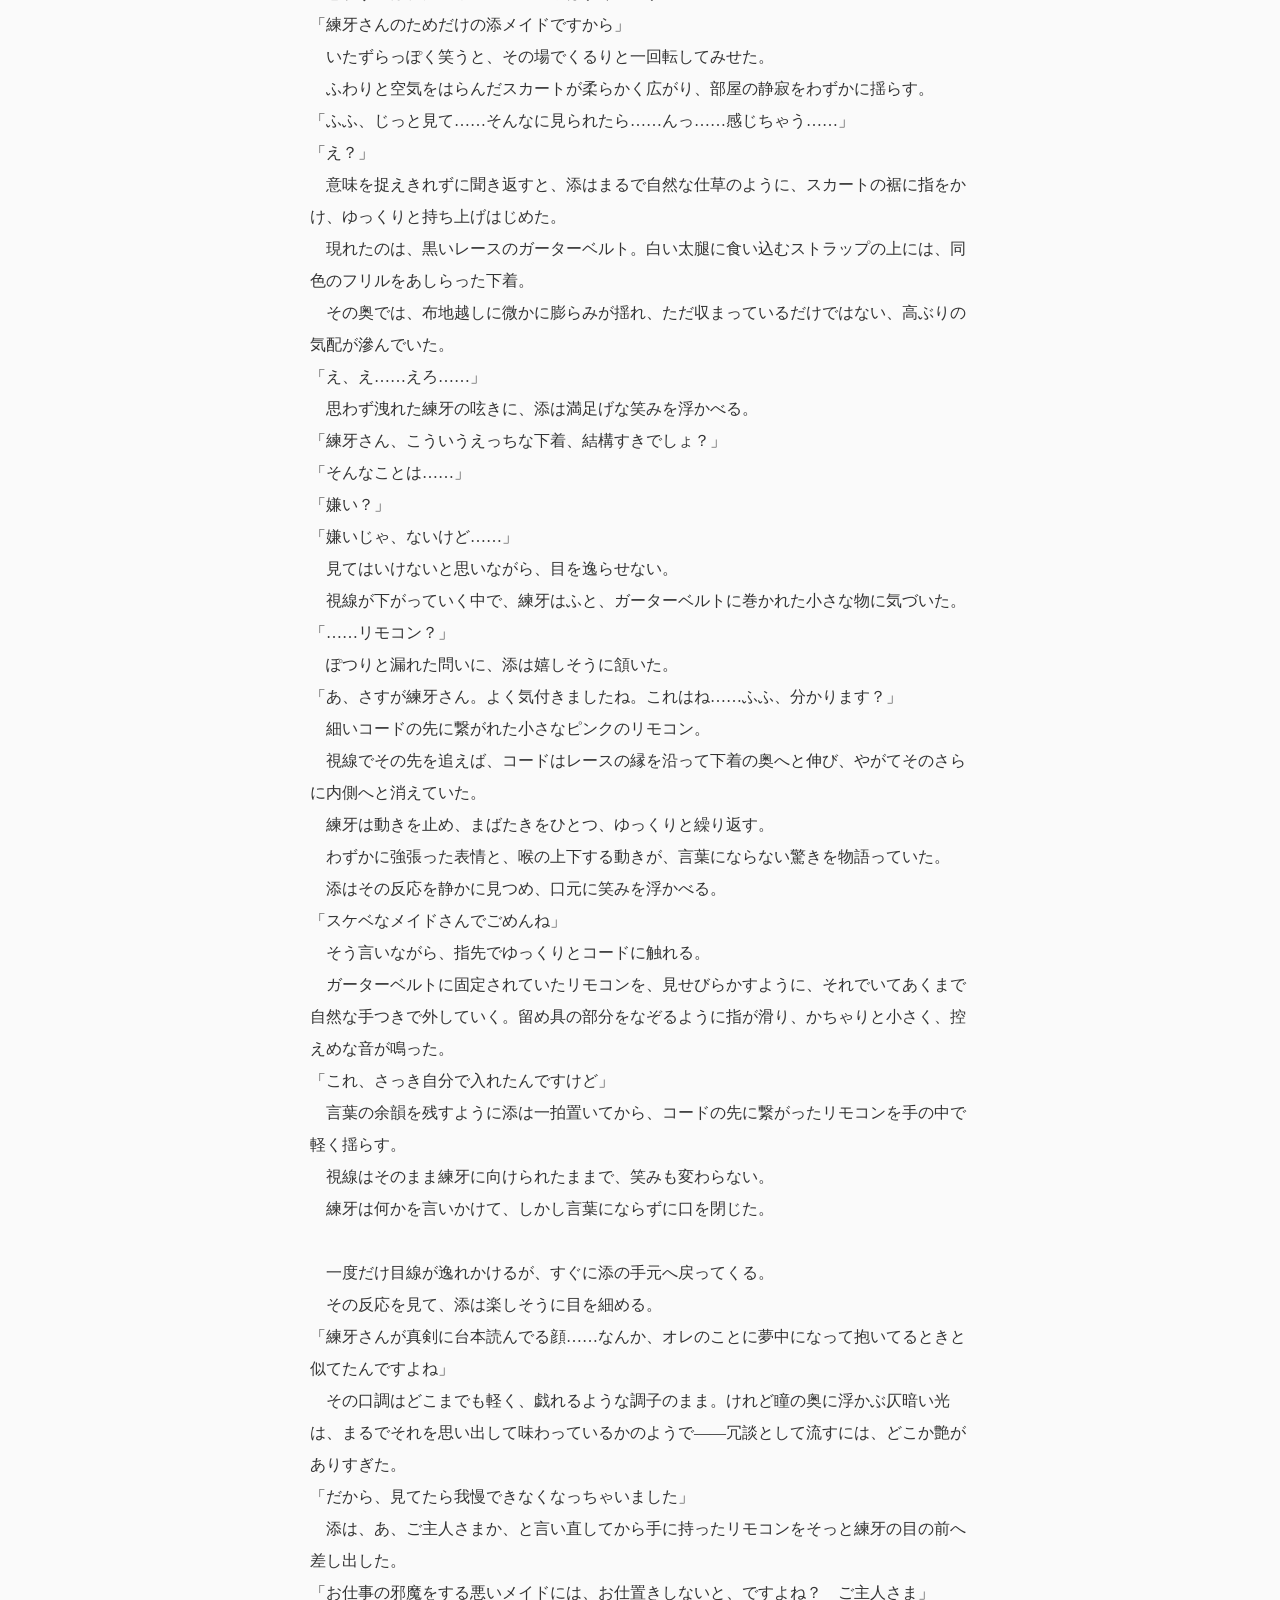
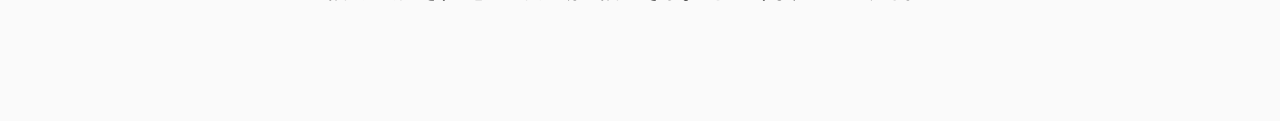
<file: works/SS05.html>
<!DOCTYPE html>
<html lang="ja">

<head>
  <meta charset="UTF-8">

  <meta
    name="viewport"
    content="width=device-width, initial-scale=1.0"
  >

  <title>SS</title>

  <link
    rel="stylesheet"
    href="../style.css"
  >

  <style>

    .novel {
      max-width: 700px;
      margin: 0 auto;
      padding: 40px 20px 80px;
    }

    .novel-header {
      margin-bottom: 40px;
    }

    .novel-title {
      font-size: 24px;
      margin-bottom: 10px;
    }

    .novel-meta {
      color: #777;
      font-size: 14px;
    }

    .novel-body {
      font-family:
        "Yu Mincho",
        "Hiragino Mincho ProN",
        serif;

      font-size: 16px;
      line-height: 2;
      white-space: pre-wrap;
    }

    .back-link {
      display: inline-block;
      margin-bottom: 30px;
    }

    @media (max-width: 600px) {

      .novel {
        padding-top: 25px;
      }

      .novel-title {
        font-size: 21px;
      }

      .novel-body {
        font-size: 16px;
        line-height: 2;
      }

    }

  </style>

</head>

<body>

  <main class="novel">

    <a class="back-link" href="../index.html">
      ← 作品一覧へ
    </a>

    <div class="novel-header">

      <h1 class="novel-title">
05
      </h1>

      <div class="novel-meta">
        全年齢 / 短編
      </div>

    </div>

    <div class="novel-body">
　あるオフの日、練牙は会社の寮――HAMAハウスの自室にあるお気に入りの椅子に座り、台本を読んでいた。昨晩、可不可と一緒にふりがなを振った台本はひらがなだらけだが、練牙にとっては間違えずにすらすらと覚えることができるほぼ唯一の手段だ。
　これと、マネージャーが事前に用意してくれていた読み上げ音源を組み合わせ、彼は何度も繰り返し音とリズムで台詞を身体に染み込ませていく。
　静かな時間が流れていた。集中して音声を聞いては口に出していたが、ふとした気配に練牙が顔を上げる。
「練牙さーん、あ、まだ台本読んでた？　オレ、邪魔でした？」
　不意に響いた声に、練牙は軽く肩を跳ねさせた。
　反射的に「大丈夫」と返しつつ目を向けると、そこには黒のロングスカートと白いフリルのエプロン――クラシカルなメイド服に身を包んだ添の姿があった。

「え、添……なんだそのカッコ……」
　言葉を選ぶ間もなく、驚いたまま口をついて出た問いに、添は軽く肩をすくめて答える。
「いやぁ、さっき大学から帰ってきたら練牙さんってばオレにも気付かずに集中してて」
「え、ごめん……気付かなくて……」
「いや、それは全然。だから、お茶でもいれてあげようかなーって思ったんです。そしたら、なんか今日〝メイドの日〟らしくて。朔次郎さんがメイド服、着てたんですよ」
「たまに着てるな、あの人……」
「なんかたまたま？　オレにあったサイズもあったみたいだったんで、着てきました」
　さらりと言ってのける添に戸惑いながらも、練牙は視線を逸らすことなく口にした。
「……たまたま用意されてるもんなのか？　で、でも……可愛い……すごく」
「というわけで練牙さん、お茶いれてきましたよ。どうぞー」
　トレイをチェストの上に置きながら、添はいたずらっぽく笑った。
「今日だけ限定、練牙さん……ううん、ご主人さま専属の添メイドです」
　添は両手で持った銀のトレイを、部屋の片隅にあるチェストの上へそっと置いた。
　ティーカップとポットが並んでいるが、添自身はいつも通り、特に気負った様子もない。
「美味しいかはわかんないですけど」
　軽い口調で言い添えると、添は視線を練牙に戻し、柔らかく微笑んだ。
「練牙さん、頑張ってるけど無理しないでね。……ちょっとだけ休憩したら？　オレとお話しようよ」
「あ、う、うん……ありがとう」
　差し出されたカップを受け取ろうとした練牙の手が、わずかに揺れた。
　それでも動揺を隠そうとする素振りはなく、そのまま静かにカップを包む。どこかぎこちないその動きに、内心の戸惑いが滲んでいた。
　誤魔化すように湯気の向こうにいる添を、つい見つめる時間が長くなる。
　黒を基調としたロングスカートに、白く映えるフリルのエプロン。控えめなレース飾りがクラシックでありながら、どこか艶やかだった。
　服装のせいばかりではない――それを身につける添の仕草や立ち姿そのものに、目を奪われるのだ。
「……ほんと、可愛いな……」
　思わずこぼれた練牙の言葉に、添はすぐに返す。
「練牙さんのためだけの添メイドですから」
　いたずらっぽく笑うと、その場でくるりと一回転してみせた。
　ふわりと空気をはらんだスカートが柔らかく広がり、部屋の静寂をわずかに揺らす。
「ふふ、じっと見て……そんなに見られたら……んっ……感じちゃう……」
「え？」
　意味を捉えきれずに聞き返すと、添はまるで自然な仕草のように、スカートの裾に指をかけ、ゆっくりと持ち上げはじめた。
　現れたのは、黒いレースのガーターベルト。白い太腿に食い込むストラップの上には、同色のフリルをあしらった下着。
　その奥では、布地越しに微かに膨らみが揺れ、ただ収まっているだけではない、高ぶりの気配が滲んでいた。
「え、え……えろ……」
　思わず洩れた練牙の呟きに、添は満足げな笑みを浮かべる。
「練牙さん、こういうえっちな下着、結構すきでしょ？」
「そんなことは……」
「嫌い？」
「嫌いじゃ、ないけど……」
　見てはいけないと思いながら、目を逸らせない。
　視線が下がっていく中で、練牙はふと、ガーターベルトに巻かれた小さな物に気づいた。
「……リモコン？」
　ぽつりと漏れた問いに、添は嬉しそうに頷いた。
「あ、さすが練牙さん。よく気付きましたね。これはね……ふふ、分かります？」
　細いコードの先に繋がれた小さなピンクのリモコン。
　視線でその先を追えば、コードはレースの縁を沿って下着の奥へと伸び、やがてそのさらに内側へと消えていた。
　練牙は動きを止め、まばたきをひとつ、ゆっくりと繰り返す。
　わずかに強張った表情と、喉の上下する動きが、言葉にならない驚きを物語っていた。
　添はその反応を静かに見つめ、口元に笑みを浮かべる。
「スケベなメイドさんでごめんね」
　そう言いながら、指先でゆっくりとコードに触れる。
　ガーターベルトに固定されていたリモコンを、見せびらかすように、それでいてあくまで自然な手つきで外していく。留め具の部分をなぞるように指が滑り、かちゃりと小さく、控えめな音が鳴った。
「これ、さっき自分で入れたんですけど」
　言葉の余韻を残すように添は一拍置いてから、コードの先に繋がったリモコンを手の中で軽く揺らす。
　視線はそのまま練牙に向けられたままで、笑みも変わらない。
　練牙は何かを言いかけて、しかし言葉にならずに口を閉じた。

　一度だけ目線が逸れかけるが、すぐに添の手元へ戻ってくる。
　その反応を見て、添は楽しそうに目を細める。
「練牙さんが真剣に台本読んでる顔……なんか、オレのことに夢中になって抱いてるときと似てたんですよね」
　その口調はどこまでも軽く、戯れるような調子のまま。けれど瞳の奥に浮かぶ仄暗い光は、まるでそれを思い出して味わっているかのようで――冗談として流すには、どこか艶がありすぎた。
「だから、見てたら我慢できなくなっちゃいました」
　添は、あ、ご主人さまか、と言い直してから手に持ったリモコンをそっと練牙の目の前へ差し出した。
「お仕事の邪魔をする悪いメイドには、お仕置きしないと、ですよね？　ご主人さま」
    </div>

  </main>

</body>

</html>
</file>
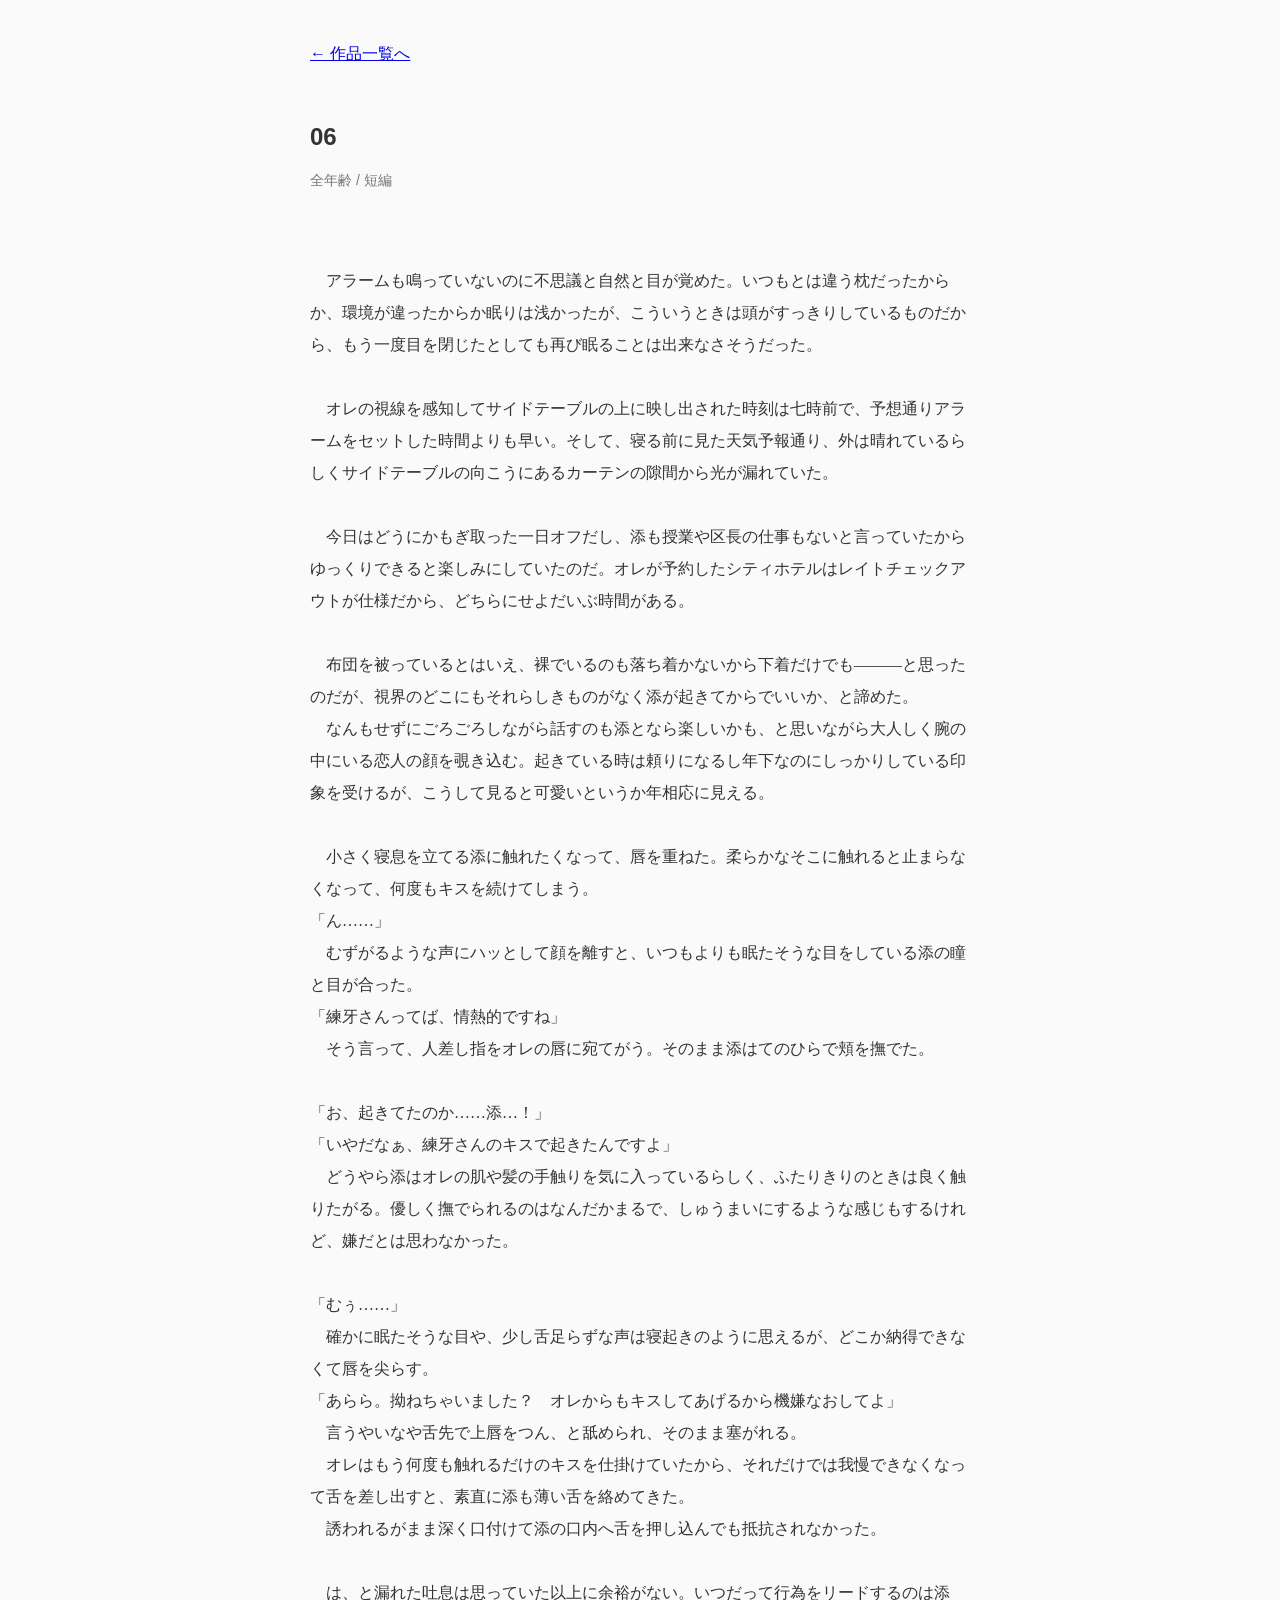
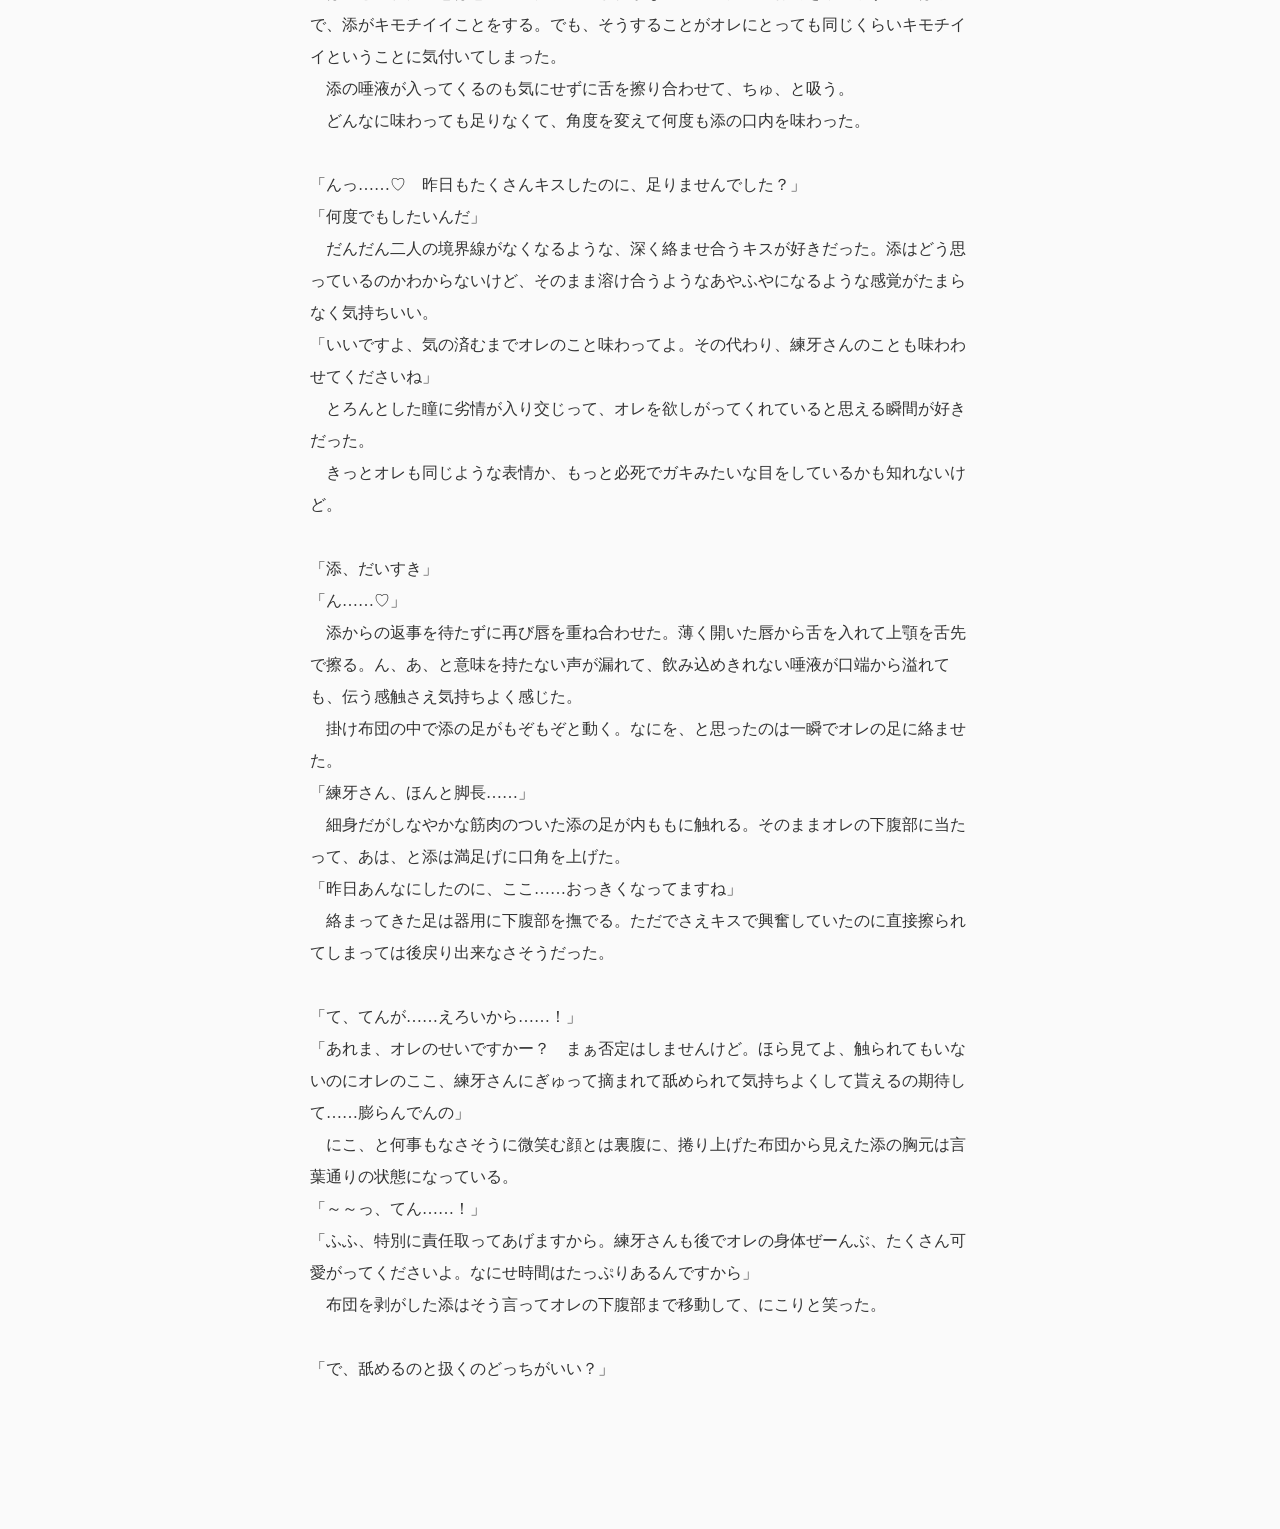
<file: works/SS06.html>
<!DOCTYPE html>
<html lang="ja">

<head>
  <meta charset="UTF-8">

  <meta
    name="viewport"
    content="width=device-width, initial-scale=1.0"
  >

  <title>SS</title>

  <link
    rel="stylesheet"
    href="../style.css"
  >

  <style>

    .novel {
      max-width: 700px;
      margin: 0 auto;
      padding: 40px 20px 80px;
    }

    .novel-header {
      margin-bottom: 40px;
    }

    .novel-title {
      font-size: 24px;
      margin-bottom: 10px;
    }

    .novel-meta {
      color: #777;
      font-size: 14px;
    }

    .novel-body {
      font-family:
        "Yu Mincho",
        "Hiragino Mincho ProN",
        serif;

      font-size: 16px;
      line-height: 2;
      white-space: pre-wrap;
    }

    .back-link {
      display: inline-block;
      margin-bottom: 30px;
    }

    @media (max-width: 600px) {

      .novel {
        padding-top: 25px;
      }

      .novel-title {
        font-size: 21px;
      }

      .novel-body {
        font-size: 16px;
        line-height: 2;
      }

    }

  </style>

</head>

<body>

  <main class="novel">

    <a class="back-link" href="../index.html">
      ← 作品一覧へ
    </a>

    <div class="novel-header">

      <h1 class="novel-title">
06
      </h1>

      <div class="novel-meta">
        全年齢 / 短編
      </div>

    </div>

    <div class="novel-body">
　アラームも鳴っていないのに不思議と自然と目が覚めた。いつもとは違う枕だったからか、環境が違ったからか眠りは浅かったが、こういうときは頭がすっきりしているものだから、もう一度目を閉じたとしても再び眠ることは出来なさそうだった。
　
　オレの視線を感知してサイドテーブルの上に映し出された時刻は七時前で、予想通りアラームをセットした時間よりも早い。そして、寝る前に見た天気予報通り、外は晴れているらしくサイドテーブルの向こうにあるカーテンの隙間から光が漏れていた。
　
　今日はどうにかもぎ取った一日オフだし、添も授業や区長の仕事もないと言っていたからゆっくりできると楽しみにしていたのだ。オレが予約したシティホテルはレイトチェックアウトが仕様だから、どちらにせよだいぶ時間がある。
　
　布団を被っているとはいえ、裸でいるのも落ち着かないから下着だけでも―――と思ったのだが、視界のどこにもそれらしきものがなく添が起きてからでいいか、と諦めた。
　なんもせずにごろごろしながら話すのも添となら楽しいかも、と思いながら大人しく腕の中にいる恋人の顔を覗き込む。起きている時は頼りになるし年下なのにしっかりしている印象を受けるが、こうして見ると可愛いというか年相応に見える。
　
　小さく寝息を立てる添に触れたくなって、唇を重ねた。柔らかなそこに触れると止まらなくなって、何度もキスを続けてしまう。
「ん……」
　むずがるような声にハッとして顔を離すと、いつもよりも眠たそうな目をしている添の瞳と目が合った。
「練牙さんってば、情熱的ですね」
　そう言って、人差し指をオレの唇に宛てがう。そのまま添はてのひらで頬を撫でた。
　
「お、起きてたのか……添…！」
「いやだなぁ、練牙さんのキスで起きたんですよ」
　どうやら添はオレの肌や髪の手触りを気に入っているらしく、ふたりきりのときは良く触りたがる。優しく撫でられるのはなんだかまるで、しゅうまいにするような感じもするけれど、嫌だとは思わなかった。
　
「むぅ……」
　確かに眠たそうな目や、少し舌足らずな声は寝起きのように思えるが、どこか納得できなくて唇を尖らす。
「あらら。拗ねちゃいました？　オレからもキスしてあげるから機嫌なおしてよ」
　言うやいなや舌先で上唇をつん、と舐められ、そのまま塞がれる。
　オレはもう何度も触れるだけのキスを仕掛けていたから、それだけでは我慢できなくなって舌を差し出すと、素直に添も薄い舌を絡めてきた。
　誘われるがまま深く口付けて添の口内へ舌を押し込んでも抵抗されなかった。
　
　は、と漏れた吐息は思っていた以上に余裕がない。いつだって行為をリードするのは添で、添がキモチイイことをする。でも、そうすることがオレにとっても同じくらいキモチイイということに気付いてしまった。
　添の唾液が入ってくるのも気にせずに舌を擦り合わせて、ちゅ、と吸う。
　どんなに味わっても足りなくて、角度を変えて何度も添の口内を味わった。
　
「んっ……♡　昨日もたくさんキスしたのに、足りませんでした？」
「何度でもしたいんだ」
　だんだん二人の境界線がなくなるような、深く絡ませ合うキスが好きだった。添はどう思っているのかわからないけど、そのまま溶け合うようなあやふやになるような感覚がたまらなく気持ちいい。
「いいですよ、気の済むまでオレのこと味わってよ。その代わり、練牙さんのことも味わわせてくださいね」
　とろんとした瞳に劣情が入り交じって、オレを欲しがってくれていると思える瞬間が好きだった。
　きっとオレも同じような表情か、もっと必死でガキみたいな目をしているかも知れないけど。
　
「添、だいすき」
「ん……♡」
　添からの返事を待たずに再び唇を重ね合わせた。薄く開いた唇から舌を入れて上顎を舌先で擦る。ん、あ、と意味を持たない声が漏れて、飲み込めきれない唾液が口端から溢れても、伝う感触さえ気持ちよく感じた。
　掛け布団の中で添の足がもぞもぞと動く。なにを、と思ったのは一瞬でオレの足に絡ませた。
「練牙さん、ほんと脚長……」
　細身だがしなやかな筋肉のついた添の足が内ももに触れる。そのままオレの下腹部に当たって、あは、と添は満足げに口角を上げた。
「昨日あんなにしたのに、ここ……おっきくなってますね」
　絡まってきた足は器用に下腹部を撫でる。ただでさえキスで興奮していたのに直接擦られてしまっては後戻り出来なさそうだった。
　
「て、てんが……えろいから……！」
「あれま、オレのせいですかー？　まぁ否定はしませんけど。ほら見てよ、触られてもいないのにオレのここ、練牙さんにぎゅって摘まれて舐められて気持ちよくして貰えるの期待して……膨らんでんの」
　にこ、と何事もなさそうに微笑む顔とは裏腹に、捲り上げた布団から見えた添の胸元は言葉通りの状態になっている。
「～～っ、てん……！」
「ふふ、特別に責任取ってあげますから。練牙さんも後でオレの身体ぜーんぶ、たくさん可愛がってくださいよ。なにせ時間はたっぷりあるんですから」
　布団を剥がした添はそう言ってオレの下腹部まで移動して、にこりと笑った。
　
「で、舐めるのと扱くのどっちがいい？」

    </div>

  </main>

</body>

</html>
</file>
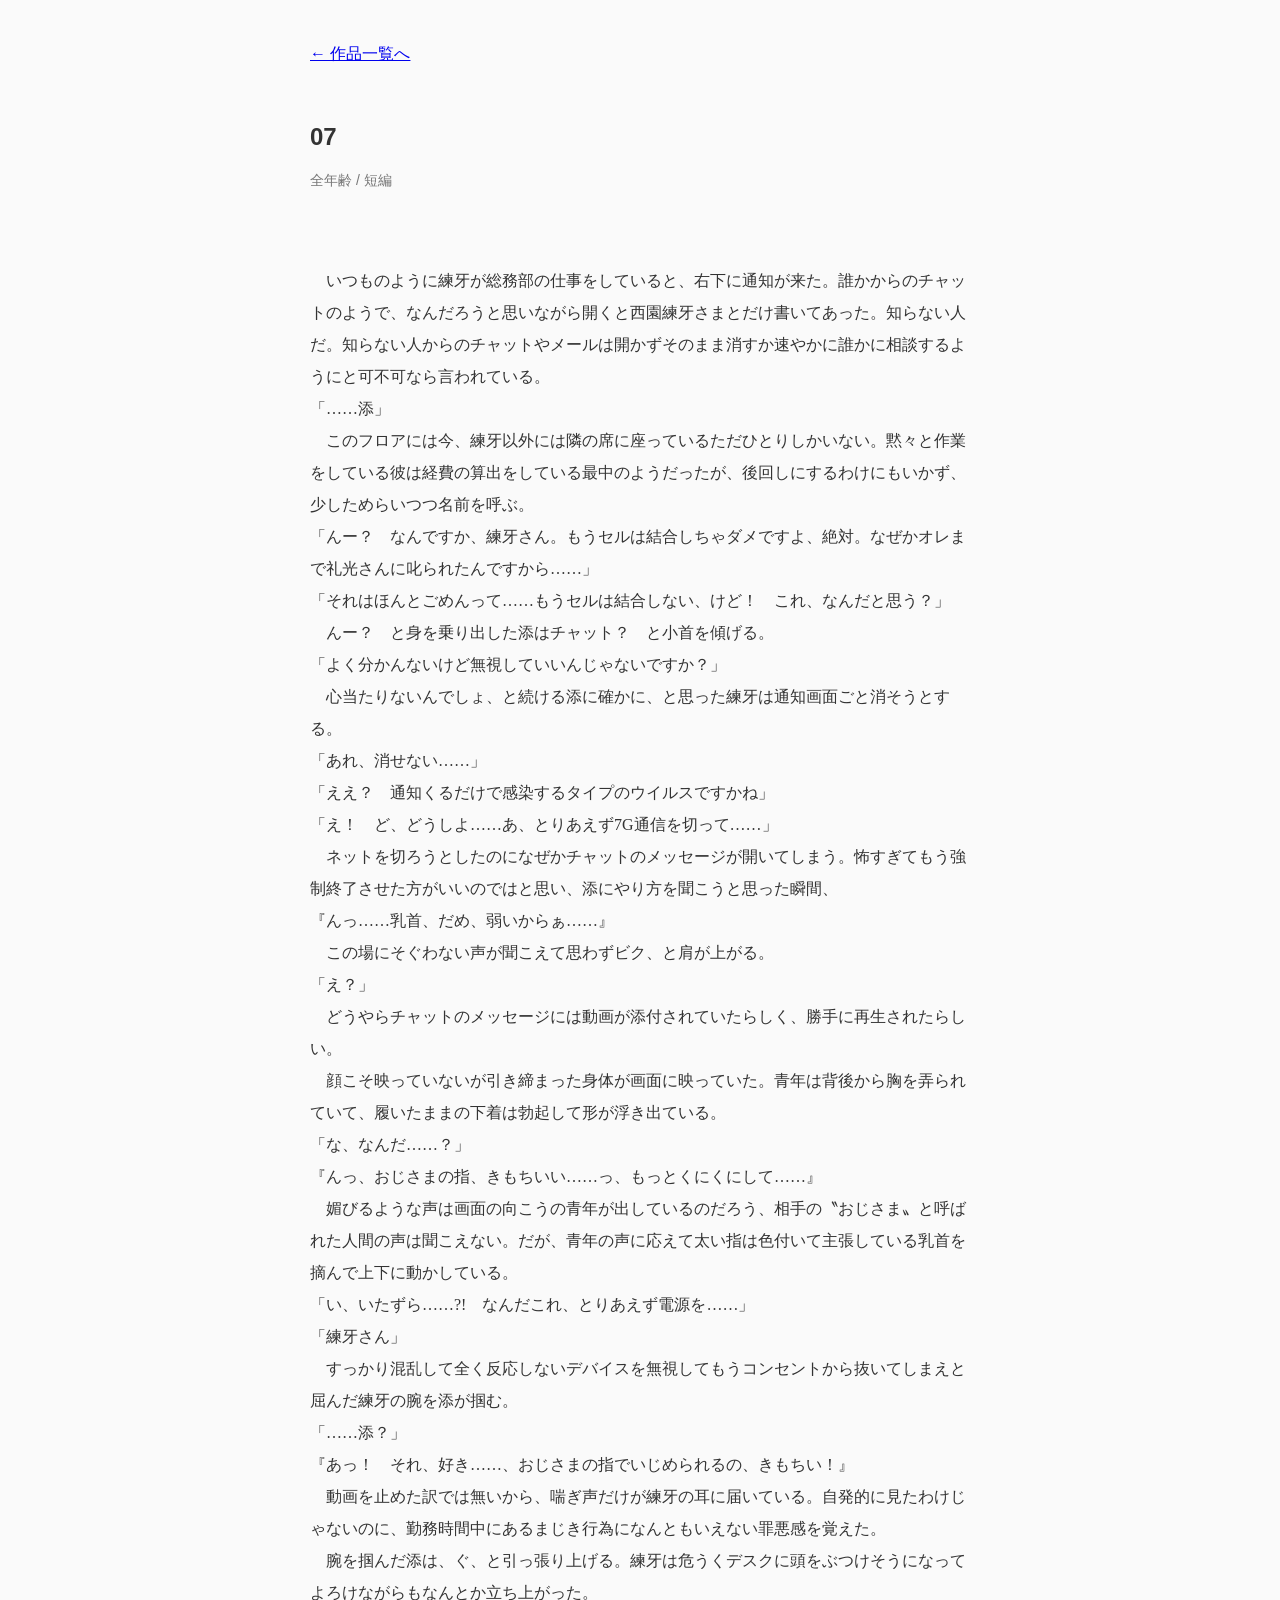
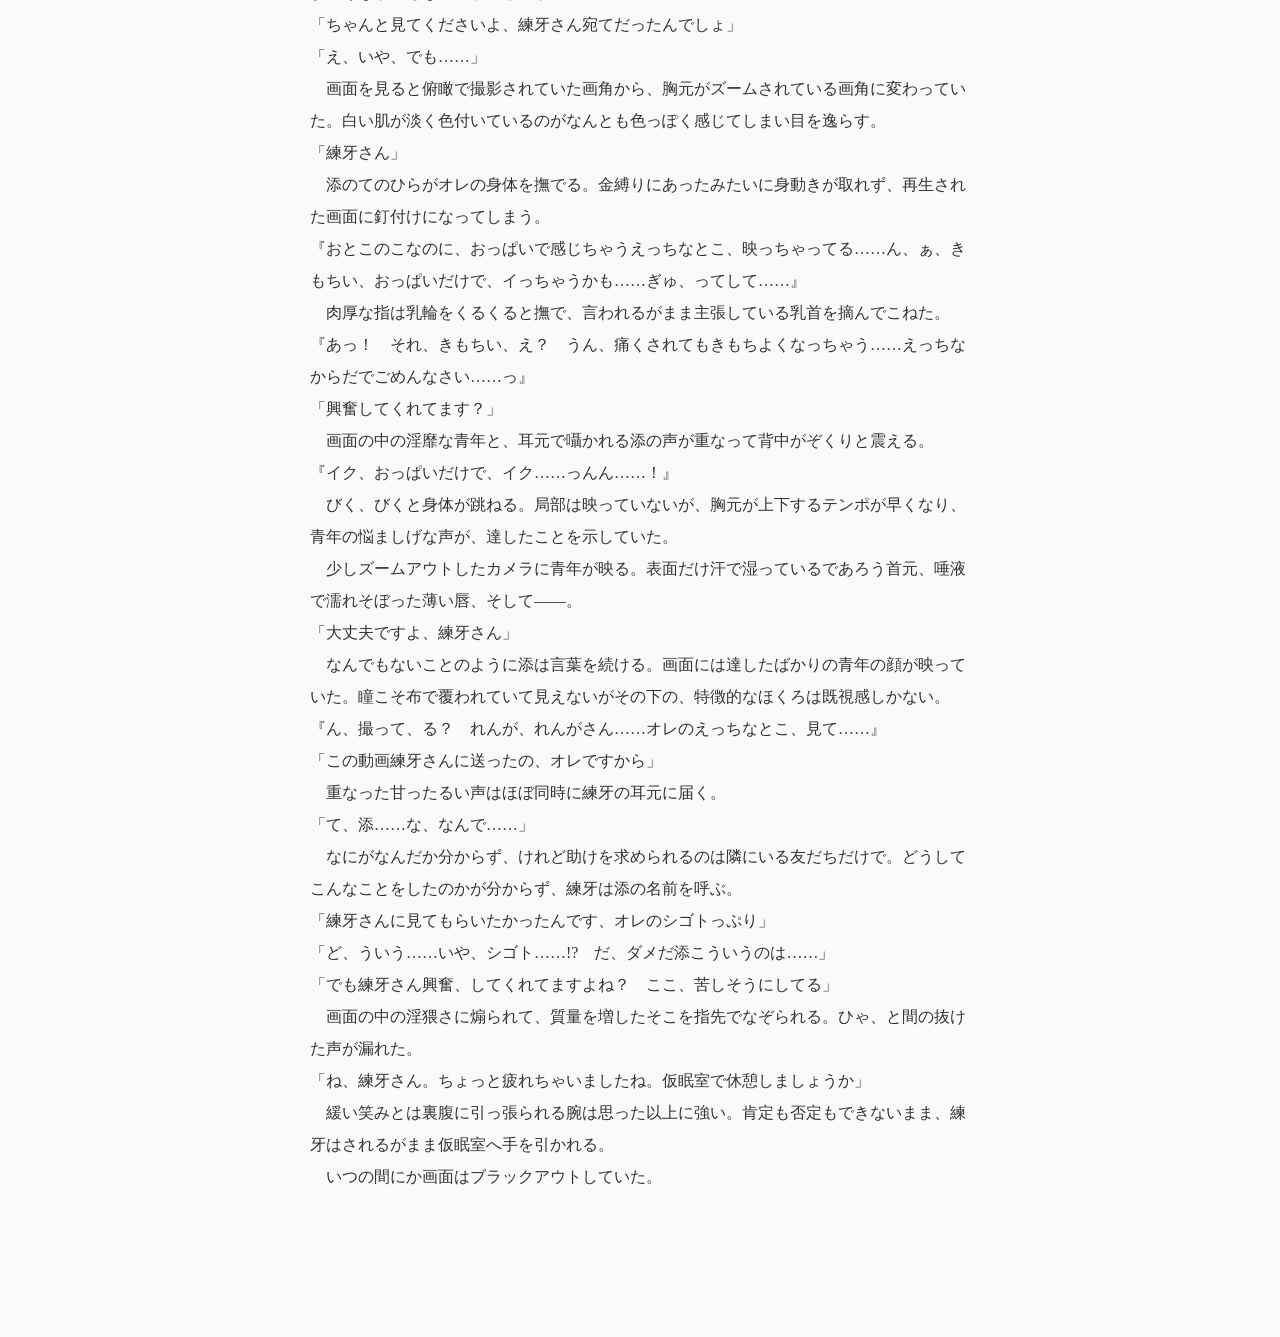
<file: works/SS07.html>
<!DOCTYPE html>
<html lang="ja">

<head>
  <meta charset="UTF-8">

  <meta
    name="viewport"
    content="width=device-width, initial-scale=1.0"
  >

  <title>SS</title>

  <link
    rel="stylesheet"
    href="../style.css"
  >

  <style>

    .novel {
      max-width: 700px;
      margin: 0 auto;
      padding: 40px 20px 80px;
    }

    .novel-header {
      margin-bottom: 40px;
    }

    .novel-title {
      font-size: 24px;
      margin-bottom: 10px;
    }

    .novel-meta {
      color: #777;
      font-size: 14px;
    }

    .novel-body {
      font-family:
        "Yu Mincho",
        "Hiragino Mincho ProN",
        serif;

      font-size: 16px;
      line-height: 2;
      white-space: pre-wrap;
    }

    .back-link {
      display: inline-block;
      margin-bottom: 30px;
    }

    @media (max-width: 600px) {

      .novel {
        padding-top: 25px;
      }

      .novel-title {
        font-size: 21px;
      }

      .novel-body {
        font-size: 16px;
        line-height: 2;
      }

    }

  </style>

</head>

<body>

  <main class="novel">

    <a class="back-link" href="../index.html">
      ← 作品一覧へ
    </a>

    <div class="novel-header">

      <h1 class="novel-title">
07
      </h1>

      <div class="novel-meta">
        全年齢 / 短編
      </div>

    </div>

    <div class="novel-body">
　いつものように練牙が総務部の仕事をしていると、右下に通知が来た。誰かからのチャットのようで、なんだろうと思いながら開くと西園練牙さまとだけ書いてあった。知らない人だ。知らない人からのチャットやメールは開かずそのまま消すか速やかに誰かに相談するようにと可不可なら言われている。
「……添」
　このフロアには今、練牙以外には隣の席に座っているただひとりしかいない。黙々と作業をしている彼は経費の算出をしている最中のようだったが、後回しにするわけにもいかず、少しためらいつつ名前を呼ぶ。
「んー？　なんですか、練牙さん。もうセルは結合しちゃダメですよ、絶対。なぜかオレまで礼光さんに叱られたんですから……」
「それはほんとごめんって……もうセルは結合しない、けど！　これ、なんだと思う？」
　んー？　と身を乗り出した添はチャット？　と小首を傾げる。
「よく分かんないけど無視していいんじゃないですか？」
　心当たりないんでしょ、と続ける添に確かに、と思った練牙は通知画面ごと消そうとする。
「あれ、消せない……」
「ええ？　通知くるだけで感染するタイプのウイルスですかね」
「え！　ど、どうしよ……あ、とりあえず7G通信を切って……」
　ネットを切ろうとしたのになぜかチャットのメッセージが開いてしまう。怖すぎてもう強制終了させた方がいいのではと思い、添にやり方を聞こうと思った瞬間、
『んっ……乳首、だめ、弱いからぁ……』
　この場にそぐわない声が聞こえて思わずビク、と肩が上がる。
「え？」
　どうやらチャットのメッセージには動画が添付されていたらしく、勝手に再生されたらしい。
　顔こそ映っていないが引き締まった身体が画面に映っていた。青年は背後から胸を弄られていて、履いたままの下着は勃起して形が浮き出ている。
「な、なんだ……？」
『んっ、おじさまの指、きもちいい……っ、もっとくにくにして……』
　媚びるような声は画面の向こうの青年が出しているのだろう、相手の〝おじさま〟と呼ばれた人間の声は聞こえない。だが、青年の声に応えて太い指は色付いて主張している乳首を摘んで上下に動かしている。
「い、いたずら……?!　なんだこれ、とりあえず電源を……」
「練牙さん」
　すっかり混乱して全く反応しないデバイスを無視してもうコンセントから抜いてしまえと屈んだ練牙の腕を添が掴む。
「……添？」
『あっ！　それ、好き……、おじさまの指でいじめられるの、きもちい！』
　動画を止めた訳では無いから、喘ぎ声だけが練牙の耳に届いている。自発的に見たわけじゃないのに、勤務時間中にあるまじき行為になんともいえない罪悪感を覚えた。
　腕を掴んだ添は、ぐ、と引っ張り上げる。練牙は危うくデスクに頭をぶつけそうになってよろけながらもなんとか立ち上がった。
「ちゃんと見てくださいよ、練牙さん宛てだったんでしょ」
「え、いや、でも……」
　画面を見ると俯瞰で撮影されていた画角から、胸元がズームされている画角に変わっていた。白い肌が淡く色付いているのがなんとも色っぽく感じてしまい目を逸らす。
「練牙さん」
　添のてのひらがオレの身体を撫でる。金縛りにあったみたいに身動きが取れず、再生された画面に釘付けになってしまう。
『おとこのこなのに、おっぱいで感じちゃうえっちなとこ、映っちゃってる……ん、ぁ、きもちい、おっぱいだけで、イっちゃうかも……ぎゅ、ってして……』
　肉厚な指は乳輪をくるくると撫で、言われるがまま主張している乳首を摘んでこねた。
『あっ！　それ、きもちい、え？　うん、痛くされてもきもちよくなっちゃう……えっちなからだでごめんなさい……っ』
「興奮してくれてます？」
　画面の中の淫靡な青年と、耳元で囁かれる添の声が重なって背中がぞくりと震える。
『イク、おっぱいだけで、イク……っんん……！』
　びく、びくと身体が跳ねる。局部は映っていないが、胸元が上下するテンポが早くなり、青年の悩ましげな声が、達したことを示していた。
　少しズームアウトしたカメラに青年が映る。表面だけ汗で湿っているであろう首元、唾液で濡れそぼった薄い唇、そして――。
「大丈夫ですよ、練牙さん」
　なんでもないことのように添は言葉を続ける。画面には達したばかりの青年の顔が映っていた。瞳こそ布で覆われていて見えないがその下の、特徴的なほくろは既視感しかない。
『ん、撮って、る？　れんが、れんがさん……オレのえっちなとこ、見て……』
「この動画練牙さんに送ったの、オレですから」
　重なった甘ったるい声はほぼ同時に練牙の耳元に届く。
「て、添……な、なんで……」
　なにがなんだか分からず、けれど助けを求められるのは隣にいる友だちだけで。どうしてこんなことをしたのかが分からず、練牙は添の名前を呼ぶ。
「練牙さんに見てもらいたかったんです、オレのシゴトっぷり」
「ど、ういう……いや、シゴト……!?　だ、ダメだ添こういうのは……」
「でも練牙さん興奮、してくれてますよね？　ここ、苦しそうにしてる」
　画面の中の淫猥さに煽られて、質量を増したそこを指先でなぞられる。ひゃ、と間の抜けた声が漏れた。
「ね、練牙さん。ちょっと疲れちゃいましたね。仮眠室で休憩しましょうか」
　緩い笑みとは裏腹に引っ張られる腕は思った以上に強い。肯定も否定もできないまま、練牙はされるがまま仮眠室へ手を引かれる。
　いつの間にか画面はブラックアウトしていた。

    </div>

  </main>

</body>

</html>
</file>
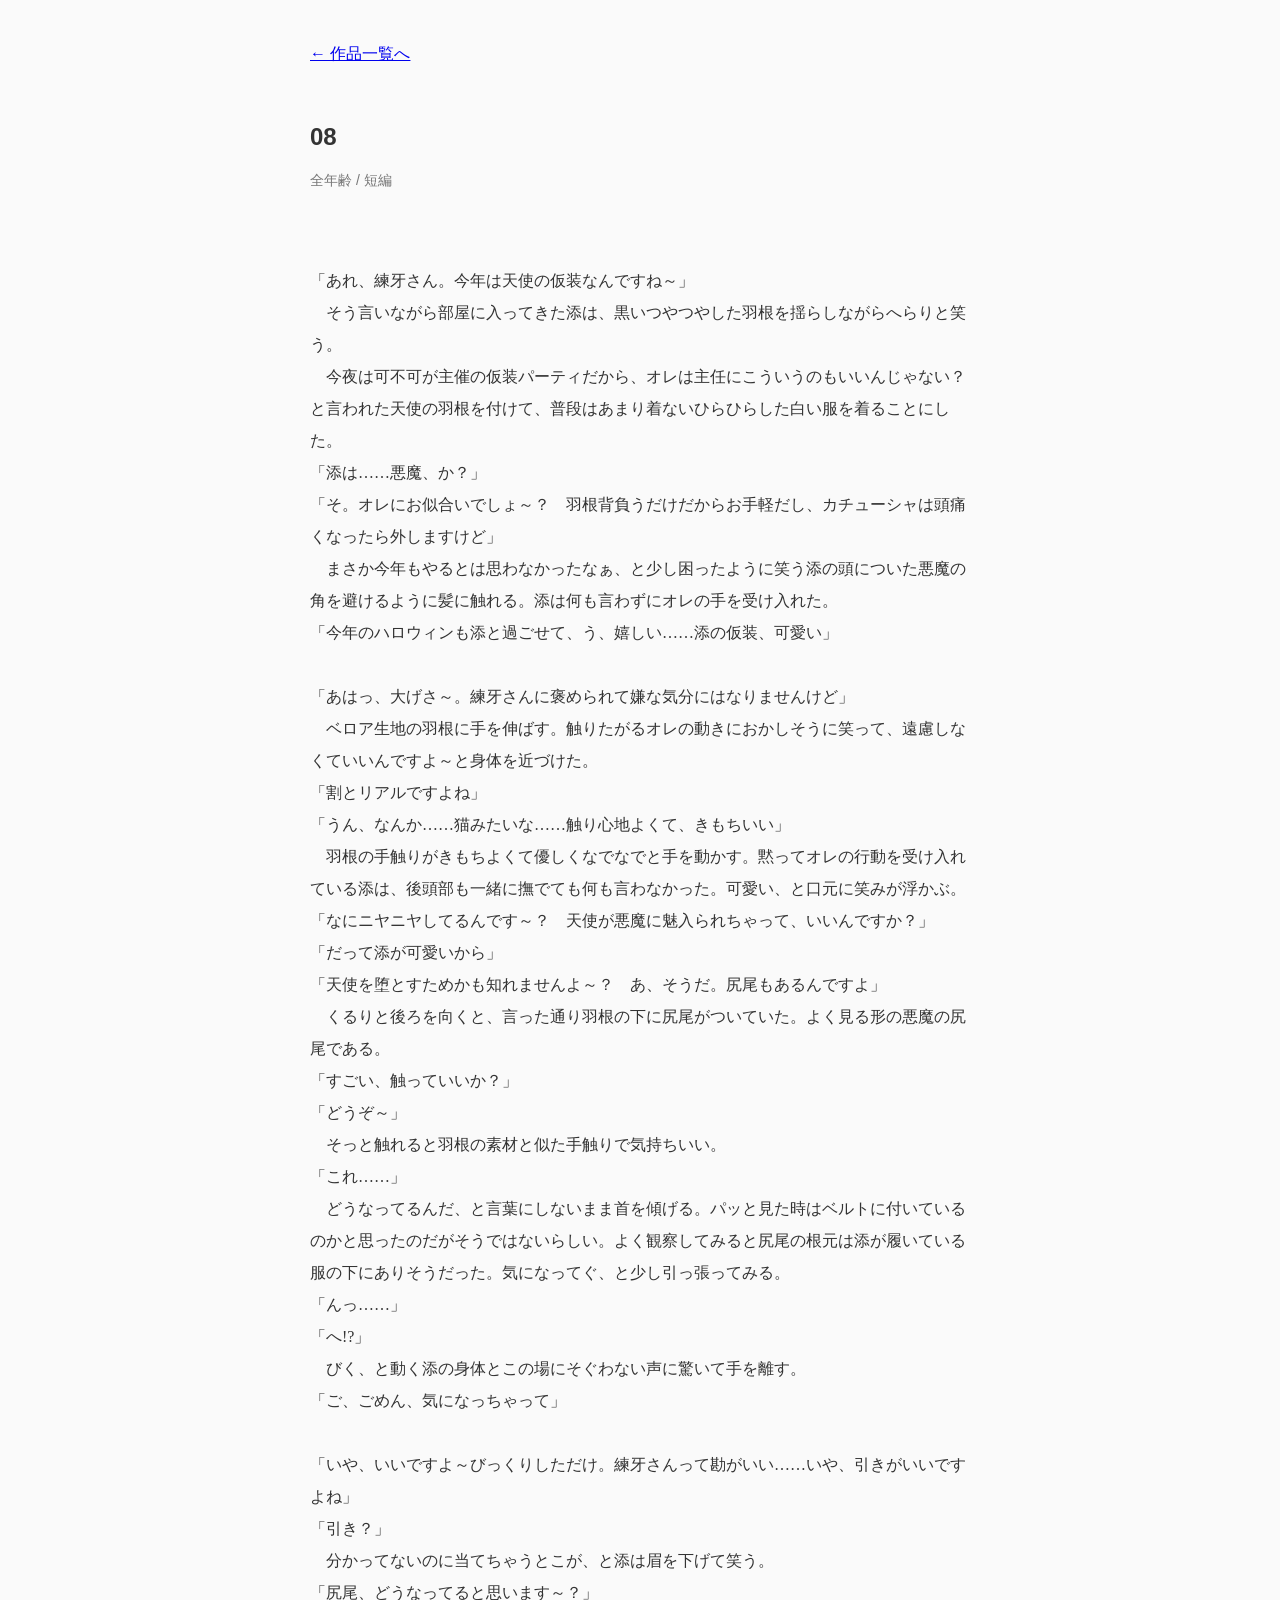
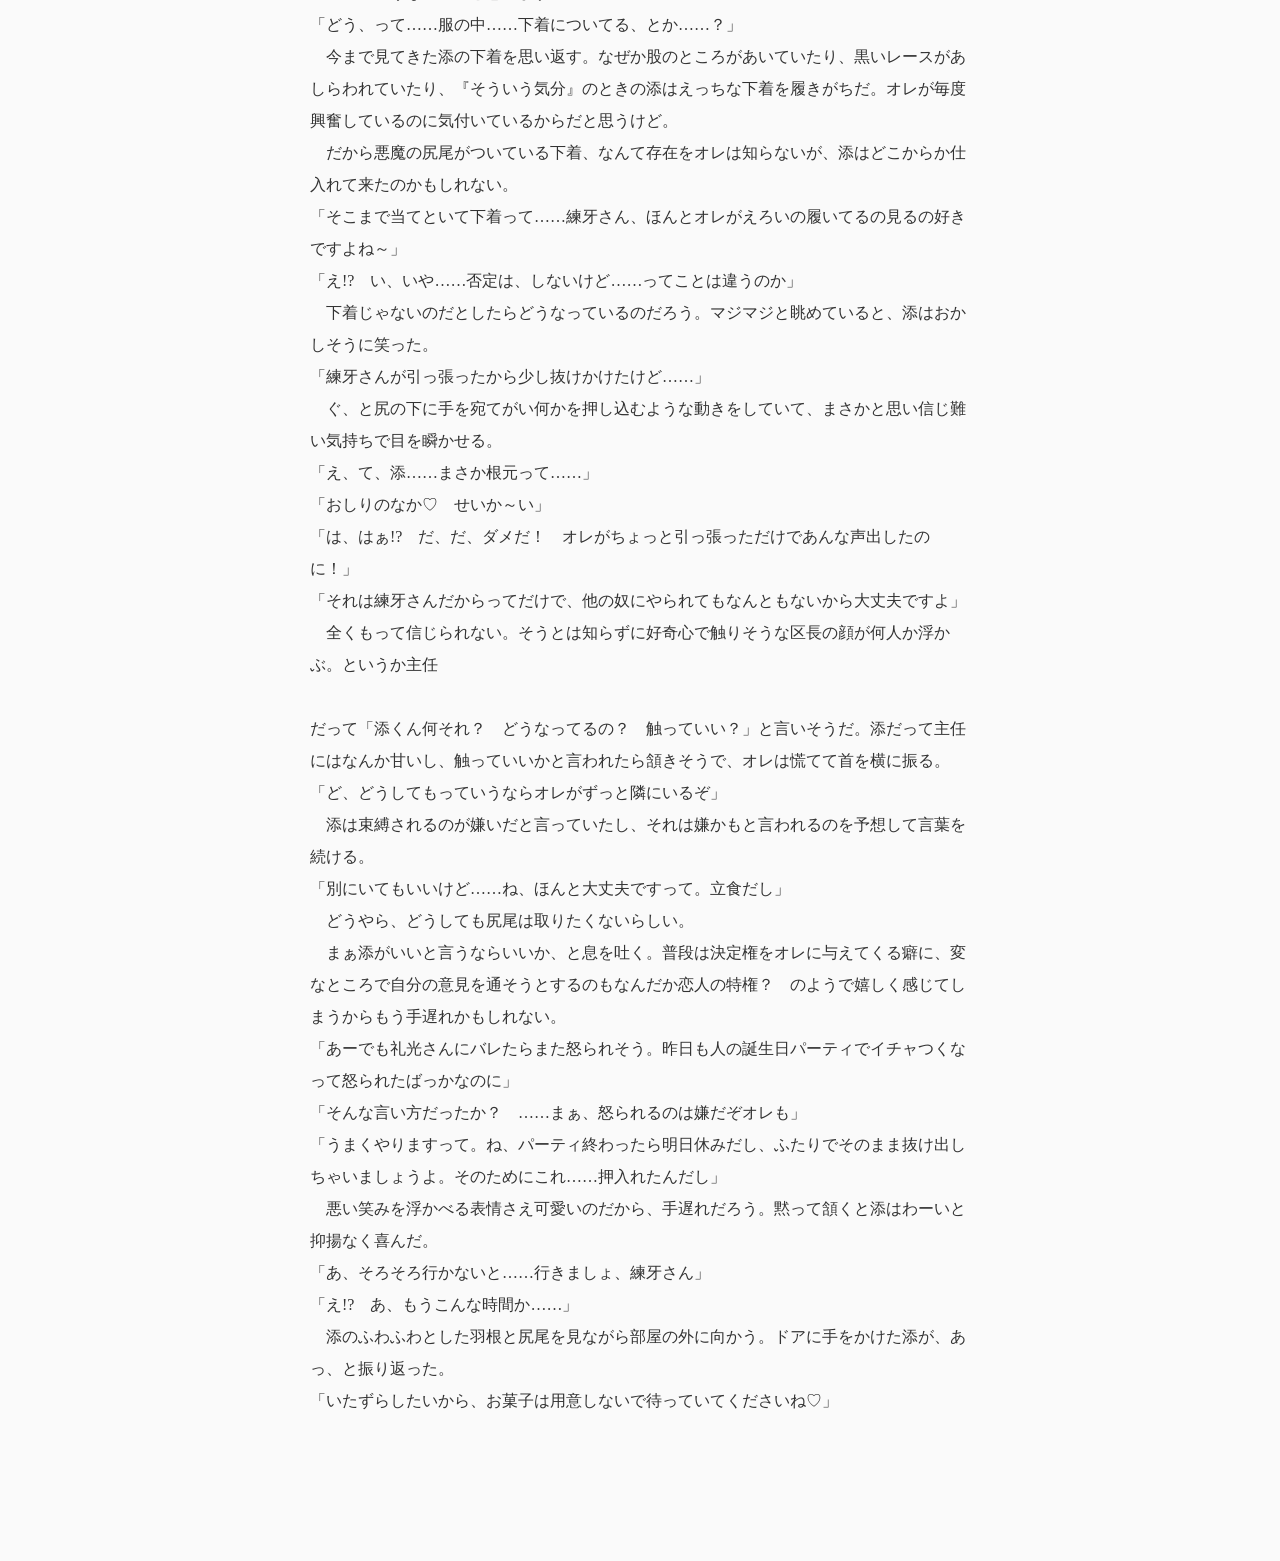
<file: works/SS08.html>
<!DOCTYPE html>
<html lang="ja">

<head>
  <meta charset="UTF-8">

  <meta
    name="viewport"
    content="width=device-width, initial-scale=1.0"
  >

  <title>SS</title>

  <link
    rel="stylesheet"
    href="../style.css"
  >

  <style>

    .novel {
      max-width: 700px;
      margin: 0 auto;
      padding: 40px 20px 80px;
    }

    .novel-header {
      margin-bottom: 40px;
    }

    .novel-title {
      font-size: 24px;
      margin-bottom: 10px;
    }

    .novel-meta {
      color: #777;
      font-size: 14px;
    }

    .novel-body {
      font-family:
        "Yu Mincho",
        "Hiragino Mincho ProN",
        serif;

      font-size: 16px;
      line-height: 2;
      white-space: pre-wrap;
    }

    .back-link {
      display: inline-block;
      margin-bottom: 30px;
    }

    @media (max-width: 600px) {

      .novel {
        padding-top: 25px;
      }

      .novel-title {
        font-size: 21px;
      }

      .novel-body {
        font-size: 16px;
        line-height: 2;
      }

    }

  </style>

</head>

<body>

  <main class="novel">

    <a class="back-link" href="../index.html">
      ← 作品一覧へ
    </a>

    <div class="novel-header">

      <h1 class="novel-title">
08
      </h1>

      <div class="novel-meta">
        全年齢 / 短編
      </div>

    </div>

    <div class="novel-body">
「あれ、練牙さん。今年は天使の仮装なんですね～」
　そう言いながら部屋に入ってきた添は、黒いつやつやした羽根を揺らしながらへらりと笑う。
　今夜は可不可が主催の仮装パーティだから、オレは主任にこういうのもいいんじゃない？　と言われた天使の羽根を付けて、普段はあまり着ないひらひらした白い服を着ることにした。
「添は……悪魔、か？」
「そ。オレにお似合いでしょ～？　羽根背負うだけだからお手軽だし、カチューシャは頭痛くなったら外しますけど」
　まさか今年もやるとは思わなかったなぁ、と少し困ったように笑う添の頭についた悪魔の角を避けるように髪に触れる。添は何も言わずにオレの手を受け入れた。
「今年のハロウィンも添と過ごせて、う、嬉しい……添の仮装、可愛い」

「あはっ、大げさ～。練牙さんに褒められて嫌な気分にはなりませんけど」
　ベロア生地の羽根に手を伸ばす。触りたがるオレの動きにおかしそうに笑って、遠慮しなくていいんですよ～と身体を近づけた。
「割とリアルですよね」
「うん、なんか……猫みたいな……触り心地よくて、きもちいい」
　羽根の手触りがきもちよくて優しくなでなでと手を動かす。黙ってオレの行動を受け入れている添は、後頭部も一緒に撫でても何も言わなかった。可愛い、と口元に笑みが浮かぶ。
「なにニヤニヤしてるんです～？　天使が悪魔に魅入られちゃって、いいんですか？」
「だって添が可愛いから」
「天使を堕とすためかも知れませんよ～？　あ、そうだ。尻尾もあるんですよ」
　くるりと後ろを向くと、言った通り羽根の下に尻尾がついていた。よく見る形の悪魔の尻尾である。
「すごい、触っていいか？」
「どうぞ～」
　そっと触れると羽根の素材と似た手触りで気持ちいい。
「これ……」
　どうなってるんだ、と言葉にしないまま首を傾げる。パッと見た時はベルトに付いているのかと思ったのだがそうではないらしい。よく観察してみると尻尾の根元は添が履いている服の下にありそうだった。気になってぐ、と少し引っ張ってみる。
「んっ……」
「へ!?」
　びく、と動く添の身体とこの場にそぐわない声に驚いて手を離す。
「ご、ごめん、気になっちゃって」

「いや、いいですよ～びっくりしただけ。練牙さんって勘がいい……いや、引きがいいですよね」
「引き？」
　分かってないのに当てちゃうとこが、と添は眉を下げて笑う。
「尻尾、どうなってると思います～？」
「どう、って……服の中……下着についてる、とか……？」
　今まで見てきた添の下着を思い返す。なぜか股のところがあいていたり、黒いレースがあしらわれていたり、『そういう気分』のときの添はえっちな下着を履きがちだ。オレが毎度興奮しているのに気付いているからだと思うけど。
　だから悪魔の尻尾がついている下着、なんて存在をオレは知らないが、添はどこからか仕入れて来たのかもしれない。
「そこまで当てといて下着って……練牙さん、ほんとオレがえろいの履いてるの見るの好きですよね～」
「え!?　い、いや……否定は、しないけど……ってことは違うのか」
　下着じゃないのだとしたらどうなっているのだろう。マジマジと眺めていると、添はおかしそうに笑った。
「練牙さんが引っ張ったから少し抜けかけたけど……」
　ぐ、と尻の下に手を宛てがい何かを押し込むような動きをしていて、まさかと思い信じ難い気持ちで目を瞬かせる。
「え、て、添……まさか根元って……」
「おしりのなか♡　せいか～い」
「は、はぁ!?　だ、だ、ダメだ！　オレがちょっと引っ張っただけであんな声出したのに！」
「それは練牙さんだからってだけで、他の奴にやられてもなんともないから大丈夫ですよ」
　全くもって信じられない。そうとは知らずに好奇心で触りそうな区長の顔が何人か浮かぶ。というか主任

だって「添くん何それ？　どうなってるの？　触っていい？」と言いそうだ。添だって主任にはなんか甘いし、触っていいかと言われたら頷きそうで、オレは慌てて首を横に振る。
「ど、どうしてもっていうならオレがずっと隣にいるぞ」
　添は束縛されるのが嫌いだと言っていたし、それは嫌かもと言われるのを予想して言葉を続ける。
「別にいてもいいけど……ね、ほんと大丈夫ですって。立食だし」
　どうやら、どうしても尻尾は取りたくないらしい。
　まぁ添がいいと言うならいいか、と息を吐く。普段は決定権をオレに与えてくる癖に、変なところで自分の意見を通そうとするのもなんだか恋人の特権？　のようで嬉しく感じてしまうからもう手遅れかもしれない。
「あーでも礼光さんにバレたらまた怒られそう。昨日も人の誕生日パーティでイチャつくなって怒られたばっかなのに」
「そんな言い方だったか？　……まぁ、怒られるのは嫌だぞオレも」
「うまくやりますって。ね、パーティ終わったら明日休みだし、ふたりでそのまま抜け出しちゃいましょうよ。そのためにこれ……押入れたんだし」
　悪い笑みを浮かべる表情さえ可愛いのだから、手遅れだろう。黙って頷くと添はわーいと抑揚なく喜んだ。
「あ、そろそろ行かないと……行きましょ、練牙さん」
「え!?　あ、もうこんな時間か……」
　添のふわふわとした羽根と尻尾を見ながら部屋の外に向かう。ドアに手をかけた添が、あっ、と振り返った。
「いたずらしたいから、お菓子は用意しないで待っていてくださいね♡」

    </div>

  </main>

</body>

</html>
</file>
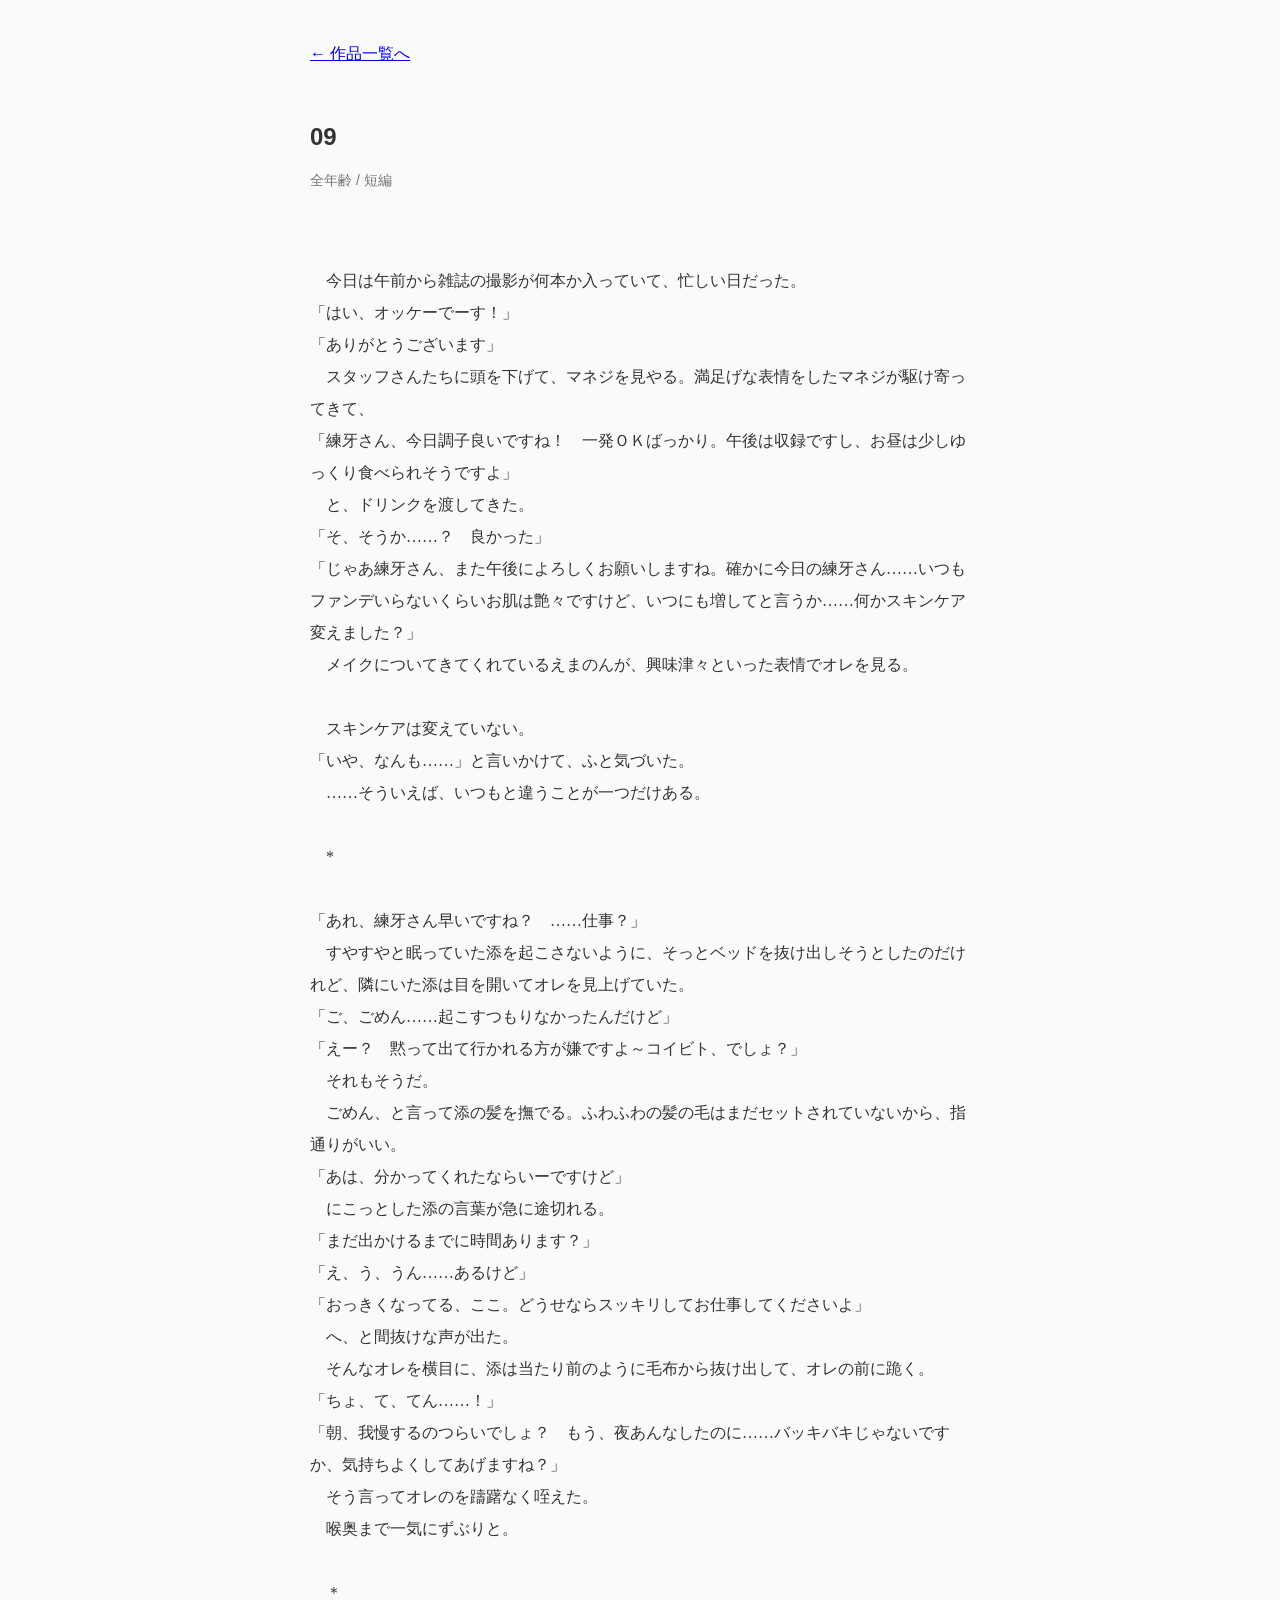
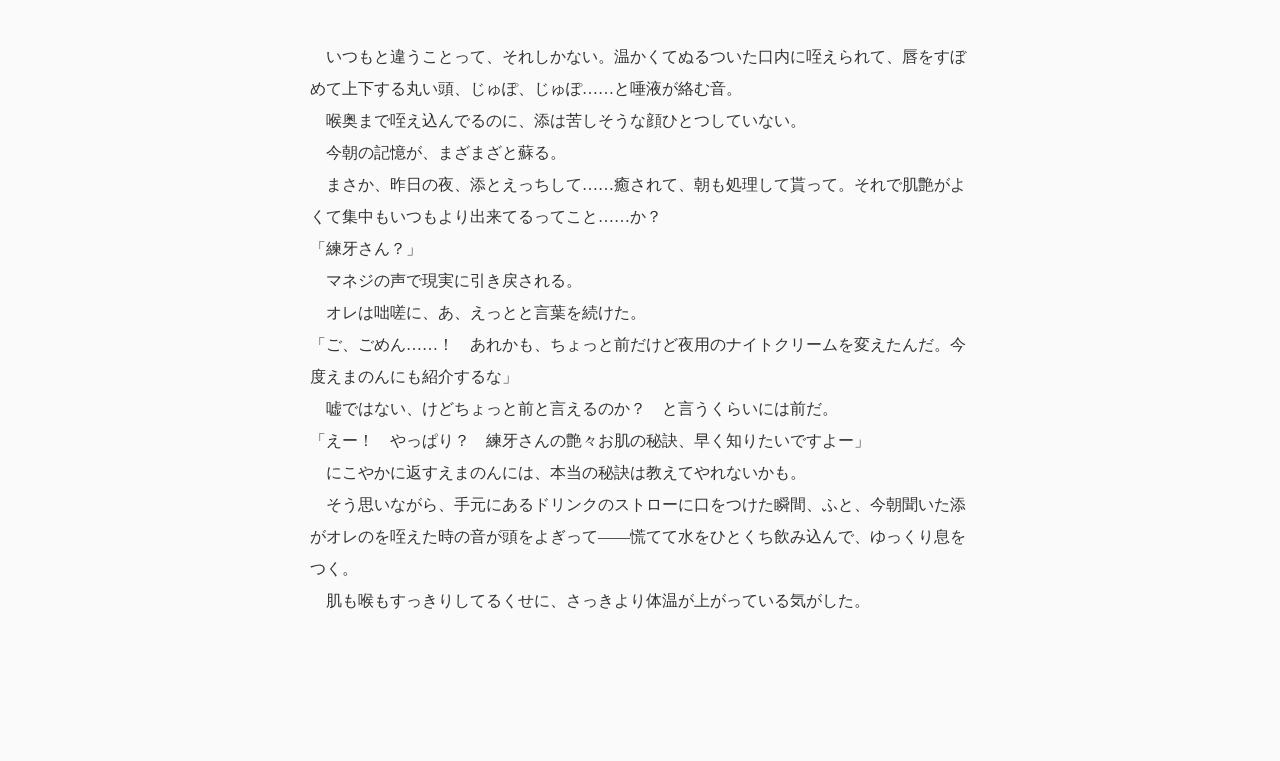
<file: works/SS09.html>
<!DOCTYPE html>
<html lang="ja">

<head>
  <meta charset="UTF-8">

  <meta
    name="viewport"
    content="width=device-width, initial-scale=1.0"
  >

  <title>SS</title>

  <link
    rel="stylesheet"
    href="../style.css"
  >

  <style>

    .novel {
      max-width: 700px;
      margin: 0 auto;
      padding: 40px 20px 80px;
    }

    .novel-header {
      margin-bottom: 40px;
    }

    .novel-title {
      font-size: 24px;
      margin-bottom: 10px;
    }

    .novel-meta {
      color: #777;
      font-size: 14px;
    }

    .novel-body {
      font-family:
        "Yu Mincho",
        "Hiragino Mincho ProN",
        serif;

      font-size: 16px;
      line-height: 2;
      white-space: pre-wrap;
    }

    .back-link {
      display: inline-block;
      margin-bottom: 30px;
    }

    @media (max-width: 600px) {

      .novel {
        padding-top: 25px;
      }

      .novel-title {
        font-size: 21px;
      }

      .novel-body {
        font-size: 16px;
        line-height: 2;
      }

    }

  </style>

</head>

<body>

  <main class="novel">

    <a class="back-link" href="../index.html">
      ← 作品一覧へ
    </a>

    <div class="novel-header">

      <h1 class="novel-title">
09
      </h1>

      <div class="novel-meta">
        全年齢 / 短編
      </div>

    </div>

    <div class="novel-body">
　今日は午前から雑誌の撮影が何本か入っていて、忙しい日だった。
「はい、オッケーでーす！」
「ありがとうございます」
　スタッフさんたちに頭を下げて、マネジを見やる。満足げな表情をしたマネジが駆け寄ってきて、
「練牙さん、今日調子良いですね！　一発ＯＫばっかり。午後は収録ですし、お昼は少しゆっくり食べられそうですよ」
　と、ドリンクを渡してきた。
「そ、そうか……？　良かった」
「じゃあ練牙さん、また午後によろしくお願いしますね。確かに今日の練牙さん……いつもファンデいらないくらいお肌は艶々ですけど、いつにも増してと言うか……何かスキンケア変えました？」
　メイクについてきてくれているえまのんが、興味津々といった表情でオレを見る。

　スキンケアは変えていない。
「いや、なんも……」と言いかけて、ふと気づいた。
　……そういえば、いつもと違うことが一つだけある。

　*

「あれ、練牙さん早いですね？　……仕事？」
　すやすやと眠っていた添を起こさないように、そっとベッドを抜け出しそうとしたのだけれど、隣にいた添は目を開いてオレを見上げていた。
「ご、ごめん……起こすつもりなかったんだけど」
「えー？　黙って出て行かれる方が嫌ですよ～コイビト、でしょ？」
　それもそうだ。
　ごめん、と言って添の髪を撫でる。ふわふわの髪の毛はまだセットされていないから、指通りがいい。
「あは、分かってくれたならいーですけど」
　にこっとした添の言葉が急に途切れる。
「まだ出かけるまでに時間あります？」
「え、う、うん……あるけど」
「おっきくなってる、ここ。どうせならスッキリしてお仕事してくださいよ」
　へ、と間抜けな声が出た。
　そんなオレを横目に、添は当たり前のように毛布から抜け出して、オレの前に跪く。
「ちょ、て、てん……！」
「朝、我慢するのつらいでしょ？　もう、夜あんなしたのに……バッキバキじゃないですか、気持ちよくしてあげますね？」
　そう言ってオレのを躊躇なく咥えた。
　喉奥まで一気にずぶりと。

　＊

　いつもと違うことって、それしかない。温かくてぬるついた口内に咥えられて、唇をすぼめて上下する丸い頭、じゅぽ、じゅぽ……と唾液が絡む音。
　喉奥まで咥え込んでるのに、添は苦しそうな顔ひとつしていない。
　今朝の記憶が、まざまざと蘇る。
　まさか、昨日の夜、添とえっちして……癒されて、朝も処理して貰って。それで肌艶がよくて集中もいつもより出来てるってこと……か？
「練牙さん？」
　マネジの声で現実に引き戻される。
　オレは咄嗟に、あ、えっとと言葉を続けた。
「ご、ごめん……！　あれかも、ちょっと前だけど夜用のナイトクリームを変えたんだ。今度えまのんにも紹介するな」
　嘘ではない、けどちょっと前と言えるのか？　と言うくらいには前だ。
「えー！　やっぱり？　練牙さんの艶々お肌の秘訣、早く知りたいですよー」
　にこやかに返すえまのんには、本当の秘訣は教えてやれないかも。
　そう思いながら、手元にあるドリンクのストローに口をつけた瞬間、ふと、今朝聞いた添がオレのを咥えた時の音が頭をよぎって――慌てて水をひとくち飲み込んで、ゆっくり息をつく。
　肌も喉もすっきりしてるくせに、さっきより体温が上がっている気がした。

    </div>

  </main>

</body>

</html>
</file>
<file: style.css>
* {
  box-sizing: border-box;
}


body {
  margin: 0;

  font-family:
    -apple-system,
    BlinkMacSystemFont,
    "Segoe UI",
    "Hiragino Kaku Gothic ProN",
    "Yu Gothic",
    sans-serif;

  background: #fafafa;
  color: #333;

  line-height: 1.8;
}


/* ====================
   ヘッダー
==================== */

header {
  max-width: 760px;

  margin: 0 auto;

  padding:
    50px
    20px
    30px;
}


header h1 {
  margin:
    0
    0
    10px;

  font-size: 28px;
}


header p {
  margin: 0;

  color: #777;
}


/* ====================
   メイン
==================== */

main {
  max-width: 760px;

  margin: 0 auto;

  padding:
    0
    20px
    80px;
}


/* ====================
   カテゴリー
==================== */

.category {
  margin-bottom: 50px;
}


.category h2 {
  margin:
    0
    0
    15px;

  padding-bottom: 8px;

  font-size: 20px;

  border-bottom:
    1px solid #ddd;
}
.note {
  margin: -5px 0 15px;
  font-size: 13px;
  color: #777;
}


/* ====================
   作品一覧
==================== */

.work-list {
  display: flex;

  flex-direction: column;
}


.work-link {
  display: flex;

  gap: 16px;

  align-items: baseline;

  padding:
    12px
    8px;

  color: #333;

  text-decoration: none;

  border-bottom:
    1px solid #eee;
}


.work-link:hover {
  background: #f3f3f3;
}


.number {
  flex-shrink: 0;

  width: 32px;

  font-size: 14px;

  color: #888;

  font-family:
    "Courier New",
    monospace;
}


.work-description {
  flex: 1;
}


/* ====================
   スマホ
==================== */

@media (max-width: 600px) {

  header {
    padding:
      30px
      18px
      25px;
  }


  header h1 {
    font-size: 24px;
  }


  main {
    padding:
      0
      18px
      60px;
  }


  .category {
    margin-bottom: 40px;
  }


  .category h2 {
    font-size: 19px;
  }


  .work-link {
    gap: 10px;

    padding:
      12px
      4px;
  }

}
</file>
